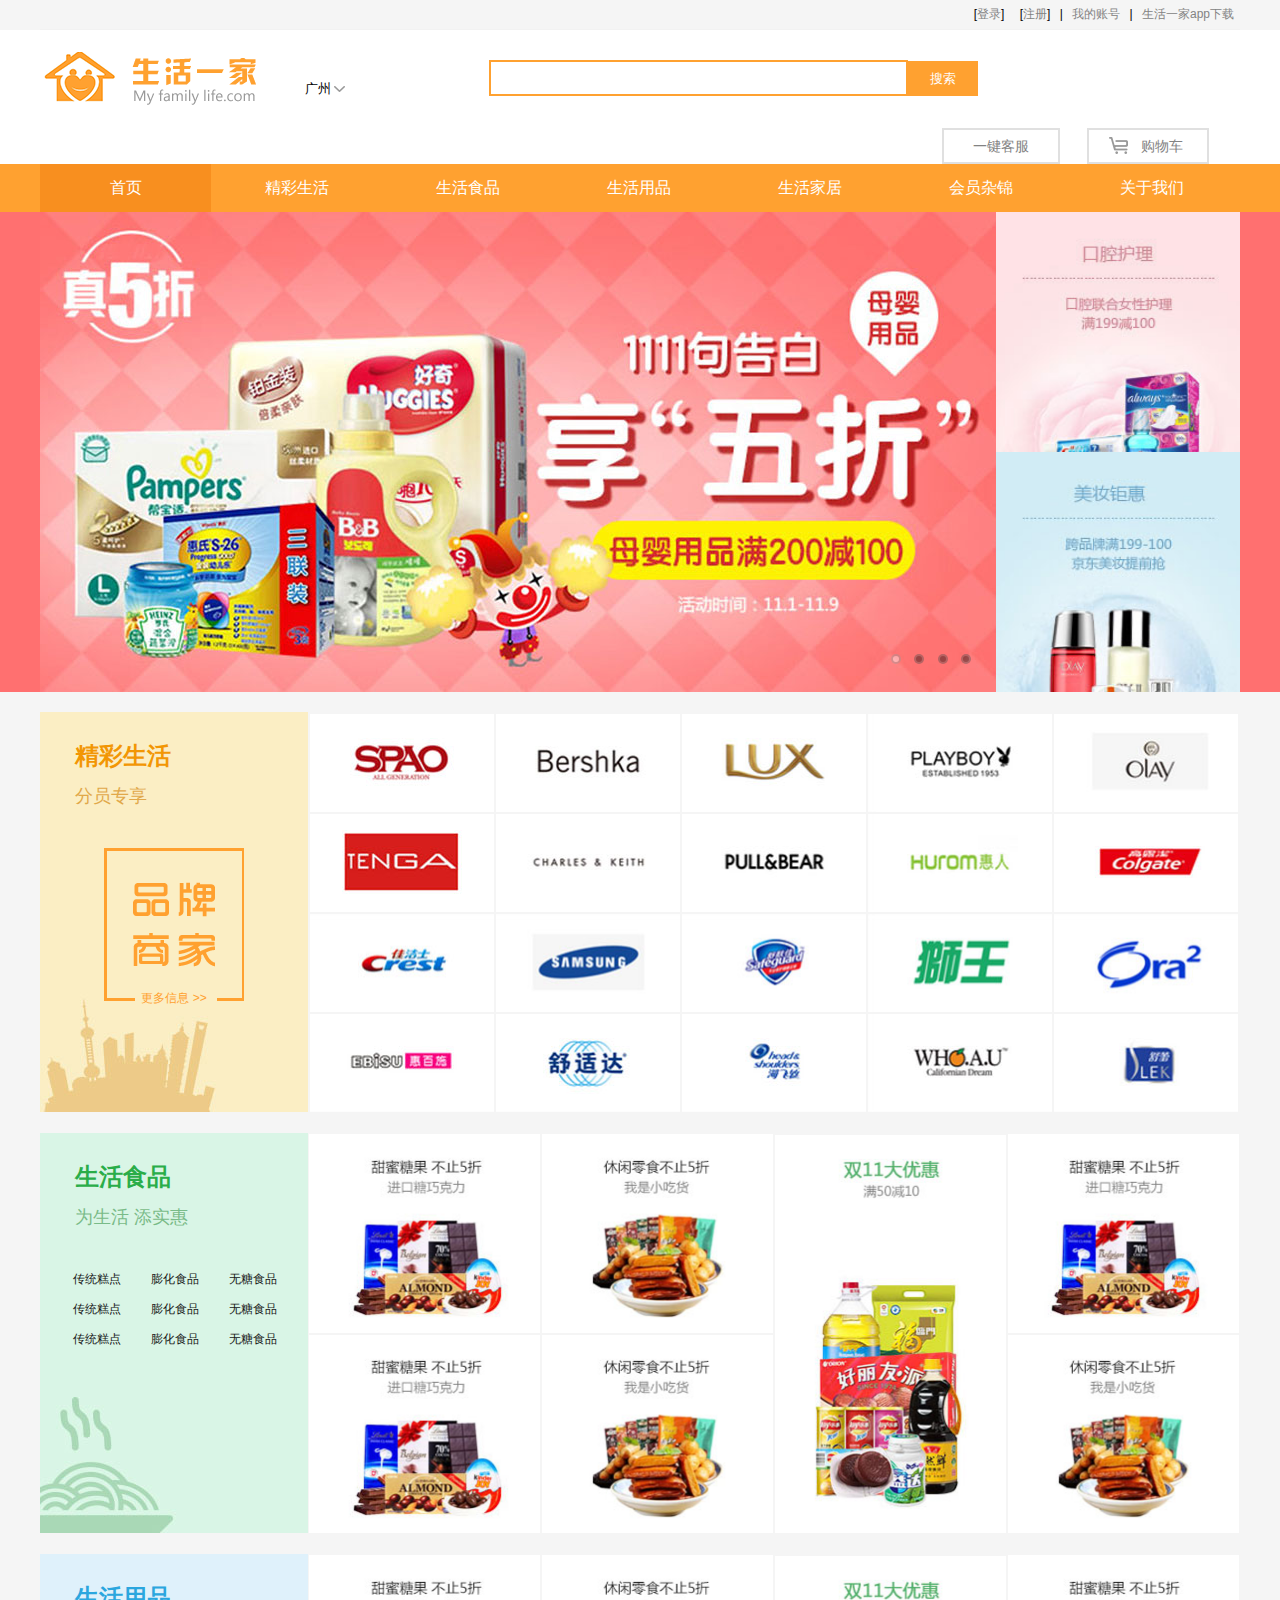
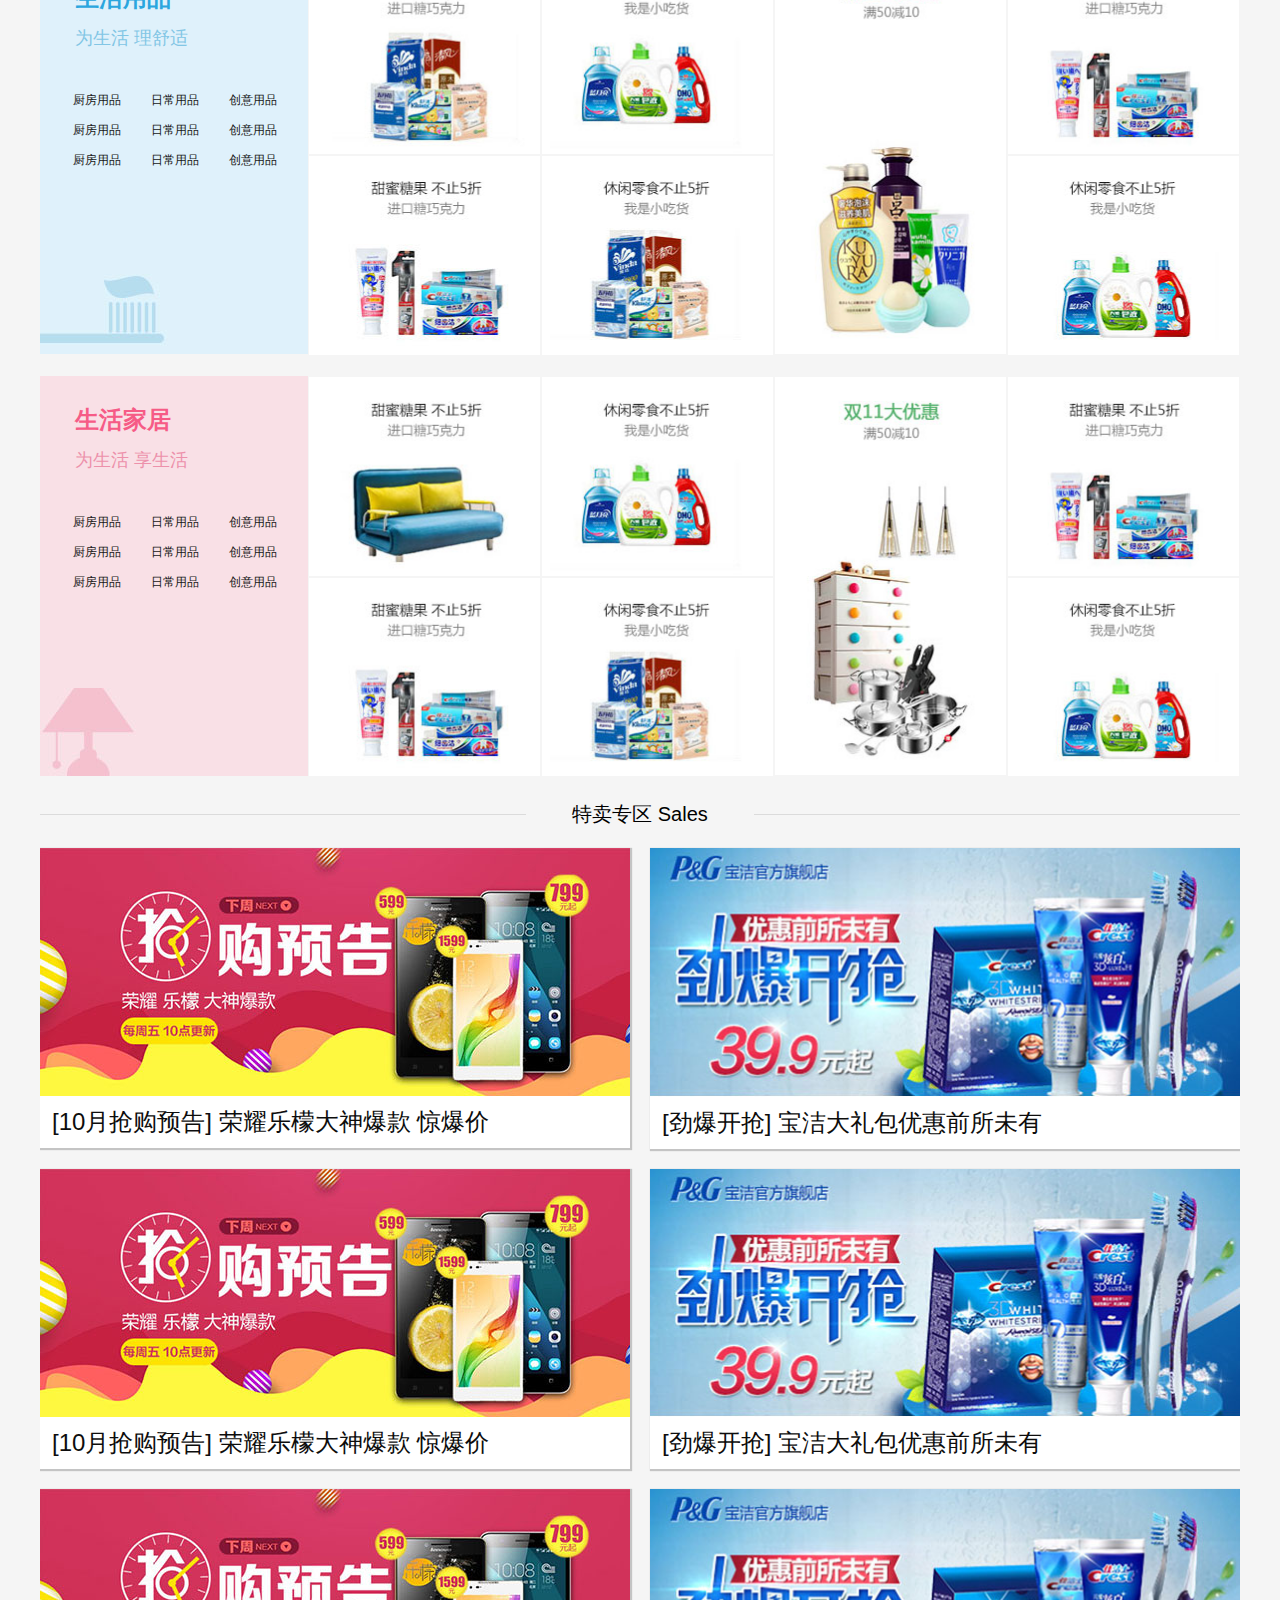
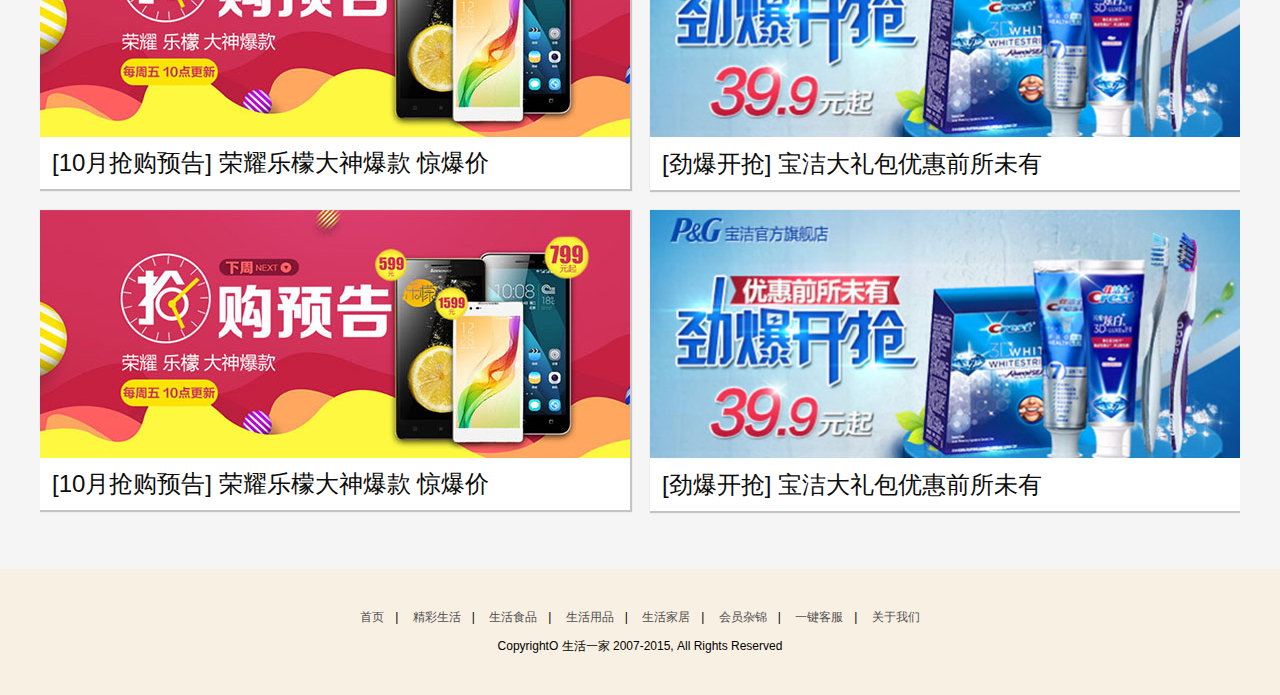
<file: index/index.html>
<!DOCTYPE html>
<html>
	<head>
		<meta charset="utf-8" />
		<title></title>
		<link rel="stylesheet" type="text/css" href="../css/familyHeader.css"/>
		<link rel="stylesheet" type="text/css" href="../css/index/indexCss.css"/>
		<script type="text/javascript" src="../js/lunbo.js" ></script>
		<script type="text/javascript" src="../js/indexjs.js" ></script>
	</head>
	<body>
		<div id="familyAndContain">
			<div id="familyHeader">
				<div id="loginNav">
					<span>[<a href="login.html">登录</a>]</span>
					<span>[<a href="register.html">注册</a>]</span>
					<span class="shuGang">|</span>
					<span><a href="###">我的账号</a></span>
					<span class="shuGang">|</span>
					<span><a href="###">生活一家app下载</a></span>
				</div>
				<div class="seacherKuang">
					<div class="seacherInner">
						<a href="###" class="familyLogo">

						</a>
						<select id="addressSelect" name="addressSelect">
							<option value="广州">广州</option>
						</select>
						<input type="text" name="searchText" id="searchText" value="" /><input type="submit" name="searchBt" id="searchBt" value="搜索" />
						<div class="kefuShoppingCar">
							<a href="###" id="kefu">一键客服</a><a href="###" id="shoppingCar">购物车</a>
						</div>
					</div>

				</div>
				<div class="headerNav">
					<div class="headerNavInner">
						<ul>
							<li><a class="active_nav" href="index.html">首页</a></li>
							<li><a href="../beautifulLife.html">精彩生活</a></li>
							<li><a href="../lifeFood.html">生活食品</a></li>
							<li><a href="###">生活用品</a></li>
							<li><a href="###">生活家居</a></li>
							<li><a href="###">会员杂锦</a></li>
							<li><a href="../aboutOur.html">关于我们</a></li>
						</ul>
					</div>
				</div>
			</div>

			<div id="familyLunbo">
				<div class="familyLunboInner">
					<div id="lunbo_outer" class="lunboPicture">
						<div id="lunbo_inner">
							<img src="../img/lifepicture (2).jpg"/>
							<img src="../img/lifepicture (2).jpg"/>
							<img src="../img/lifepicture (2).jpg"/>
							<img src="../img/lifepicture (2).jpg"/>
							<img src="../img/lifepicture (2).jpg"/>
						</div>
						<div id="lunbobtn" class="lunboBtn">
							<a class="lunboBtns lunboBtnaddclass" href="###"></a>
							<a class="lunboBtns" href="javascript:void(0)"></a>
							<a class="lunboBtns" href="javascript:void(0)"></a>
							<a class="lunboBtns" href="javascript:void(0)"></a>
						</div>
						<div id="preAndNext">
							<a id="pre_btn" href="javascript:void(0)">&lt;</a>
							<a id="next_btn" href="javascript:void(0)">&gt;</a>
						</div>
					</div>
					<div class="lunboRight">
						<ul>
							<li><a href="###"><img src="../img/lifepicture (3).jpg"/></a></li>
							<li><a href="###"><img src="../img/lifepicture (4).jpg"/></a></li>
						</ul>
					</div>
				</div>
			</div>
			<div id="familyBody">
				<div class="familyBodyInner">
					<ul>
						<li class="jiCaiShengHuo">
							<h3>精彩生活</h3>
							<p>分员专享</p>
							<span class="pingPai">
								<a href="###">更多信息 >></a>
							</span>
						</li>
						<li class="bodyliFirst">
							<a href="###"><img src="../img/lifepicture (8).jpg" alt="" /></a>
							<a href="###"><img src="../img/lifepicture (9).jpg" alt="" /></a>
							<a href="###"><img src="../img/lifepicture (10).jpg" alt="" /></a>
							<a href="###"><img src="../img/lifepicture (11).jpg" alt="" /></a>
							<a href="###"><img src="../img/lifepicture (12).jpg" alt="" /></a>
							<a href="###"><img src="../img/lifepicture (13).jpg" alt="" /></a>
							<a href="###"><img src="../img/lifepicture (14).jpg" alt="" /></a>
							<a href="###"><img src="../img/lifepicture (15).jpg" alt="" /></a>
							<a href="###"><img src="../img/lifepicture (16).jpg" alt="" /></a>
							<a href="###"><img src="../img/lifepicture (17).jpg" alt="" /></a>
							<a href="###"><img src="../img/lifepicture (18).jpg" alt="" /></a>
							<a href="###"><img src="../img/lifepicture (19).jpg" alt="" /></a>
							<a href="###"><img src="../img/lifepicture (20).jpg" alt="" /></a>
							<a href="###"><img src="../img/lifepicture (21).jpg" alt="" /></a>
							<a href="###"><img src="../img/lifepicture (22).jpg" alt="" /></a>
							<a href="###"><img src="../img/lifepicture (23).jpg" alt="" /></a>
							<a href="###"><img src="../img/lifepicture (24).jpg" alt="" /></a>
							<a href="###"><img src="../img/lifepicture (25).jpg" alt="" /></a>
							<a href="###"><img src="../img/lifepicture (26).jpg" alt="" /></a>
							<a href="###"><img src="../img/lifepicture (27).jpg" alt="" /></a>
						</li>
					</ul>
					<ul>
						<li  class="ShengHuoShiPing">
							<h3>生活食品</h3>
							<p>为生活 添实惠</p>
							<ul>
								<li><a href="###">传统糕点</a></li>
								<li><a href="###">膨化食品</a></li>
								<li><a href="###">无糖食品</a></li>
								<li><a href="###">传统糕点</a></li>
								<li><a href="###">膨化食品</a></li>
								<li><a href="###">无糖食品</a></li>
								<li><a href="###">传统糕点</a></li>
								<li><a href="###">膨化食品</a></li>
								<li><a href="###">无糖食品</a></li>
							</ul>
						</li>
						<table border="0" cellspacing="0" cellpadding="1">
							<tr>
								<td><a href="###"><img src="../img/lifepicture (28).jpg" alt="" /></a></td>
								<td><a href="###"><img src="../img/lifepicture (29).jpg" alt="" /></a></td>
								<td rowspan="2"><a href="###"><img src="../img/lifepicture(1).jpg" alt="" /></a></td>
								<td><a href="###"><img src="../img/lifepicture (31).jpg" alt="" /></a></td>
							</tr>
							<tr>
								<td><a href="###"><img src="../img/lifepicture (32).jpg" alt="" /></a></td>
								<td><a href="###"><img src="../img/lifepicture (33).jpg" alt="" /></a></td>

								<td><a href="###"><img src="../img/lifepicture (35).jpg" alt="" /></a></td>
							</tr>
						</table>
					</ul>
					<ul>
						<li  class="ShengHuoYongPing">
							<h3>生活用品</h3>
							<p>为生活 理舒适</p>
							<ul>
								<li><a href="###">厨房用品</a></li>
								<li><a href="###">日常用品</a></li>
								<li><a href="###">创意用品</a></li>
								<li><a href="###">厨房用品</a></li>
								<li><a href="###">日常用品</a></li>
								<li><a href="###">创意用品</a></li>
								<li><a href="###">厨房用品</a></li>
								<li><a href="###">日常用品</a></li>
								<li><a href="###">创意用品</a></li>
							</ul>
						</li>
						<table border="0" cellspacing="0" cellpadding="1">
							<tr>
								<td><a href="###"><img src="../img/lifepicture (36).jpg" alt="" /></a></td>
								<td><a href="###"><img src="../img/lifepicture (37).jpg" alt="" /></a></td>
								<td rowspan="2"><a href="###"><img src="../img/lifepicture(2).jpg" alt="" /></a></td>
								<td><a href="###"><img src="../img/lifepicture (39).jpg" alt="" /></a></td>
							</tr>
							<tr>
								<td><a href="###"><img src="../img/lifepicture (40).jpg" alt="" /></a></td>
								<td><a href="###"><img src="../img/lifepicture (41).jpg" alt="" /></a></td>

								<td><a href="###"><img src="../img/lifepicture (43).jpg" alt="" /></a></td>
							</tr>
						</table>
					</ul>
					<ul>
						<li  class="ShengHuoJiaJu">
							<h3>生活家居</h3>
							<p>为生活 享生活</p>
							<ul>
								<li><a href="###">厨房用品</a></li>
								<li><a href="###">日常用品</a></li>
								<li><a href="###">创意用品</a></li>
								<li><a href="###">厨房用品</a></li>
								<li><a href="###">日常用品</a></li>
								<li><a href="###">创意用品</a></li>
								<li><a href="###">厨房用品</a></li>
								<li><a href="###">日常用品</a></li>
								<li><a href="###">创意用品</a></li>
							</ul>
						</li>
						<table border="0" cellspacing="0" cellpadding="1">
							<tr>
								<td><a href="###"><img src="../img/lifepicture (44).jpg" alt="" /></a></td>
								<td><a href="###"><img src="../img/lifepicture (45).jpg" alt="" /></a></td>
								<td rowspan="2"><a href="###"><img src="../img/lifepicture(3).jpg" alt="" /></a></td>
								<td><a href="###"><img src="../img/lifepicture (47).jpg" alt="" /></a></td>
							</tr>
							<tr>
								<td><a href="###"><img src="../img/lifepicture (48).jpg" alt="" /></a></td>
								<td><a href="###"><img src="../img/lifepicture (49).jpg" alt="" /></a></td>

								<td><a href="###"><img src="../img/lifepicture (51).jpg" alt="" /></a></td>
							</tr>
						</table>
					</ul>
					<p class="teMaititle">特卖专区 Sales</p>
					<ul class="teMaiSals">
						<li><img src="../img/gouyugao.jpg" alt="">
								<h2><a href="###">[10月抢购预告] 荣耀乐檬大神爆款 惊爆价</a></h2>
							</img></li>
						<li><img src="../img/jingbaokaiqiang.jpg" alt="">
								<h2><a href="###">[劲爆开抢] 宝洁大礼包优惠前所未有</a></h2>
							</img></li>
						<li><img src="../img/gouyugao.jpg" alt="">
								<h2><a href="###">[10月抢购预告] 荣耀乐檬大神爆款 惊爆价</a></h2>
							</img></li>
						<li><img src="../img/jingbaokaiqiang.jpg" alt="">
								<h2><a href="###">[劲爆开抢] 宝洁大礼包优惠前所未有</a></h2>
							</img></li>
						<li><img src="../img/gouyugao.jpg" alt="">
								<h2><a href="###">[10月抢购预告] 荣耀乐檬大神爆款 惊爆价</a></h2>
							</img></li>
						<li><img src="../img/jingbaokaiqiang.jpg" alt="">
								<h2><a href="###">[劲爆开抢] 宝洁大礼包优惠前所未有</a></h2>
							</img></li>
						<li><img src="../img/gouyugao.jpg" alt="">
								<h2><a href="###">[10月抢购预告] 荣耀乐檬大神爆款 惊爆价</a></h2>
							</img></li>
						<li><img src="../img/jingbaokaiqiang.jpg" alt="">
								<h2><a href="###">[劲爆开抢] 宝洁大礼包优惠前所未有</a></h2>
							</img></li>
					</ul>
				</div>
			</div>

			<div id="familyFooter">
				<a href="index.html">首页</a><span>|</span>
				<a href="../beautifulLife.html">精彩生活</a><span>|</span>
				<a href="../lifeFood.html">生活食品</a><span>|</span>
				<a href="###">生活用品</a><span>|</span>
				<a href="###">生活家居</a><span>|</span>
				<a href="###">会员杂锦</a><span>|</span>
				<a href="###">一键客服</a><span>|</span>
				<a href="../aboutOur.html">关于我们</a>
				<p>CopyrightO 生活一家 2007-2015, All Rights Reserved</p>
			</div>
		</div>
	</body>
</html>
</file>
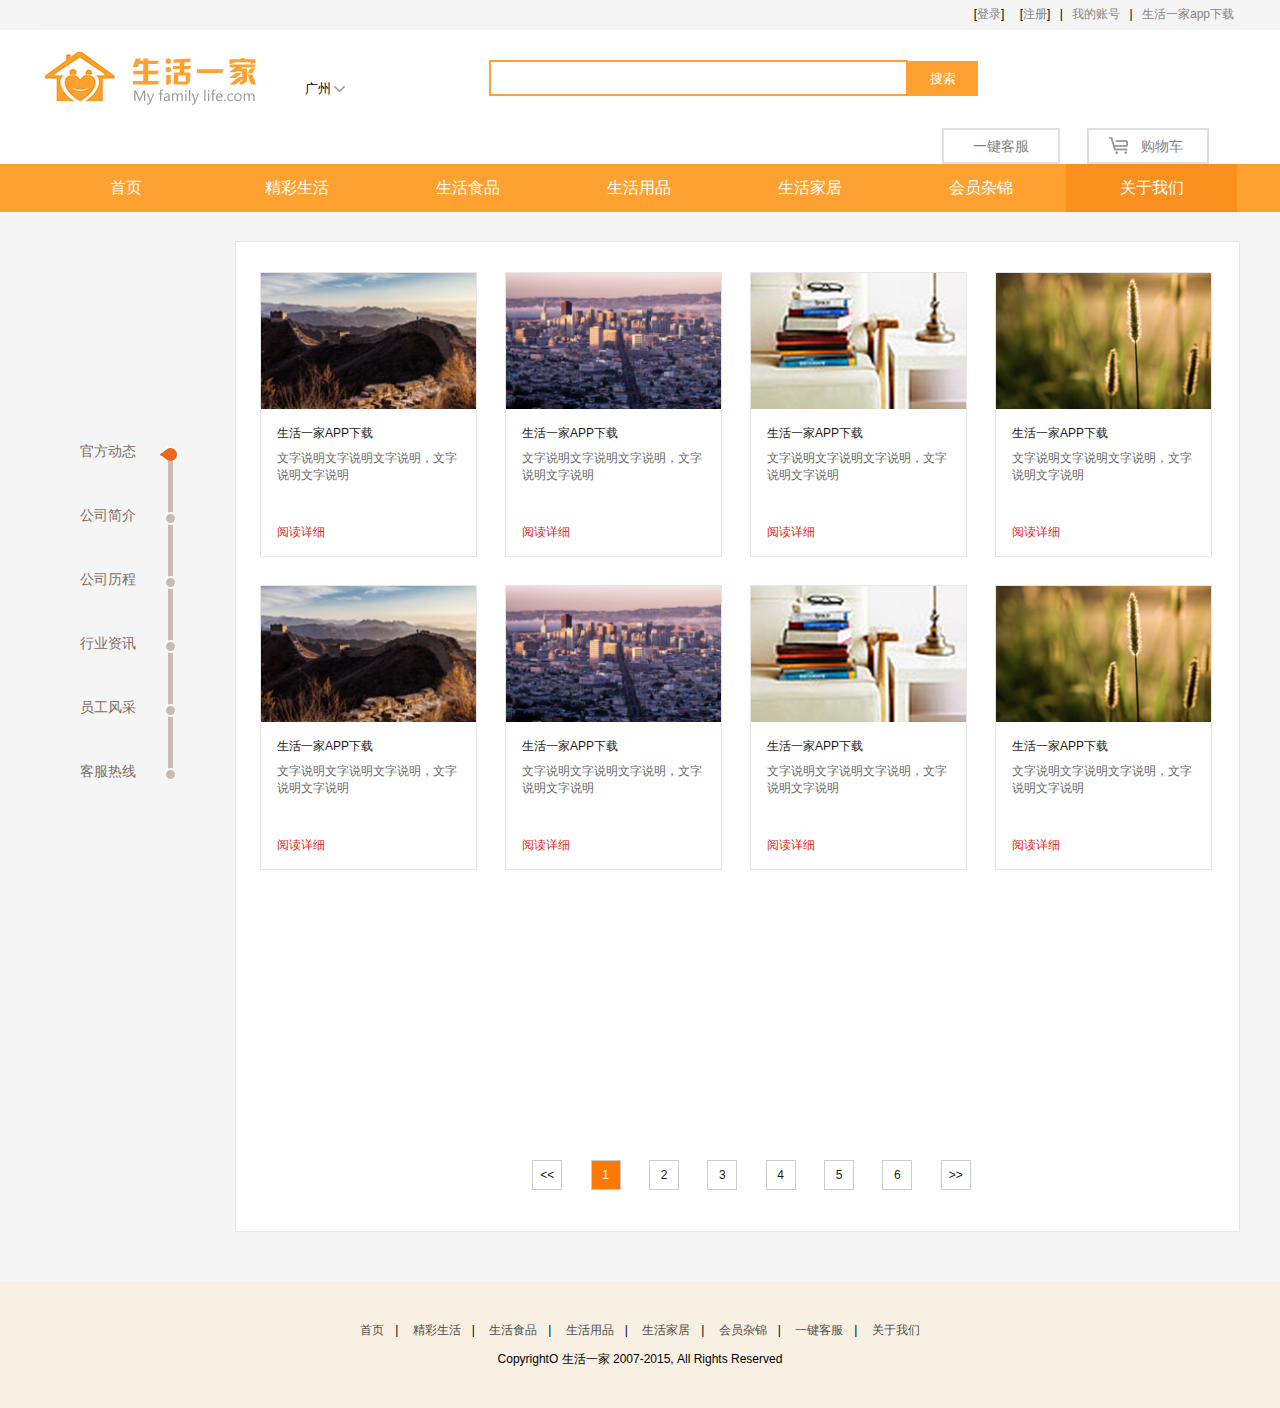
<file: aboutOur.html>
<!DOCTYPE html>
<html>
	<head>
		<meta charset="UTF-8">
		<title></title>
		<link rel="stylesheet" type="text/css" href="css/familyHeader.css"/>
		<link rel="stylesheet" type="text/css" href="css/aboutOut.css"/>
	</head>
	<body>
		<div id="familyAndContain">
			<div id="familyHeader">
				<div id="loginNav">
					<span>[<a href="###">登录</a>]</span>
					<span>[<a href="###">注册</a>]</span>
					<span class="shuGang">|</span>
					<span><a href="###">我的账号</a></span>
					<span class="shuGang">|</span>
					<span><a href="###">生活一家app下载</a></span>
				</div>
				<div class="seacherKuang">
					<div class="seacherInner">
						<a href="###" class="familyLogo">

						</a>
						<select id="addressSelect" name="addressSelect">
							<option value="广州">广州</option>
						</select>
						<input type="text" name="searchText" id="searchText" value="" /><input type="submit" name="searchBt" id="searchBt" value="搜索" />
						<div class="kefuShoppingCar">
							<a href="###" id="kefu">一键客服</a><a href="###" id="shoppingCar">购物车</a>
						</div>
					</div>

				</div>
				<div class="headerNav">
					<div class="headerNavInner">
						<ul>
							<li><a href="index/index.html">首页</a></li>
							<li><a href="beautifulLife.html">精彩生活</a></li>
							<li><a href="lifeFood.html">生活食品</a></li>
							<li><a href="###">生活用品</a></li>
							<li><a href="###">生活家居</a></li>
							<li><a href="###">会员杂锦</a></li>
							<li><a class="active_nav" href="aboutOur.html">关于我们</a></li>
						</ul>
					</div>
				</div>
			</div>
			<div id="aboutBody">
				<div id="aboutBody-inner">
					<ul class="Body-innerLeft">
						<li><a href="###">官方动态</a></li>
						<li><a href="###">公司简介</a></li>
						<li><a href="###">公司历程</a></li>
						<li><a href="###">行业资讯</a></li>
						<li><a href="###">员工风采</a></li>
						<li><a href="###">客服热线</a></li>
						<li class="zhouxian">
								<span class="active"></span>
								<span></span>
								<span></span>
								<span></span>
								<span></span>
								<span></span>
						</li>
					</ul>
					<div class="Body-innerRight">
						<ul>
							<li>
								<img src="img/aboutimg_03.jpg" alt="" />
								<h2><a href="###">生活一家APP下载</a></h2>
								<p>文字说明文字说明文字说明，文字说明文字说明</p>
								<a href="###" class="yueduxiangxi">阅读详细</a>
							</li>
							<li>
								<img src="img/aboutimg_05.png" alt="" />
								<h2><a href="###">生活一家APP下载</a></h2>
								<p>文字说明文字说明文字说明，文字说明文字说明</p>
								<a href="###" class="yueduxiangxi">阅读详细</a>
							</li>
							<li>
								<img src="img/aboutimg_07.png" alt="" />
								<h2><a href="###">生活一家APP下载</a></h2>
								<p>文字说明文字说明文字说明，文字说明文字说明</p>
								<a href="###" class="yueduxiangxi">阅读详细</a>
							</li>
							<li>
								<img src="img/aboutimg_09.png" alt="" />
								<h2><a href="###">生活一家APP下载</a></h2>
								<p>文字说明文字说明文字说明，文字说明文字说明</p>
								<a href="###" class="yueduxiangxi">阅读详细</a>
							</li>
							<li>
								<img src="img/aboutimg_03.jpg" alt="" />
								<h2><a href="###">生活一家APP下载</a></h2>
								<p>文字说明文字说明文字说明，文字说明文字说明</p>
								<a href="###" class="yueduxiangxi">阅读详细</a>
							</li>
							<li>
								<img src="img/aboutimg_05.png" alt="" />
								<h2><a href="###">生活一家APP下载</a></h2>
								<p>文字说明文字说明文字说明，文字说明文字说明</p>
								<a href="###" class="yueduxiangxi">阅读详细</a>
							</li>
							<li>
								<img src="img/aboutimg_07.png" alt="" />
								<h2><a href="###">生活一家APP下载</a></h2>
								<p>文字说明文字说明文字说明，文字说明文字说明</p>
								<a href="###" class="yueduxiangxi">阅读详细</a>
							</li>
							<li>
								<img src="img/aboutimg_09.png" alt="" />
								<h2><a href="###">生活一家APP下载</a></h2>
								<p>文字说明文字说明文字说明，文字说明文字说明</p>
								<a href="###" class="yueduxiangxi">阅读详细</a>
							</li>
						</ul>
						<div id="select-list">
							<a id="pre" href="###">&lt;&lt;</a>
							<a href="###" class="active-a">1</a>
							<a href="###">2</a>
							<a href="###">3</a>
							<a href="###">4</a>
							<a href="###">5</a>
							<a href="###">6</a>
							<a id="next" href="###">&gt;&gt;</a>
						</div>
					</div>
					<div class="companyPrpfile">
						<h2>COMPANY PRPFILE</h2>
						<h3>公司简介</h3>
						<a href="###"><img  src="img/companybg.jpg"/></a>
						<div id="prpfile">
							<p>广州生活一家有限公司是一家立足广州，面向全国吃货的O2O餐饮平台之一。公司成立于群雄崛起的2015年。</p>
							<p >品牌自成立以来，坚持以 “馨” 作为发展核心，致力于用 “馨” 服务客户，用 “馨” 关怀员工，用 “馨” 贡献社会的三“馨”文化。推行“营养均衡 放心生活”的食品健康理念，努力营造“明之选食客·享美味人生”的文化氛围，以 “持续超越顾客不断增长的期望” 为企业使命，为 “致力于打造消费者喜爱的中式餐饮品牌导航者" 企业愿景而拼搏！</p>
							<a class="companybg" href="###"><img  src="img/companybg2.jpg"/></a>
							<p class="active-p">经过管理经验总结和技术沉淀，形成了餐厅操作流程和各个岗位的标准化、流程化，现正在优化经营管理模式，提升构建企业文化，积极塑造品牌形象，以连锁加盟的方式在全国拓展，为快餐连锁加盟店提供科学的营建指导、完善的开店支持、标准的后续营运服务。</p>
						</div>

					</div>
					<div class="companyPrpfile companylicheng">
						<h2>COMPANY HISTORY</h2>
						<h3>公司历程</h3>
						<li class="zhouxian licheng">
								<span class="active-span"></span>
								<span></span>
								<span></span>
								<span></span>
						</li>
						<ul>
							<li>
								<img src="img/companybg2.jpg" alt="" />
								<h2>2007</h2>
								<p>成立生活一家公司</p>
							</li>
							<li class="active-li">
								<img src="img/companybg2.jpg" alt="" />
								<h2>2008</h2>
								<p>成立生活一家公司</p>
							</li>
							<li >
								<img src="img/companybg2.jpg" alt="" />
								<h2>2009</h2>
								<p>成立生活一家公司</p>
							</li>
							<li  class="active-li">
								<img src="img/companybg2.jpg" alt="" />
								<h2>2010</h2>
								<p>成立生活一家公司</p>
							</li>
						</ul>
					</div>
					<div class="companyPrpfile hangyeZixun">
						<h2>COMPANY HISTORY</h2>
						<h3>公司历程</h3>
						<ul>
							<li>
								<img src="img/danshenzaixin.jpg" alt="" />
								<h3>陌陌社交手机软件开发从约到不约 <span>(new)</span><a href="">2015-08-13 17:27</a></h3>
								<p>社交手机软件开发专家称，工信部统计数据显示，2014年我
								 国移动互联网用户已超过...</p>
							</li>
							<li>
								<img src="img/danshenzaixin.jpg" alt="" />
								<h3>陌陌社交手机软件开发从约到不约 <span>(new)</span><a href="">2015-08-13 17:27</a></h3>
								<p>社交手机软件开发专家称，工信部统计数据显示，2014年我
								 国移动互联网用户已超过...</p>
							</li>
							<li>
								<img src="img/danshenzaixin.jpg" alt="" />
								<h3>陌陌社交手机软件开发从约到不约 <span>(new)</span><a href="">2015-08-13 17:27</a></h3>
								<p>社交手机软件开发专家称，工信部统计数据显示，2014年我
								 国移动互联网用户已超过...</p>
							</li>
							<li>
								<img src="img/danshenzaixin.jpg" alt="" />
								<h3>陌陌社交手机软件开发从约到不约 <span>(new)</span><a href="">2015-08-13 17:27</a></h3>
								<p>社交手机软件开发专家称，工信部统计数据显示，2014年我
								 国移动互联网用户已超过...</p>
							</li>
						</ul>
						<div id="hangyeZixun-list">
							<a id="pre" href="###">&lt;&lt;</a>
							<a href="###" class="active-a">1</a>
							<a href="###">2</a>
							<a href="###">3</a>
							<a href="###">4</a>
							<a href="###">5</a>
							<a href="###">6</a>
							<a id="next" href="###">&gt;&gt;</a>
						</div>
					</div>
					<div class="companyPrpfile">
						<h2>STAFFS' HOME</h2>
						<h3>员工风采</h3>
						<div class="ourTeam">
							<div class="ourteam-right">
								<h4>我们的团队</h4>
								<span>朝着共同的目标前进</span>
								<hr />
								<p>用激情与梦想的文化影响着每一个人，
									竭尽全力去激发每一个员工的积极性和创造性，
									最大限度地发挥个人的聪明才智，
									在企业价值得以体现的同时，
									最大限度地实现个人价值。
								</p>
							</div>
							<img  src="img/ourteam.jpg"/>
						</div>
						<div class="ourTeam lianhuanhui">
							<img class="chunwan" src="img/chunwan.jpg"/>
							<div class="ourteam-right">

								<h4>我们的团队</h4>
								<span>朝着共同的目标前进</span>
								<hr />
								<p>用激情与梦想的文化影响着每一个人，
									竭尽全力去激发每一个员工的积极性和创造性，
									最大限度地发挥个人的聪明才智，
									在企业价值得以体现的同时，
									最大限度地实现个人价值。
								</p>
							</div>
						</div>
					</div>
					<div class="companyPrpfile customer">
								<h2>CUSTOMEN SERVICE</h2>
								<h3>客服热线</h3>
								<img src="img/erji.jpg"/>
								<h5>全四统一客服热线</h5>
								<p>周一到周五9:00-6:00为上班时间</p>
								<span>4008-213-213</span>

					</div>
					<div class="zixunNeiye">
						<div id="zixunInner-left">
							<h3>陌陌社交手机软件开发从约到不约</h3>
							<span>文章来源：www.shyj.com   作者：生活一家 <a href="###">2015-08-13 17:27</a></span>
			    			<p>社交手机软件开发专家称，工信部统计数据显示，2014年我国移动互联网用户已超过了8.75亿，为社交软件开发提供了庞大的用户市场，使得社交类软件开发者绞尽脑汁用不同卖点来吸引用户。在很长的时间里“约炮”成了许多陌生人社交App的标签，陌陌也是其中的一员，但是随着其最新版APP发布，也正式宣告了约炮神器的死亡。</p>
							<img src="img/social-media.jpg"/>
							<p>在新版的社交手机软件中，其首页新增了留言板的功能，用户可以选择填写6个维度的身份标签：职业、家乡、学校、生活地点、工作地点、兴趣信息，选择后系统会自动与地理位置相匹配，使得用户能够快速找到志同道合的朋友。此颠覆性的改革就是传递一个主旨：拒绝刷脸约炮，帮你找到对味的人。</p>
							<p>当下，社交手机软件开发影响着人们的生活，在各种型产品中微聚、见见、摩擦、来往、快聊等让人应接不暇，微聚采用活动目的前置化+地理位置+用户时间管理，搭建多维度社交体系，以活动社交APP形象呈现。但是同样的营销手段却为友加带来被责令下架的命运。所以陌生人社交领域的产品一直在更迭中，选择做垂直细分的小而美产品也许是不错的出路。</p>
							<div id="preAndNext">
								<a href="###">上一篇： 淘房帮手机App开发案例</a><br />
							    <a href="###">下一篇： 绿洲国际手机App开发案例</a>
							</div>

						</div>
			    		<div id="zixunInner-right">
			    			<p>相关阅读</p>
			    			<ul>
			    				<li>
			    					<a href="###"><img src="img/danshenhappy.jpg" alt="" /></a>
			    					<div>
			    						<h2><a href="">陌陌社交手机软件开发从约到不约</a></h2>
			    						<a href="###">当下社交软件开发影响着...</a>
			    					</div>
			    				</li>
			    				<li>
			    					<a href="###"><img src="img/danshenhappy.jpg" alt="" /></a>
			    					<div>
			    						<h2><a href="">陌陌社交手机软件开发从约到不约</a></h2>
			    						<a href="###">当下社交软件开发影响着...</a>
			    					</div>
			    				</li>
			    				<li>
			    					<a href="###"><img src="img/danshenhappy.jpg" alt="" /></a>
			    					<div>
			    						<h2><a href="">陌陌社交手机软件开发从约到不约</a></h2>
			    						<a href="###">当下社交软件开发影响着...</a>
			    					</div>
			    				</li>
			    				<li>
			    					<a href="###"><img src="img/danshenhappy.jpg" alt="" /></a>
			    					<div>
			    						<h2><a href="">陌陌社交手机软件开发从约到不约</a></h2>
			    						<a href="###">当下社交软件开发影响着...</a>
			    					</div>
			    				</li>
			    				<li>
			    					<a href="###"><img src="img/danshenhappy.jpg" alt="" /></a>
			    					<div>
			    						<h2><a href="">陌陌社交手机软件开发从约到不约</a></h2>
			    						<a href="###">当下社交软件开发影响着...</a>
			    					</div>
			    				</li>
			    				<li>

			    					<a href="###"><img src="img/danshenhappy.jpg" alt="" /></a>
			    					<div>
			    						<h2><a href="">陌陌社交手机软件开发从约到不约</a></h2>
			    						<a href="###">当下社交软件开发影响着...</a>
			    					</div>
			    				</li>
			    			</ul>
			    		</div>
					</div>

				</div>

			</div>

			<div id="familyFooter">
				<a href="index/index.html">首页</a><span>|</span>
				<a href="beautifulLife.html">精彩生活</a><span>|</span>
				<a href="lifeFood.html">生活食品</a><span>|</span>
				<a href="###">生活用品</a><span>|</span>
				<a href="###">生活家居</a><span>|</span>
				<a href="###">会员杂锦</a><span>|</span>
				<a href="###">一键客服</a><span>|</span>
				<a href="aboutOur.html">关于我们</a>
				<p>CopyrightO 生活一家 2007-2015, All Rights Reserved</p>
			</div>
		</div>
	</body>
</html>
</file>
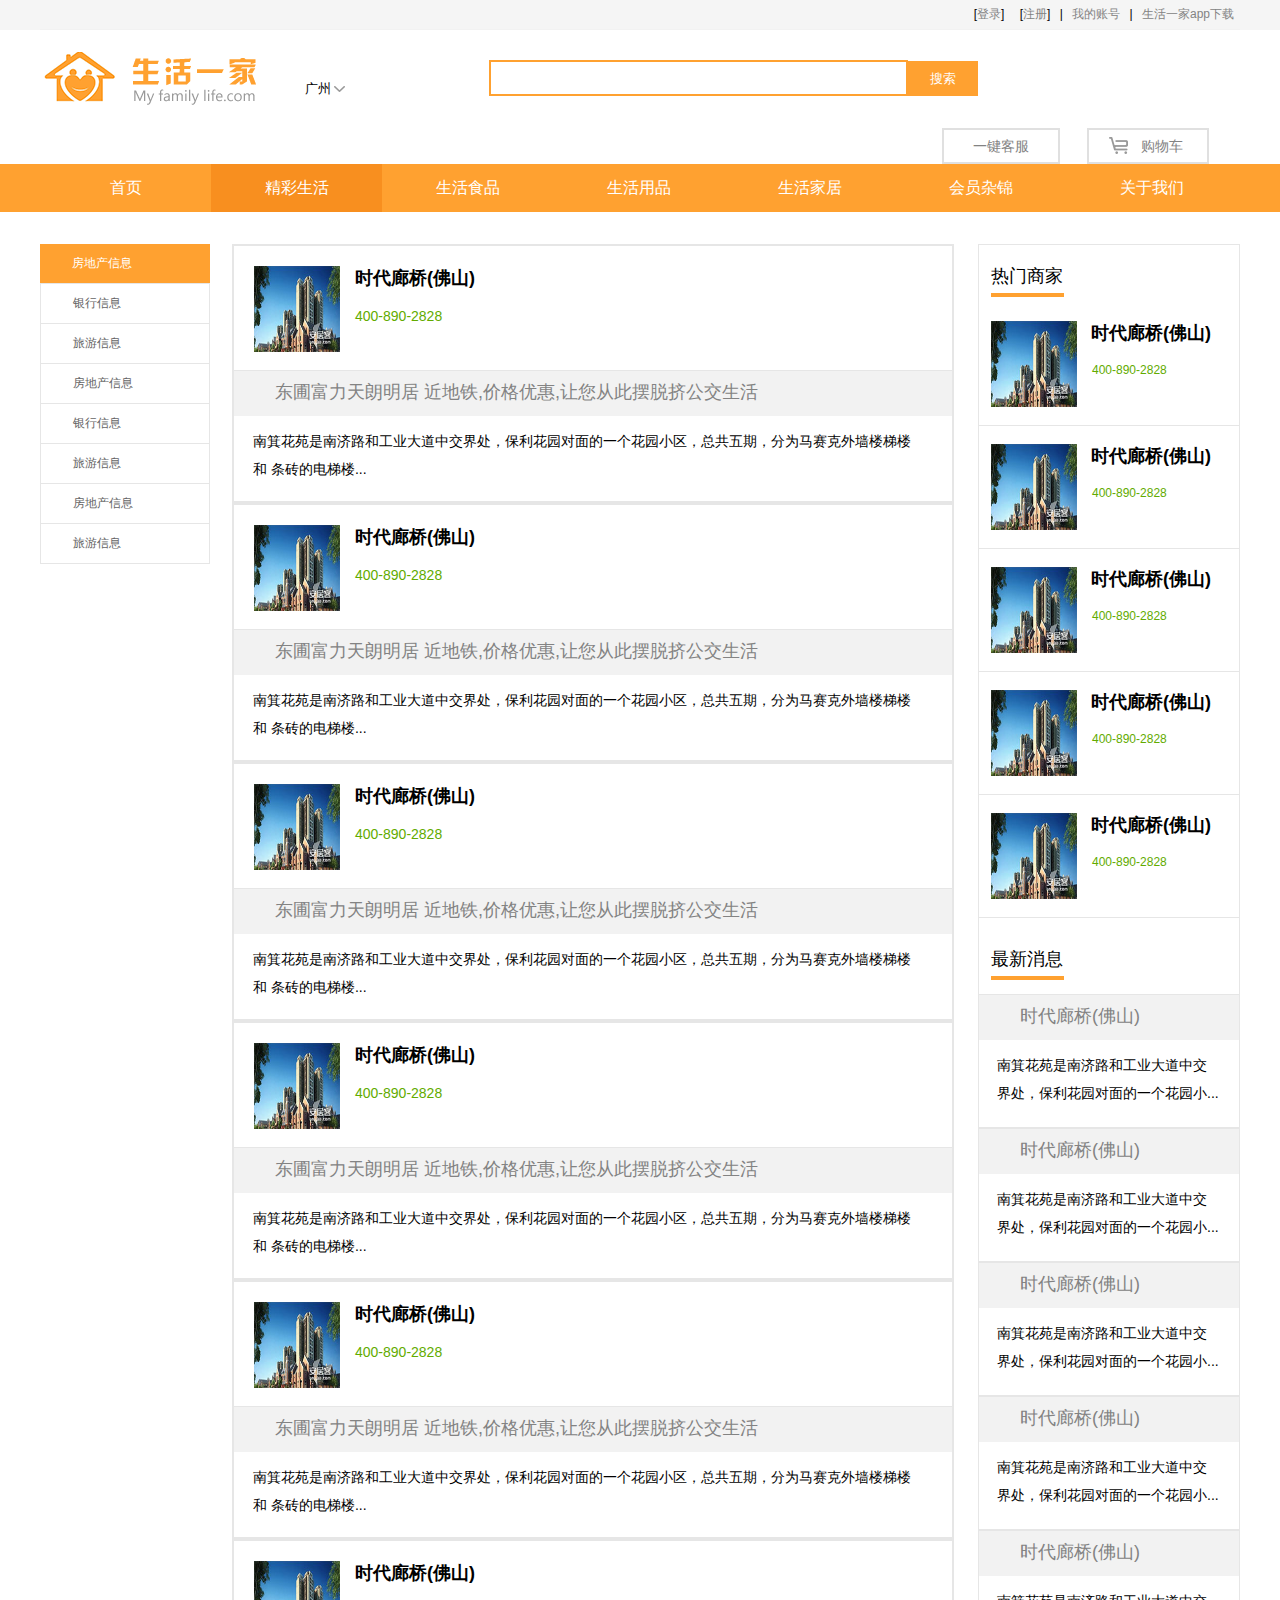
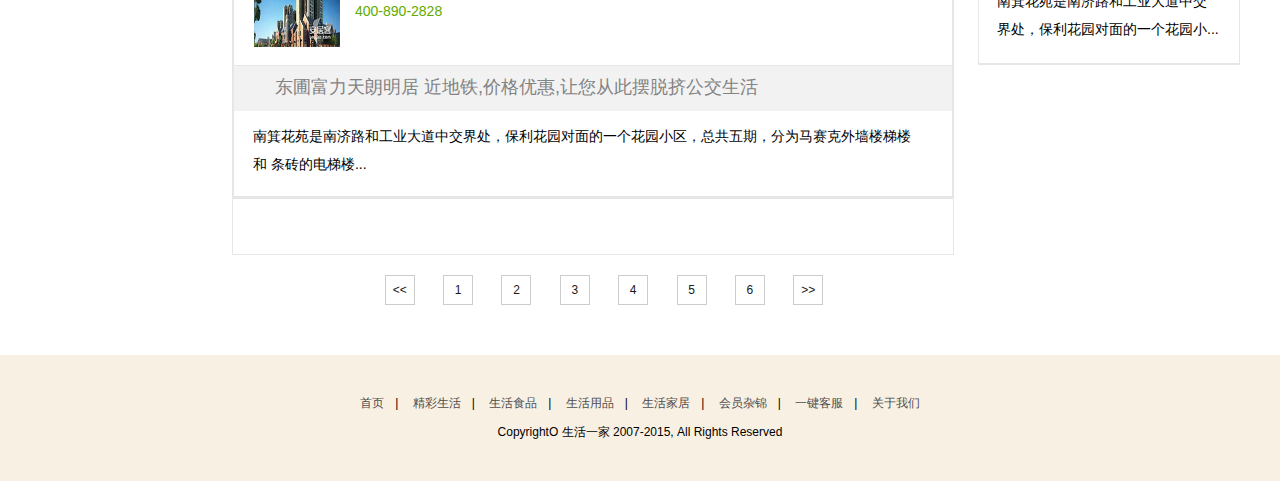
<file: beautifulLife.html>
<!DOCTYPE html>
<html>
	<head>
		<meta charset="UTF-8">
		<title></title>
		<link rel="stylesheet" type="text/css" href="css/familyHeader.css"/>
		<link rel="stylesheet" type="text/css" href="css/beatifulLife.css"/>
	</head>
	<body>
		<div id="familyAndContain">
			<div id="familyHeader">
				<div id="loginNav">
					<span>[<a href="###">登录</a>]</span>
					<span>[<a href="###">注册</a>]</span>
					<span class="shuGang">|</span>
					<span><a href="###">我的账号</a></span>
					<span class="shuGang">|</span>
					<span><a href="###">生活一家app下载</a></span>
				</div>
				<div class="seacherKuang">
					<div class="seacherInner">
						<a href="###" class="familyLogo">

						</a>
						<select id="addressSelect" name="addressSelect">
							<option value="广州">广州</option>
						</select>
						<input type="text" name="searchText" id="searchText" value="" /><input type="submit" name="searchBt" id="searchBt" value="搜索" />
						<div class="kefuShoppingCar">
							<a href="###" id="kefu">一键客服</a><a href="###" id="shoppingCar">购物车</a>
						</div>
					</div>

				</div>
				<div class="headerNav">
					<div class="headerNavInner">
						<ul>
							<li><a  href="index/index.html">首页</a></li>
							<li><a class="active_nav" href="beautifulLife.html">精彩生活</a></li>
							<li><a href="lifeFood.html">生活食品</a></li>
							<li><a href="###">生活用品</a></li>
							<li><a href="###">生活家居</a></li>
							<li><a href="###">会员杂锦</a></li>
							<li><a href="aboutOur.html">关于我们</a></li>
						</ul>
					</div>
				</div>
			</div>
			<div id="beatifulBody">
				<ul id="bt_left">
					<li class="speilli"><a href="###">房地产信息</a></li>
					<li><a href="###">银行信息</a></li>
					<li><a href="###">旅游信息</a></li>
					<li><a href="###">房地产信息</a></li>
					<li><a href="###">银行信息</a></li>
					<li><a href="###">旅游信息</a></li>
					<li><a href="###">房地产信息</a></li>
					<li><a href="###">旅游信息</a></li>
				</ul>
				<ul id="bt_right">
					<h4>热门商家</h4>
					<li>
						<a href="beautifulLife_inner.html"><img src="img/house.jpg" alt="" /></a>
						<h2><a href="beautifulLife_inner.html">时代廊桥(佛山)</a></h2>
						<i>400-890-2828</i>
					</li>
					<li>
						<a href="beautifulLife_inner.html"><img src="img/house.jpg" alt="" /></a>
						<h2><a href="beautifulLife_inner.html">时代廊桥(佛山)</a></h2>
						<i>400-890-2828</i>
					</li>
					<li>
						<a href="beautifulLife_inner.html"><img src="img/house.jpg" alt="" /></a>
						<h2><a href="beautifulLife_inner.html">时代廊桥(佛山)</a></h2>
						<i>400-890-2828</i>
					</li>
					<li>
						<a href="beautifulLife_inner.html"><img src="img/house.jpg" alt="" /></a>
						<h2><a href="beautifulLife_inner.html">时代廊桥(佛山)</a></h2>
						<i>400-890-2828</i>
					</li>
					<li>
						<a href="beautifulLife_inner.html"><img src="img/house.jpg" alt="" /></a>
						<h2><a href="beautifulLife_inner.html">时代廊桥(佛山)</a></h2>
						<i>400-890-2828</i>
					</li>
					<h4 class="speilce_h">最新消息</h4>
					<li class="bt_right_li">
						<h3><a href="beautifulLife_inner.html">时代廊桥(佛山)</a></h3>
						<p>南箕花苑是南济路和工业大道中交界处，保利花园对面的一个花园小...</p>
					</li>
					<li class="bt_right_li">
						<h3><a href="beautifulLife_inner.html">时代廊桥(佛山)</a></h3>
						<p>南箕花苑是南济路和工业大道中交界处，保利花园对面的一个花园小...</p>
					</li>
					<li class="bt_right_li">
						<h3><a href="beautifulLife_inner.html">时代廊桥(佛山)</a></h3>
						<p>南箕花苑是南济路和工业大道中交界处，保利花园对面的一个花园小...</p>
					</li>
					<li class="bt_right_li">
						<h3><a href="beautifulLife_inner.html">时代廊桥(佛山)</a></h3>
						<p>南箕花苑是南济路和工业大道中交界处，保利花园对面的一个花园小...</p>
					</li>
					<li class="bt_right_li">
						<h3><a href="beautifulLife_inner.html">时代廊桥(佛山)</a></h3>
						<p>南箕花苑是南济路和工业大道中交界处，保利花园对面的一个花园小...</p>
					</li>
				</ul>
				<ul id="bt_middle">
					<li>
						<a href="beautifulLife_inner.html"><img src="img/house.jpg" alt="" /></a>
						<span>
							<h2><a href="beautifulLife_inner.html">时代廊桥(佛山)</a></h2>
							<i>400-890-2828</i></span>
						<h3><a href="beautifulLife_inner.html">东圃富力天朗明居 近地铁,价格优惠,让您从此摆脱挤公交生活</a></h3>
						<p>南箕花苑是南济路和工业大道中交界处，保利花园对面的一个花园小区，总共五期，分为马赛克外墙楼梯楼和 条砖的电梯楼...</p>
					</li>
					<li>
						<a href="beautifulLife_inner.html"><img src="img/house.jpg" alt="" /></a>
						<span>
							<h2><a href="beautifulLife_inner.html">时代廊桥(佛山)</a></h2>
							<i>400-890-2828</i></span>
						<h3><a href="beautifulLife_inner.html">东圃富力天朗明居 近地铁,价格优惠,让您从此摆脱挤公交生活</a></h3>
						<p>南箕花苑是南济路和工业大道中交界处，保利花园对面的一个花园小区，总共五期，分为马赛克外墙楼梯楼和 条砖的电梯楼...</p>
					</li>
					<li>
						<a href="beautifulLife_inner.html"><img src="img/house.jpg" alt="" /></a>
						<span>
							<h2><a href="beautifulLife_inner.html">时代廊桥(佛山)</a></h2>
							<i>400-890-2828</i></span>
						<h3><a href="beautifulLife_inner.html">东圃富力天朗明居 近地铁,价格优惠,让您从此摆脱挤公交生活</a></h3>
						<p>南箕花苑是南济路和工业大道中交界处，保利花园对面的一个花园小区，总共五期，分为马赛克外墙楼梯楼和 条砖的电梯楼...</p>
					</li>
					<li>
						<a href="beautifulLife_inner.html"><img src="img/house.jpg" alt="" /></a>
						<span>
							<h2><a href="beautifulLife_inner.html">时代廊桥(佛山)</a></h2>
							<i>400-890-2828</i></span>
						<h3><a href="beautifulLife_inner.html">东圃富力天朗明居 近地铁,价格优惠,让您从此摆脱挤公交生活</a></h3>
						<p>南箕花苑是南济路和工业大道中交界处，保利花园对面的一个花园小区，总共五期，分为马赛克外墙楼梯楼和 条砖的电梯楼...</p>
					</li>
					<li>
						<a href="beautifulLife_inner.html"><img src="img/house.jpg" alt="" /></a>
						<span>
							<h2><a href="beautifulLife_inner.html">时代廊桥(佛山)</a></h2>
							<i>400-890-2828</i></span>
						<h3><a href="beautifulLife_inner.html">东圃富力天朗明居 近地铁,价格优惠,让您从此摆脱挤公交生活</a></h3>
						<p>南箕花苑是南济路和工业大道中交界处，保利花园对面的一个花园小区，总共五期，分为马赛克外墙楼梯楼和 条砖的电梯楼...</p>
					</li>
					<li>
						<a href="beautifulLife_inner.html"><img src="img/house.jpg" alt="" /></a>
						<span>
							<h2><a href="beautifulLife_inner.html">时代廊桥(佛山)</a></h2>
							<i>400-890-2828</i></span>
						<h3><a href="beautifulLife_inner.html">东圃富力天朗明居 近地铁,价格优惠,让您从此摆脱挤公交生活</a></h3>
						<p>南箕花苑是南济路和工业大道中交界处，保利花园对面的一个花园小区，总共五期，分为马赛克外墙楼梯楼和 条砖的电梯楼...</p>
					</li>
				</ul>
				<div id="select-list">
					<a id="pre" href="###">&lt;&lt;</a>
					<a href="###" class="active-a">1</a>
					<a href="###">2</a>
					<a href="###">3</a>
					<a href="###">4</a>
					<a href="###">5</a>
					<a href="###">6</a>
					<a id="next" href="###">&gt;&gt;</a>
				</div>
			</div>
			<div id="familyFooter">
				<a href="index/index.html">首页</a><span>|</span>
				<a href="beautifulLife.html">精彩生活</a><span>|</span>
				<a href="lifeFood.html">生活食品</a><span>|</span>
				<a href="###">生活用品</a><span>|</span>
				<a href="###">生活家居</a><span>|</span>
				<a href="###">会员杂锦</a><span>|</span>
				<a href="###">一键客服</a><span>|</span>
				<a href="aboutOur.html">关于我们</a>
				<p>CopyrightO 生活一家 2007-2015, All Rights Reserved</p>
			</div>
		</div>
	</body>
</html>
</file>
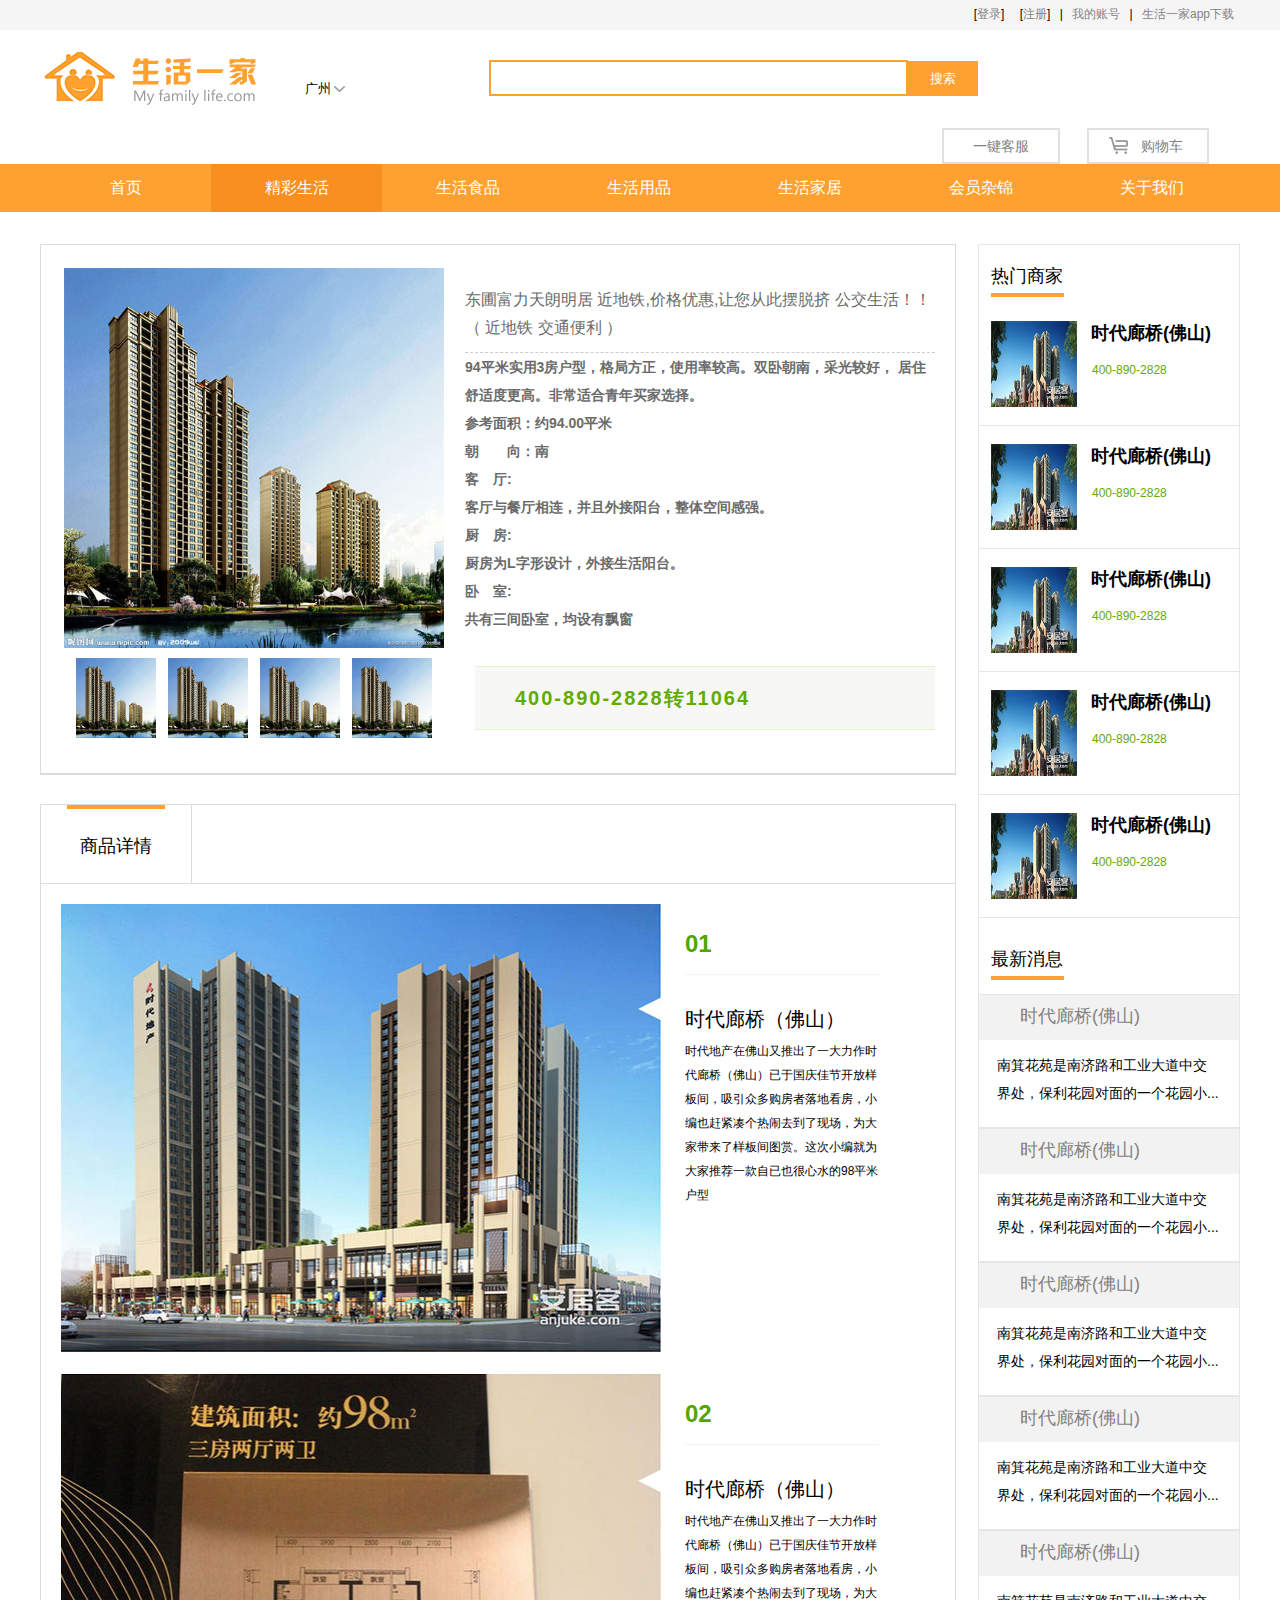
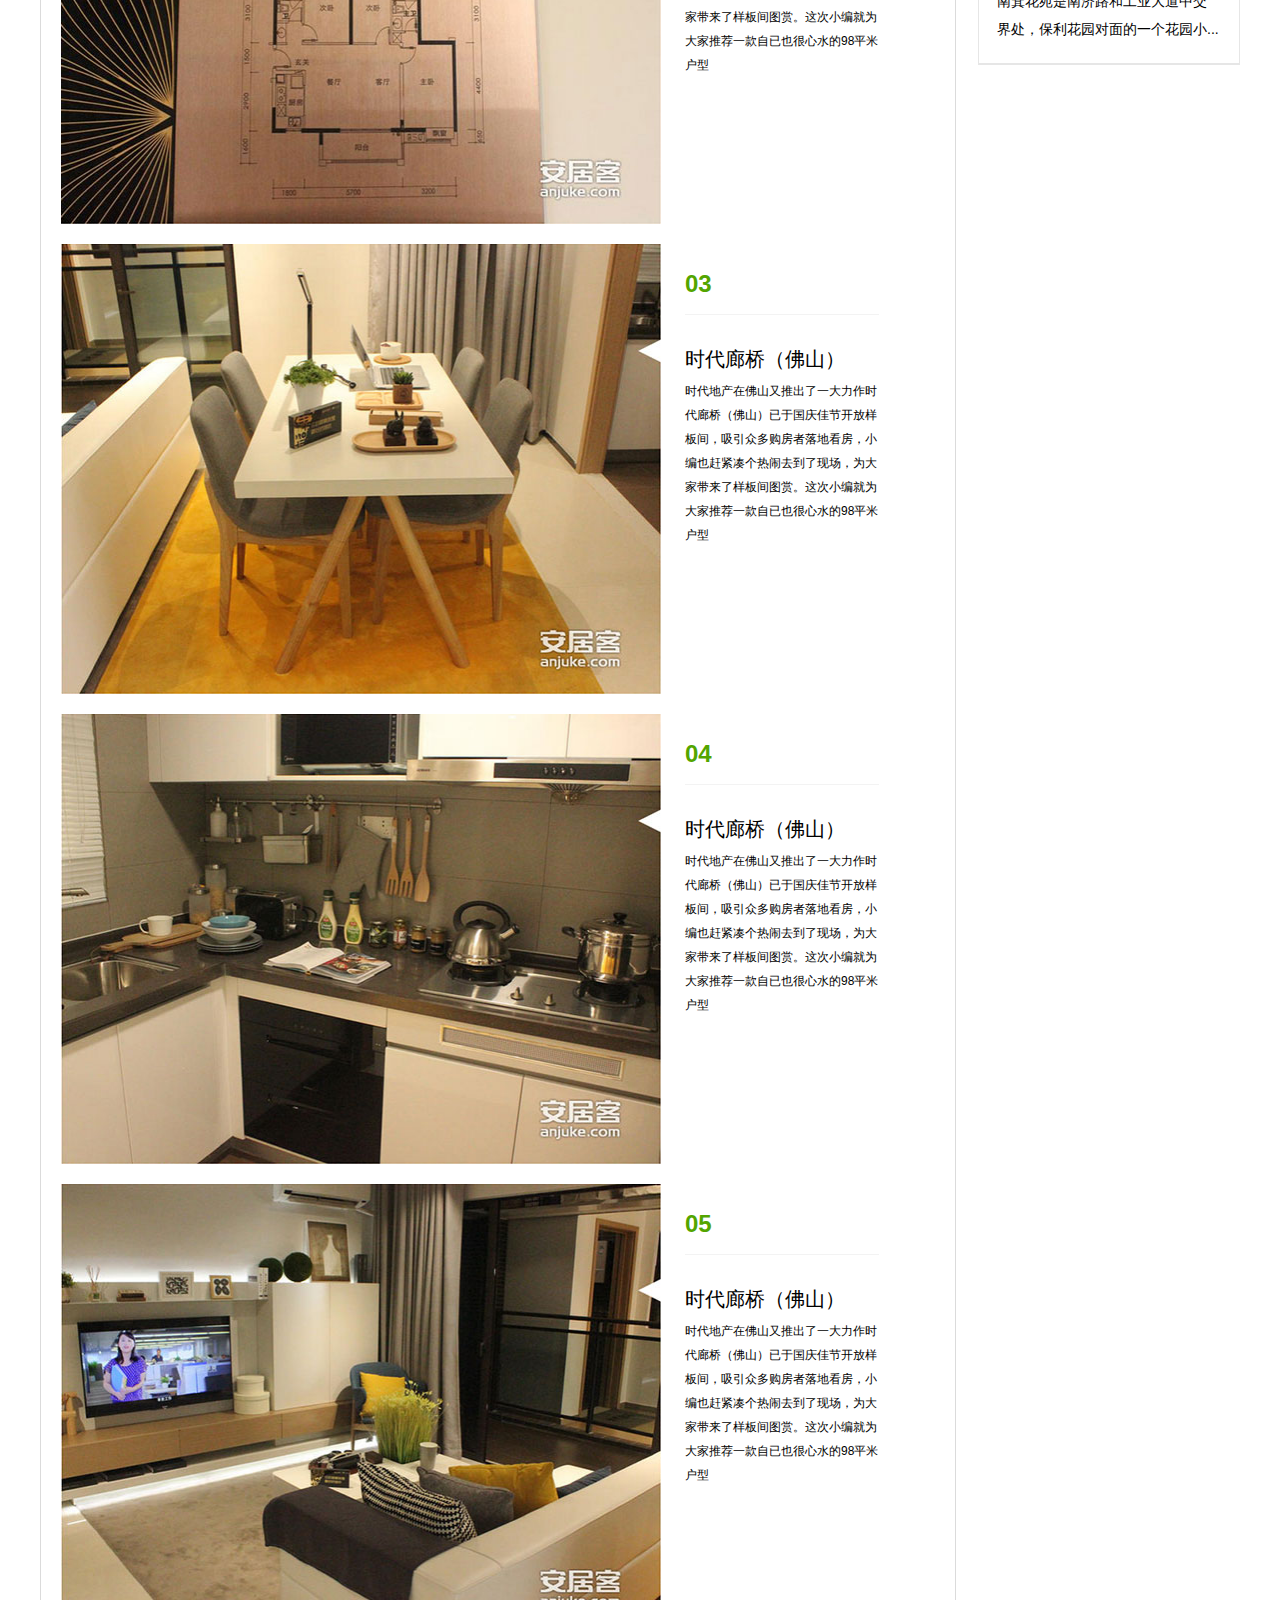
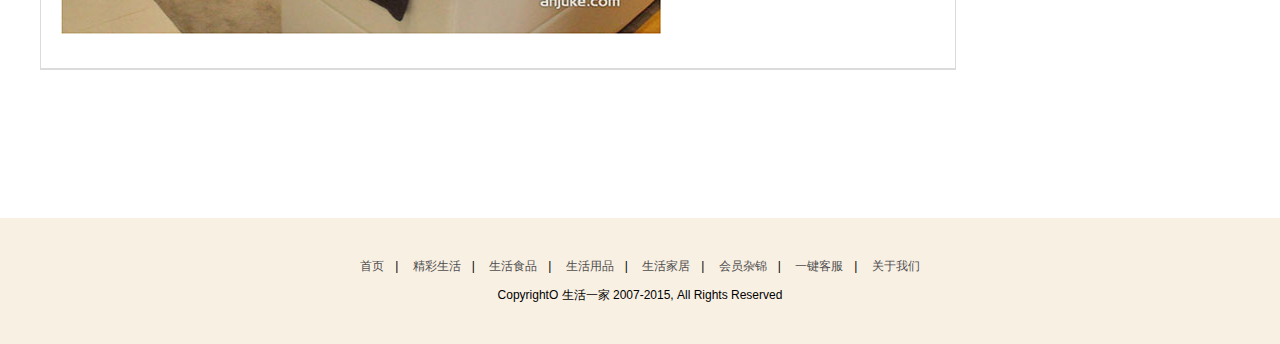
<file: beautifulLife_inner.html>
<!DOCTYPE html>
<html>
	<head>
		<meta charset="UTF-8">
		<title></title>
		<link rel="stylesheet" type="text/css" href="css/familyHeader.css"/>
		<link rel="stylesheet" type="text/css" href="css/beatifulLife.css"/>
	</head>
	<body>
		<div id="familyAndContain">
			<div id="familyHeader">
				<div id="loginNav">
					<span>[<a href="###">登录</a>]</span>
					<span>[<a href="###">注册</a>]</span>
					<span class="shuGang">|</span>
					<span><a href="###">我的账号</a></span>
					<span class="shuGang">|</span>
					<span><a href="###">生活一家app下载</a></span>
				</div>
				<div class="seacherKuang">
					<div class="seacherInner">
						<a href="###" class="familyLogo">

						</a>
						<select id="addressSelect" name="addressSelect">
							<option value="广州">广州</option>
						</select>
						<input type="text" name="searchText" id="searchText" value="" /><input type="submit" name="searchBt" id="searchBt" value="搜索" />
						<div class="kefuShoppingCar">
							<a href="###" id="kefu">一键客服</a><a href="###" id="shoppingCar">购物车</a>
						</div>
					</div>

				</div>
				<div class="headerNav">
					<div class="headerNavInner">
						<ul>
							<li><a href="index/index.html">首页</a></li>
							<li><a class="active_nav" href="beautifulLife.html">精彩生活</a></li>
							<li><a href="lifeFood.html">生活食品</a></li>
							<li><a href="###">生活用品</a></li>
							<li><a href="###">生活家居</a></li>
							<li><a href="###">会员杂锦</a></li>
							<li><a href="aboutOur.html">关于我们</a></li>
						</ul>
					</div>
				</div>
			</div>
			<div id="beatifulBody">
				<ul id="bt_right">
					<h4>热门商家</h4>
					<li>
						<a href="###"><img src="img/house.jpg" alt="" /></a>
						<h2><a href="###">时代廊桥(佛山)</a></h2>
						<i>400-890-2828</i>
					</li>
					<li>
						<a href="###"><img src="img/house.jpg" alt="" /></a>
						<h2><a href="###">时代廊桥(佛山)</a></h2>
						<i>400-890-2828</i>
					</li>
					<li>
						<a href="###"><img src="img/house.jpg" alt="" /></a>
						<h2><a href="###">时代廊桥(佛山)</a></h2>
						<i>400-890-2828</i>
					</li>
					<li>
						<a href="###"><img src="img/house.jpg" alt="" /></a>
						<h2><a href="###">时代廊桥(佛山)</a></h2>
						<i>400-890-2828</i>
					</li>
					<li>
						<a href="###"><img src="img/house.jpg" alt="" /></a>
						<h2><a href="###">时代廊桥(佛山)</a></h2>
						<i>400-890-2828</i>
					</li>
					<h4 class="speilce_h">最新消息</h4>
					<li class="bt_right_li">
						<h3><a href="###">时代廊桥(佛山)</a></h3>
						<p>南箕花苑是南济路和工业大道中交界处，保利花园对面的一个花园小...</p>
					</li>
					<li class="bt_right_li">
						<h3><a href="###">时代廊桥(佛山)</a></h3>
						<p>南箕花苑是南济路和工业大道中交界处，保利花园对面的一个花园小...</p>
					</li>
					<li class="bt_right_li">
						<h3><a href="###">时代廊桥(佛山)</a></h3>
						<p>南箕花苑是南济路和工业大道中交界处，保利花园对面的一个花园小...</p>
					</li>
					<li class="bt_right_li">
						<h3><a href="###">时代廊桥(佛山)</a></h3>
						<p>南箕花苑是南济路和工业大道中交界处，保利花园对面的一个花园小...</p>
					</li>
					<li class="bt_right_li">
						<h3><a href="###">时代廊桥(佛山)</a></h3>
						<p>南箕花苑是南济路和工业大道中交界处，保利花园对面的一个花园小...</p>
					</li>
				</ul>
				<div id="beatiful_inner">
					<ul>
						<li class="pictureAndInformation">
							<div id="picture_watch">
								<a class="bigPicture" href="###"><img  src="img/minhouse.jpg" alt="" /></a>
								<a href="###"><img src="img/minhouse.jpg" alt="" /></a>
								<a href="###"><img src="img/minhouse.jpg" alt="" /></a>
								<a href="###"><img src="img/minhouse.jpg" alt="" /></a>
								<a href="###"><img src="img/minhouse.jpg" alt="" /></a>
							</div>
							<div id="information">
								<h6>东圃富力天朗明居 近地铁,价格优惠,让您从此摆脱挤
公交生活！！（ 近地铁 交通便利 ）</h6>
								<p>94平米实用3房户型，格局方正，使用率较高。双卧朝南，采光较好， 居住舒适度更高。非常适合青年买家选择。 </p>
								<span>参考面积：约94.00平米</span>

								<br />
								<span>朝　　向：南</span>
								<br />
								<span>客 厅:</span>
								<p>客厅与餐厅相连，并且外接阳台，整体空间感强。</p>

								<span>厨 房:</span>
								<p>厨房为L字形设计，外接生活阳台。</p>

								<span>卧 室:</span>
								<p>共有三间卧室，均设有飘窗</p>

							</div>
							<a class="telphone" href="###">400-890-2828转11064</a>
						</li>
						<li>
							<span class="spInformation">
								<a href="###">
									<h2>商品详情</h2>
								</a>
							</span>
							<span class="xiangxi">
								<a href="javascript:void(0)"><img src="img/bthouse (1).jpg" alt="" /></a>
								<span>
									<h2>01</h2>
									<h4>时代廊桥（佛山）</h4>
									<p>时代地产在佛山又推出了一大力作时代廊桥（佛山）已于国庆佳节开放样板间，吸引众多购房者落地看房，小编也赶紧凑个热闹去到了现场，为大家带来了样板间图赏。这次小编就为大家推荐一款自已也很心水的98平米户型</p>
								</span>
							</span>
							<span class="xiangxi">
								<a href="javascript:void(0)"><img src="img/bthouse (2).jpg" alt="" /></a>
								<span>
									<h2>02</h2>
									<h4>时代廊桥（佛山）</h4>
									<p>时代地产在佛山又推出了一大力作时代廊桥（佛山）已于国庆佳节开放样板间，吸引众多购房者落地看房，小编也赶紧凑个热闹去到了现场，为大家带来了样板间图赏。这次小编就为大家推荐一款自已也很心水的98平米户型</p>
								</span>
							</span>
							<span class="xiangxi">
								<a href="javascript:void(0)"><img src="img/bthouse (3).jpg" alt="" /></a>
								<span>
									<h2>03</h2>
									<h4>时代廊桥（佛山）</h4>
									<p>时代地产在佛山又推出了一大力作时代廊桥（佛山）已于国庆佳节开放样板间，吸引众多购房者落地看房，小编也赶紧凑个热闹去到了现场，为大家带来了样板间图赏。这次小编就为大家推荐一款自已也很心水的98平米户型</p>
								</span>
							</span>
							<span class="xiangxi">
								<a href="javascript:void(0)"><img src="img/bthouse (4).jpg" alt="" /></a>
								<span>
									<h2>04</h2>
									<h4>时代廊桥（佛山）</h4>
									<p>时代地产在佛山又推出了一大力作时代廊桥（佛山）已于国庆佳节开放样板间，吸引众多购房者落地看房，小编也赶紧凑个热闹去到了现场，为大家带来了样板间图赏。这次小编就为大家推荐一款自已也很心水的98平米户型</p>
								</span>
							</span>
							<span class="xiangxi">
								<a href="javascript:void(0)"><img src="img/bthouse (5).jpg" alt="" /></a>
								<span>
									<h2>05</h2>
									<h4>时代廊桥（佛山）</h4>
									<p>时代地产在佛山又推出了一大力作时代廊桥（佛山）已于国庆佳节开放样板间，吸引众多购房者落地看房，小编也赶紧凑个热闹去到了现场，为大家带来了样板间图赏。这次小编就为大家推荐一款自已也很心水的98平米户型</p>
								</span>
							</span>
						</li>
					</ul>
				</div>
			</div>
			<div id="familyFooter">
				<a href="index/index.html">首页</a><span>|</span>
				<a href="beautifulLife.html">精彩生活</a><span>|</span>
				<a href="lifeFood.html">生活食品</a><span>|</span>
				<a href="###">生活用品</a><span>|</span>
				<a href="###">生活家居</a><span>|</span>
				<a href="###">会员杂锦</a><span>|</span>
				<a href="###">一键客服</a><span>|</span>
				<a href="aboutOur.html">关于我们</a>
				<p>CopyrightO 生活一家 2007-2015, All Rights Reserved</p>
			</div>
		</div>
	</body>
</html>
</file>
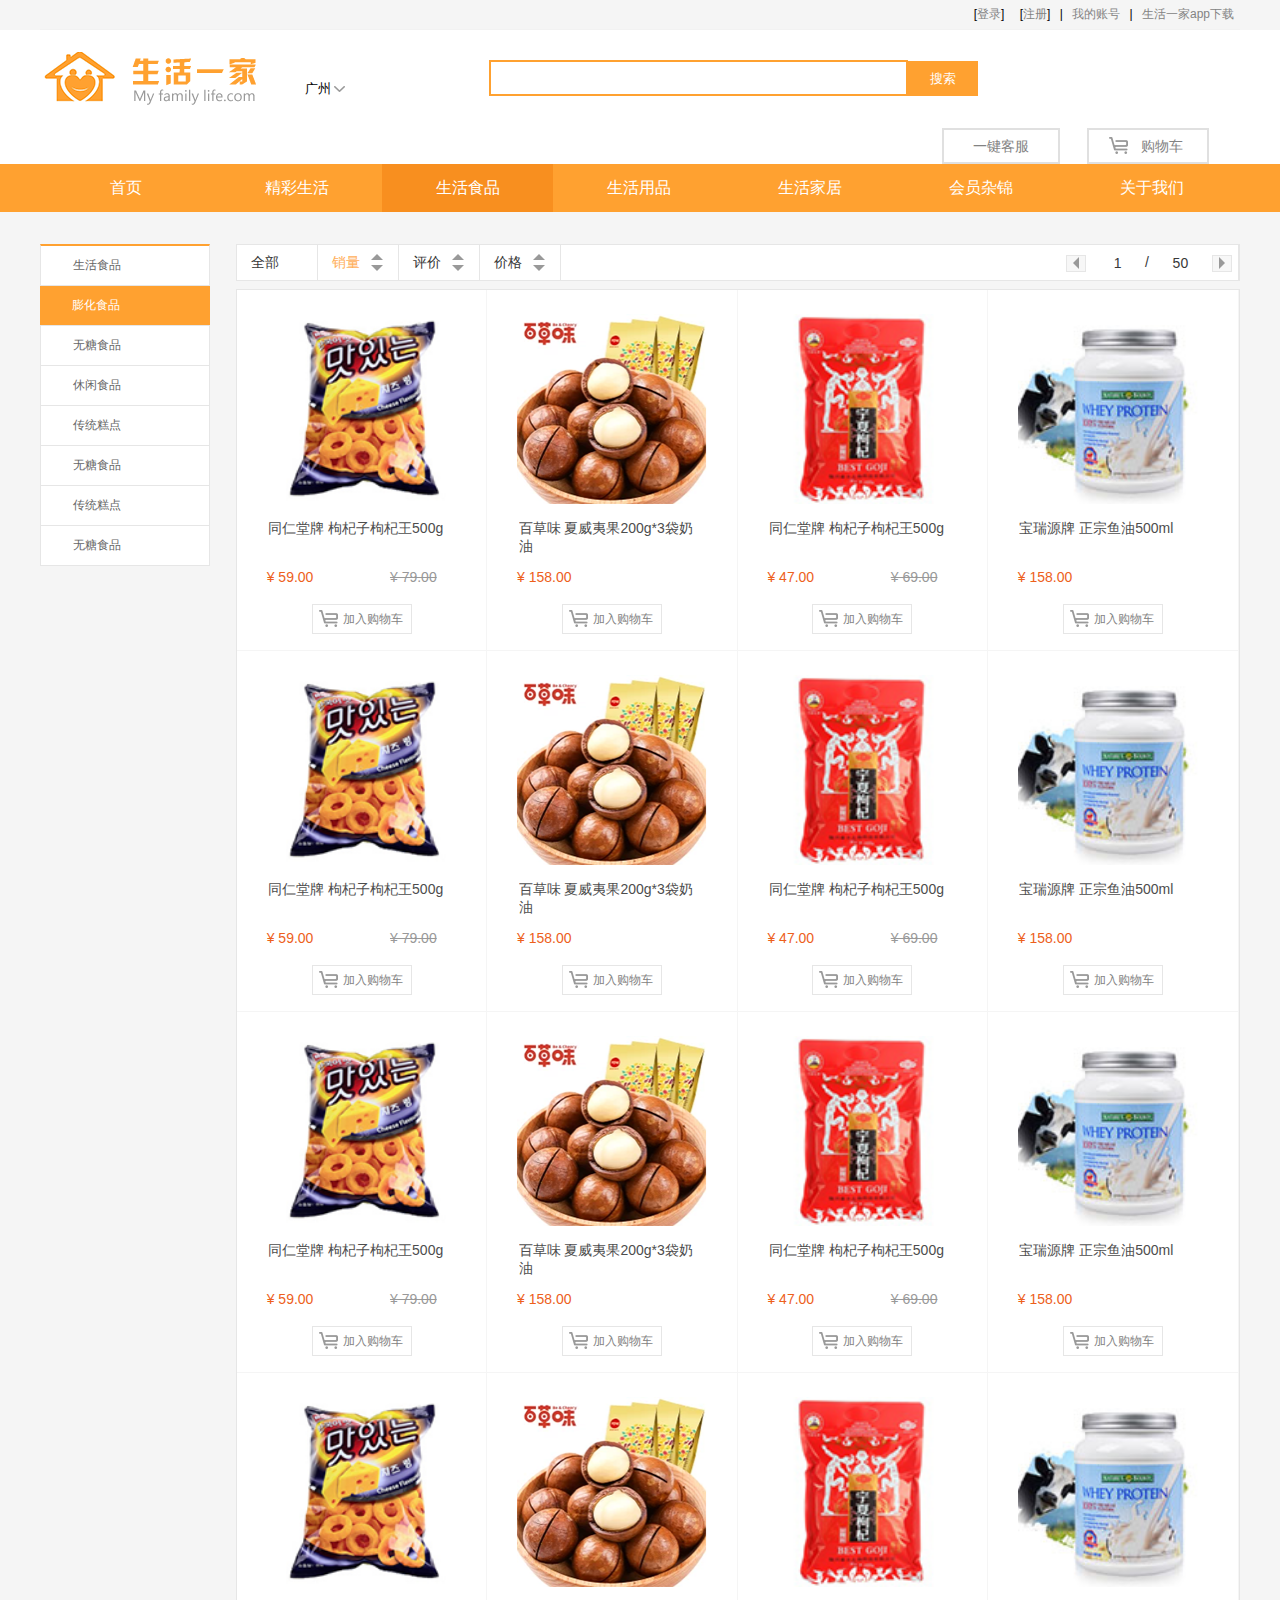
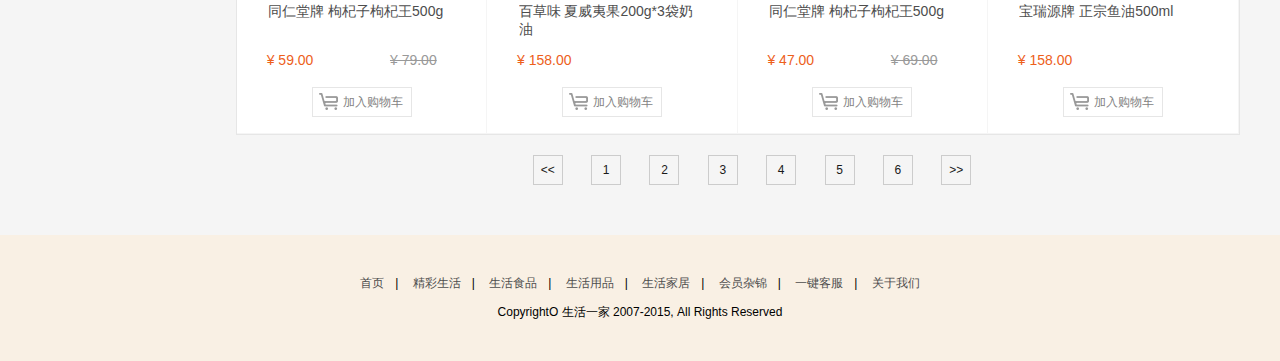
<file: lifeFood.html>
<!DOCTYPE html>
<html>
	<head>
		<meta charset="UTF-8">
		<title></title>
		<link rel="stylesheet" type="text/css" href="css/familyHeader.css"/>
		<link rel="stylesheet" type="text/css" href="css/lifeFood.css"/>
	</head>
	<body>
		<div id="familyAndContain">
			<div id="familyHeader">
				<div id="loginNav">
					<span>[<a href="###">登录</a>]</span>
					<span>[<a href="###">注册</a>]</span>
					<span class="shuGang">|</span>
					<span><a href="###">我的账号</a></span>
					<span class="shuGang">|</span>
					<span><a href="###">生活一家app下载</a></span>
				</div>
				<div class="seacherKuang">
					<div class="seacherInner">
						<a href="###" class="familyLogo">

						</a>
						<select id="addressSelect" name="addressSelect">
							<option value="广州">广州</option>
						</select>
						<input type="text" name="searchText" id="searchText" value="" /><input type="submit" name="searchBt" id="searchBt" value="搜索" />
						<div class="kefuShoppingCar">
							<a href="###" id="kefu">一键客服</a><a href="###" id="shoppingCar">购物车</a>
						</div>
					</div>

				</div>
				<div class="headerNav">
					<div class="headerNavInner">
						<ul>
							<li><a href="index/index.html">首页</a></li>
							<li><a href="beautifulLife.html">精彩生活</a></li>
							<li><a class="active_nav" href="lifeFood.html">生活食品</a></li>
							<li><a href="###">生活用品</a></li>
							<li><a href="###">生活家居</a></li>
							<li><a href="###">会员杂锦</a></li>
							<li><a href="aboutOur.html">关于我们</a></li>
						</ul>
					</div>
				</div>
			</div>
			<div id="beatifulBody">
				<ul id="bt_left">
					<li class="active_food"><a href="###">生活食品</a></li>
					<li class="speilli"><a href="###">膨化食品</a></li>
					<li><a href="###">无糖食品</a></li>
					<li><a href="###">休闲食品</a></li>
					<li><a href="###">传统糕点</a></li>
					<li><a href="###">无糖食品</a></li>
					<li><a href="###">传统糕点</a></li>
					<li><a href="###">无糖食品</a></li>
				</ul>
				<div id="life_contain">
					<div class="food_selecter">
						<span>全部</span>
						<span class="active_span">销量<a href="javascript:void(0)" class="food_top"></a><a href="javascript:void(0)" class="food_bottom"></a></span>
						<span>评价<a href="javascript:void(0)" class="food_top"></a><a href="javascript:void(0)" class="food_bottom"></a></span>
						<span>价格<a href="javascript:void(0)" class="food_top"></a><a href="javascript:void(0)" class="food_bottom"></a></span>
						<span class="food_next_pre">
							<a class="food_pre" href="javascript:void(0)"></a>
							<span>1</span>/
							<span>50</span>
							<a class="food_next" href="javascript:void(0)"></a>
						</span>
					</div>
					<ul id="foodContain">
						<li>
							<a href="###"><img src="img/120_120-(3)_06.png" alt="" /></a>
							<h2>同仁堂牌  枸杞子枸杞王500g</h2>
							<p>¥ 59.00<span>¥ 79.00</span></p>
							<a href="###" class="addShoppingCar">加入购物车</a>
						</li>
						<li>
							<a href="###"><img src="img/120_120-(3)_02.png" alt="" /></a>
							<h2>百草味 夏威夷果200g*3袋奶油 </h2>
							<p>¥ 158.00<span></span></p>
							<a href="###" class="addShoppingCar">加入购物车</a>
						</li>
						<li>
							<a href="###"><img src="img/120_120-(3)_09.png" alt="" /></a>
							<h2>同仁堂牌  枸杞子枸杞王500g</h2>
							<p>¥ 47.00<span>¥ 69.00</span></p>
							<a href="###" class="addShoppingCar">加入购物车</a>
						</li>
						<li class="active_margin">
							<a href="###"><img src="img/120_120-(3)_05.jpg" alt="" /></a>
							<h2>宝瑞源牌  正宗鱼油500ml</h2>
							<p>¥ 158.00<span></span></p>
							<a href="###" class="addShoppingCar">加入购物车</a>
						</li>
						<li>
							<a href="###"><img src="img/120_120-(3)_06.png" alt="" /></a>
							<h2>同仁堂牌  枸杞子枸杞王500g</h2>
							<p>¥ 59.00<span>¥ 79.00</span></p>
							<a href="###" class="addShoppingCar">加入购物车</a>
						</li>
						<li>
							<a href="###"><img src="img/120_120-(3)_02.png" alt="" /></a>
							<h2>百草味 夏威夷果200g*3袋奶油 </h2>
							<p>¥ 158.00<span></span></p>
							<a href="###" class="addShoppingCar">加入购物车</a>
						</li>
						<li>
							<a href="###"><img src="img/120_120-(3)_09.png" alt="" /></a>
							<h2>同仁堂牌  枸杞子枸杞王500g</h2>
							<p>¥ 47.00<span>¥ 69.00</span></p>
							<a href="###" class="addShoppingCar">加入购物车</a>
						</li>
						<li class="active_margin">
							<a href="###"><img src="img/120_120-(3)_05.jpg" alt="" /></a>
							<h2>宝瑞源牌  正宗鱼油500ml</h2>
							<p>¥ 158.00<span></span></p>
							<a href="###" class="addShoppingCar">加入购物车</a>
						</li>
						<li>
							<a href="###"><img src="img/120_120-(3)_06.png" alt="" /></a>
							<h2>同仁堂牌  枸杞子枸杞王500g</h2>
							<p>¥ 59.00<span>¥ 79.00</span></p>
							<a href="###" class="addShoppingCar">加入购物车</a>
						</li>
						<li>
							<a href="###"><img src="img/120_120-(3)_02.png" alt="" /></a>
							<h2>百草味 夏威夷果200g*3袋奶油 </h2>
							<p>¥ 158.00<span></span></p>
							<a href="###" class="addShoppingCar">加入购物车</a>
						</li>
						<li>
							<a href="###"><img src="img/120_120-(3)_09.png" alt="" /></a>
							<h2>同仁堂牌  枸杞子枸杞王500g</h2>
							<p>¥ 47.00<span>¥ 69.00</span></p>
							<a href="###" class="addShoppingCar">加入购物车</a>
						</li>
						<li class="active_margin">
							<a href="###"><img src="img/120_120-(3)_05.jpg" alt="" /></a>
							<h2>宝瑞源牌  正宗鱼油500ml</h2>
							<p>¥ 158.00<span></span></p>
							<a href="###" class="addShoppingCar">加入购物车</a>
						</li>
						<li>
							<a href="###"><img src="img/120_120-(3)_06.png" alt="" /></a>
							<h2>同仁堂牌  枸杞子枸杞王500g</h2>
							<p>¥ 59.00<span>¥ 79.00</span></p>
							<a href="###" class="addShoppingCar">加入购物车</a>
						</li>
						<li>
							<a href="###"><img src="img/120_120-(3)_02.png" alt="" /></a>
							<h2>百草味 夏威夷果200g*3袋奶油 </h2>
							<p>¥ 158.00<span></span></p>
							<a href="###" class="addShoppingCar">加入购物车</a>
						</li>
						<li>
							<a href="###"><img src="img/120_120-(3)_09.png" alt="" /></a>
							<h2>同仁堂牌  枸杞子枸杞王500g</h2>
							<p>¥ 47.00<span>¥ 69.00</span></p>
							<a href="###" class="addShoppingCar">加入购物车</a>
						</li>
						<li class="active_margin">
							<a href="###"><img src="img/120_120-(3)_05.jpg" alt="" /></a>
							<h2>宝瑞源牌  正宗鱼油500ml</h2>
							<p>¥ 158.00<span></span></p>
							<a href="###" class="addShoppingCar">加入购物车</a>
						</li>

					</ul>
					<div id="select-list">
						<a id="pre" href="###">&lt;&lt;</a>
						<a href="###" class="active-a">1</a>
						<a href="###">2</a>
						<a href="###">3</a>
						<a href="###">4</a>
						<a href="###">5</a>
						<a href="###">6</a>
						<a id="next" href="###">&gt;&gt;</a>

					</div>
				</div>

			</div>
			<div id="familyFooter">
				<a href="index/index.html">首页</a><span>|</span>
				<a href="beautifulLife.html">精彩生活</a><span>|</span>
				<a href="lifeFood.html">生活食品</a><span>|</span>
				<a href="###">生活用品</a><span>|</span>
				<a href="###">生活家居</a><span>|</span>
				<a href="###">会员杂锦</a><span>|</span>
				<a href="###">一键客服</a><span>|</span>
				<a href="aboutOur.html">关于我们</a>
				<p>CopyrightO 生活一家 2007-2015, All Rights Reserved</p>
			</div>
		</div>
	</body>
</html>
</file>
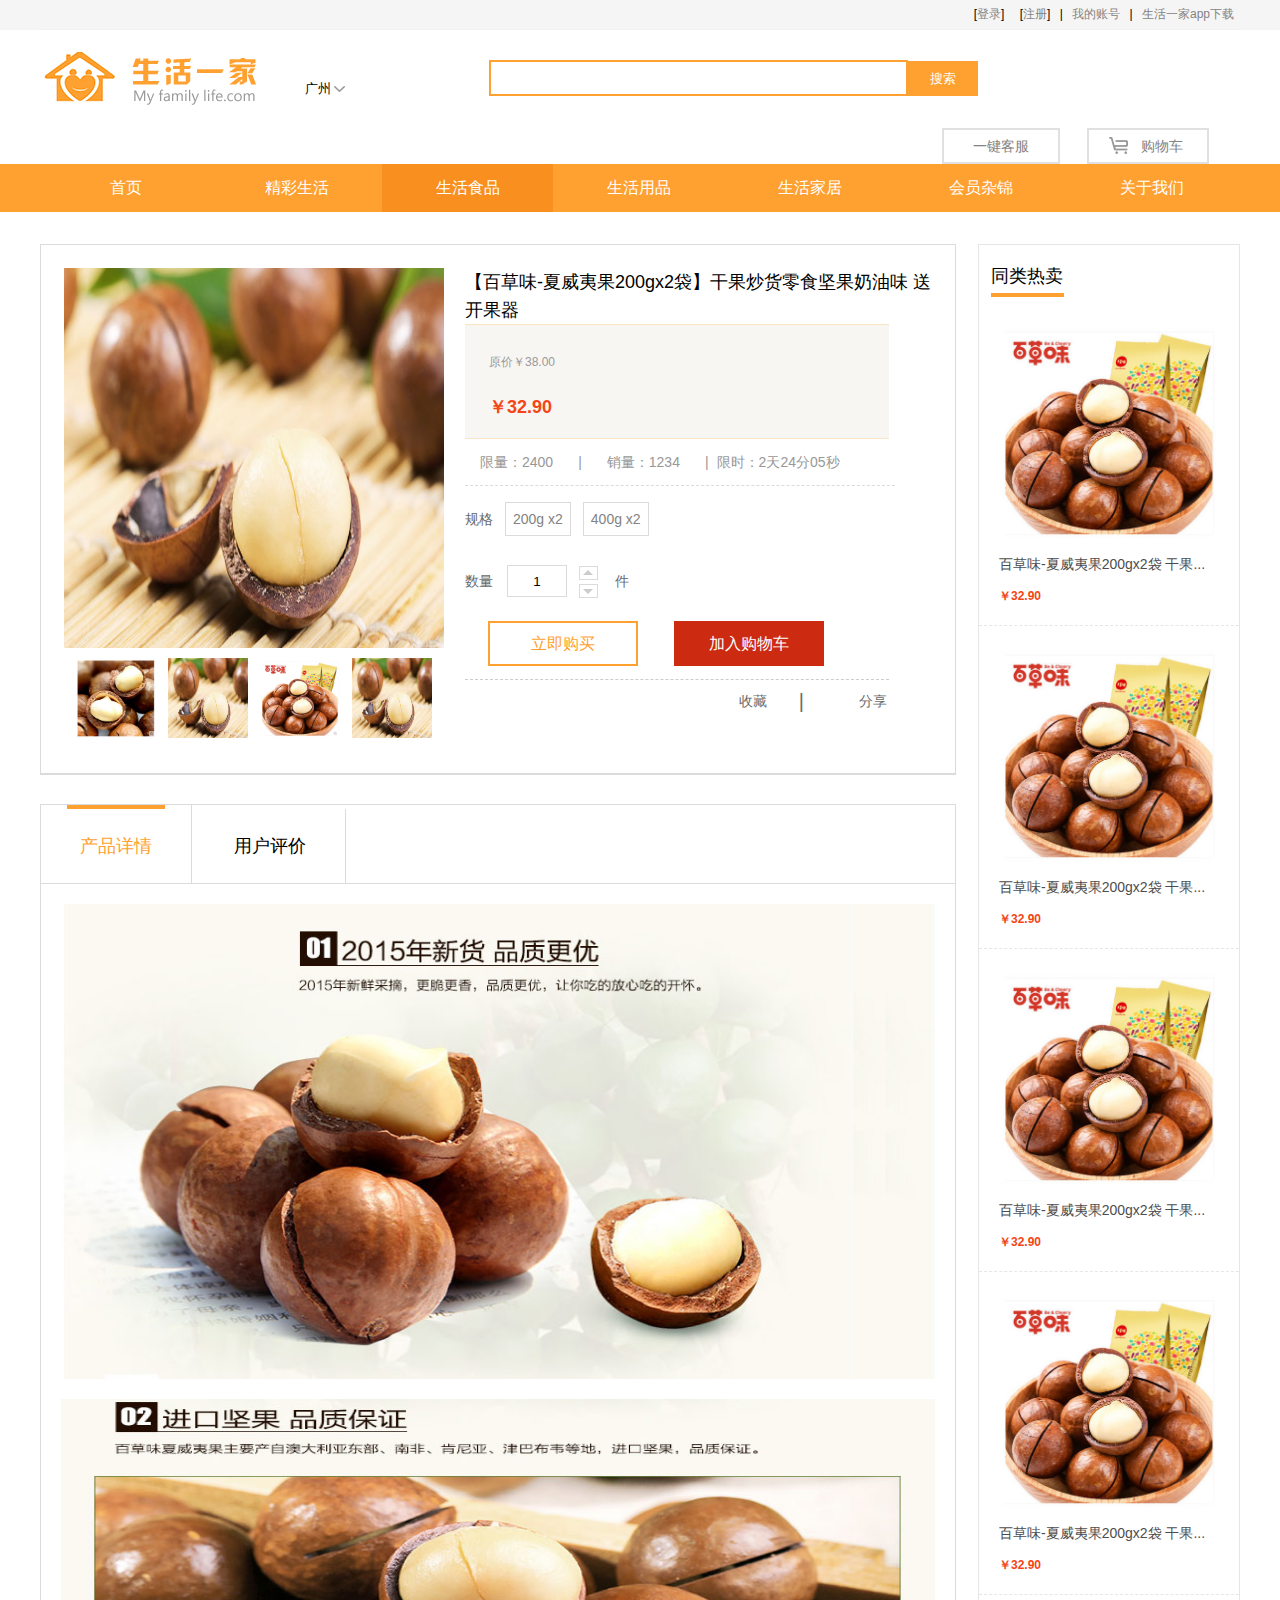
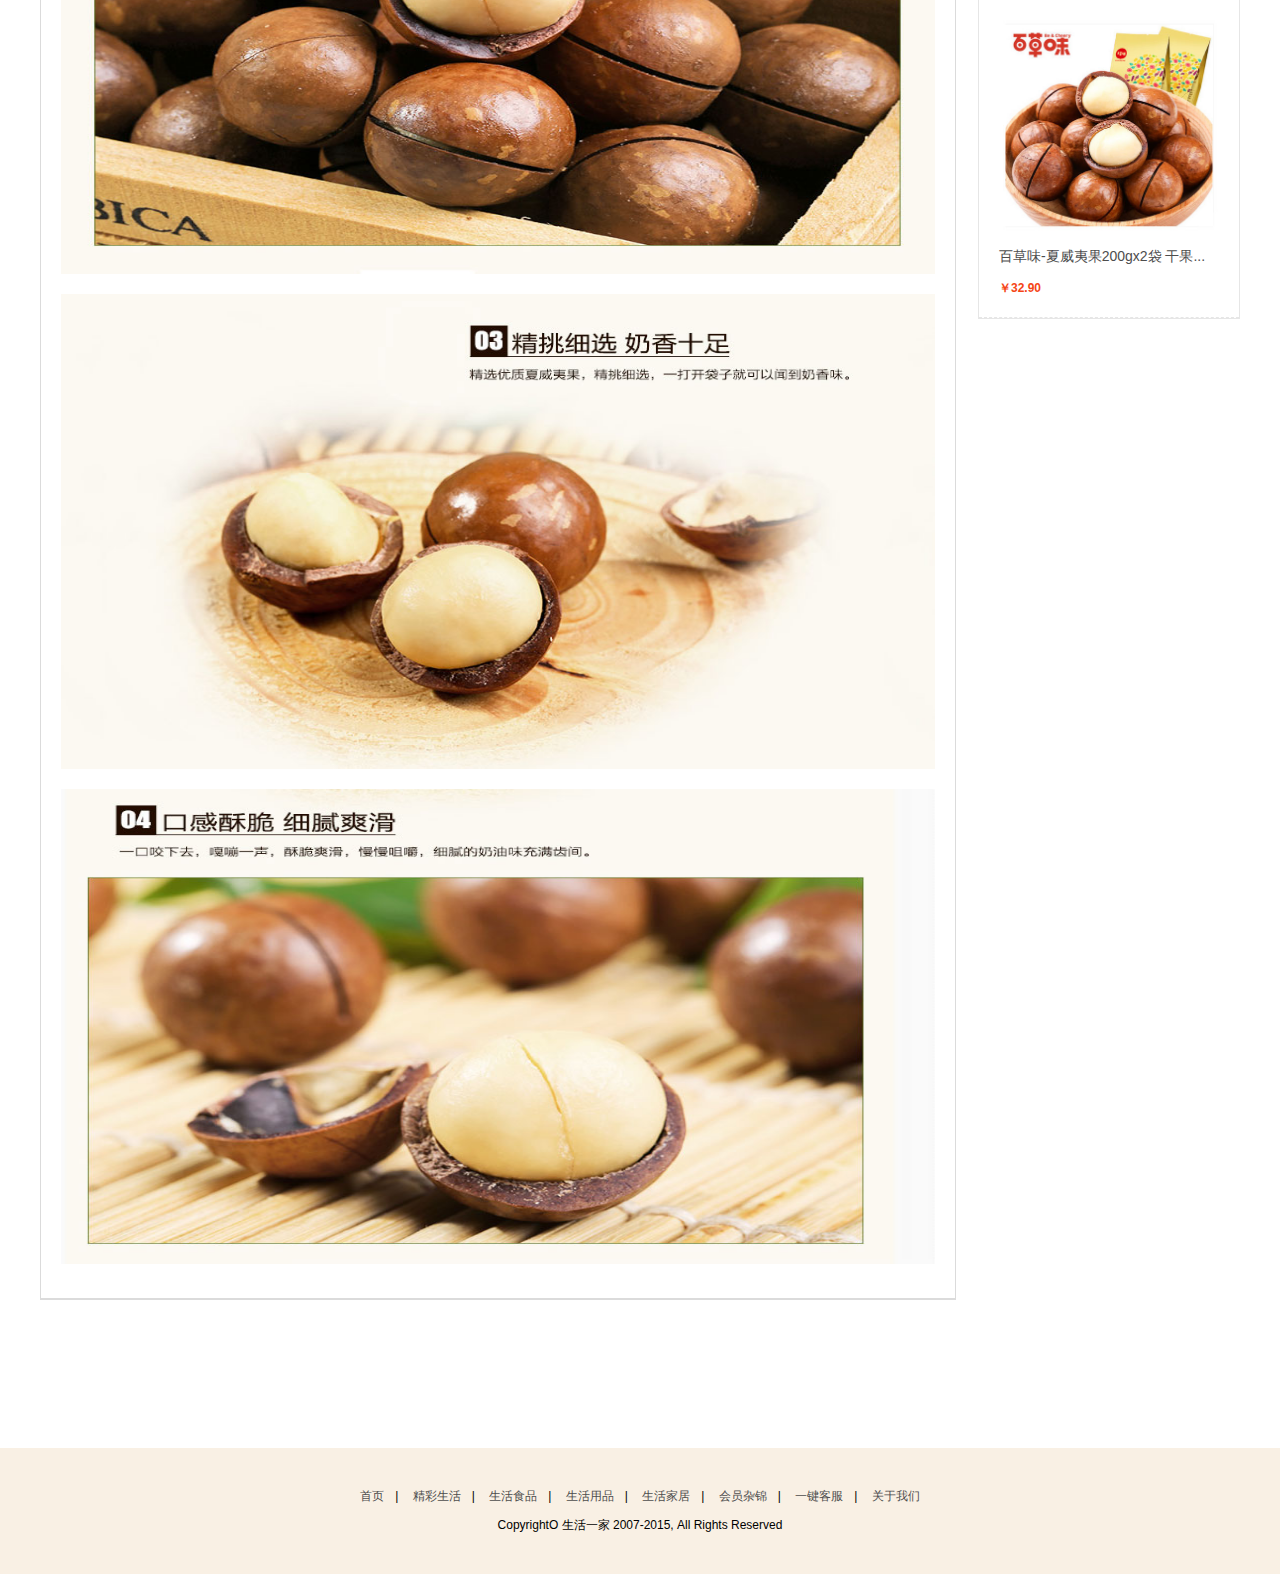
<file: shipingxiangqing.html>
<!DOCTYPE html>
<html>
	<head>
		<meta charset="UTF-8">
		<title></title>
		<link rel="stylesheet" type="text/css" href="css/familyHeader.css"/>
		<link rel="stylesheet" type="text/css" href="css/foodxianqing.css"/>
	</head>
	<body>
		<div id="familyAndContain">
			<div id="familyHeader">
				<div id="loginNav">
					<span>[<a href="###">登录</a>]</span>
					<span>[<a href="###">注册</a>]</span>
					<span class="shuGang">|</span>
					<span><a href="###">我的账号</a></span>
					<span class="shuGang">|</span>
					<span><a href="###">生活一家app下载</a></span>
				</div>
				<div class="seacherKuang">
					<div class="seacherInner">
						<a href="###" class="familyLogo">

						</a>
						<select id="addressSelect" name="addressSelect">
							<option value="广州">广州</option>
						</select>
						<input type="text" name="searchText" id="searchText" value="" /><input type="submit" name="searchBt" id="searchBt" value="搜索" />
						<div class="kefuShoppingCar">
							<a href="###" id="kefu">一键客服</a><a href="###" id="shoppingCar">购物车</a>
						</div>
					</div>

				</div>
				<div class="headerNav">
					<div class="headerNavInner">
						<ul>
							<li><a href="index/index.html">首页</a></li>
							<li><a href="beautifulLife.html">精彩生活</a></li>
							<li><a class="active_nav" href="lifeFood.html">生活食品</a></li>
							<li><a href="###">生活用品</a></li>
							<li><a href="###">生活家居</a></li>
							<li><a href="###">会员杂锦</a></li>
							<li><a href="aboutOur.html">关于我们</a></li>
						</ul>
					</div>
				</div>
			</div>
			<div id="beatifulBody">
				<ul id="bt_right">
					<h4>同类热卖</h4>
					<li>
						<a href="###"><img src="img/weiyiguo.jpg" alt="" /></a>
						<h2>百草味-夏威夷果200gx2袋 干果...</h2>
						<span class="price">￥32.90</span>
					</li>
					<li>
						<a href="###"><img src="img/weiyiguo.jpg" alt="" /></a>
						<h2>百草味-夏威夷果200gx2袋 干果...</h2>
						<span class="price">￥32.90</span>
					</li>
					<li>
						<a href="###"><img src="img/weiyiguo.jpg" alt="" /></a>
						<h2>百草味-夏威夷果200gx2袋 干果...</h2>
						<span class="price">￥32.90</span>
					</li>
					<li>
						<a href="###"><img src="img/weiyiguo.jpg" alt="" /></a>
						<h2>百草味-夏威夷果200gx2袋 干果...</h2>
						<span class="price">￥32.90</span>
					</li>
					<li>
						<a href="###"><img src="img/weiyiguo.jpg" alt="" /></a>
						<h2>百草味-夏威夷果200gx2袋 干果...</h2>
						<span class="price">￥32.90</span>
					</li>
				</ul>
				<div id="beatiful_inner">
					<ul>
						<li class="childLi pictureAndInformation">
							<div id="picture_watch">
								<a class="bigPicture" href="###"><img  src="img/shiping (5).jpg" alt="" /></a>
								<a href="###"><img src="img/shiping (7).jpg" alt="" /></a>
								<a href="###"><img src="img/shiping (5).jpg" alt="" /></a>
								<a href="###"><img src="img/shiping (8).jpg" alt="" /></a>
								<a href="###"><img src="img/shiping (5).jpg" alt="" /></a>
							</div>
							<div id="information">
								<ul>
									<li><h2>【百草味-夏威夷果200gx2袋】干果炒货零食坚果奶油味 送开果器</h2></li>
									<li class="priceFrame">
										<i>原价<span>￥38.00</span><i>
										<span class="price">
											￥32.90
										</span>
									</li>
									<li class="xianliang">限量：<span>2400</span><span class="speli_span">|</span>销量：<span>1234</span><span class="speli_span2">|</span>限时：2天24分05秒</li>
									<li class="guige">规格<a href="javascript:void(0)">200g x2</a><a href="javascript:void(0)">400g x2</a></li>
									<li class="shuliang">
										数量 <span><input type="text" name="shuliang" id="shuliang" value="1" /><a id="add_cont" href="javascript:void(0)"></a><a id="reduce_cont" href="javascript:void(0)"></a></span>件
									</li>
									<li class="buying"><a href="javascript:void(0)">立即购买</a><a  class="mashangmai" href="javascript:void(0)">加入购物车</a></li>
									<li class="sharefriend"><span href="javascript:void(0)">分享</span><span class="spelice_span">|</span><span class="shouchang" href="javascript:void(0)">收藏</span></li>
								</ul>
							</div>

						</li>
						<li class="childLi">
							<span class="spInformation">
								<a href="###">
									<h2 class="active_h2">产品详情</h2>
								</a>
								<a href="###">
									<h2>用户评价</h2>
								</a>
							</span>
							<span class="xiangxi">
								<a href="javascript:void(0)"><img src="img/shiping (1).jpg" alt="" /></a>
								
							</span>
							<span class="xiangxi">
								<a href="javascript:void(0)"><img src="img/shiping (3).jpg" alt="" /></a>
								
							</span>
							<span class="xiangxi">
								<a href="javascript:void(0)"><img src="img/shiping (2).jpg" alt="" /></a>
								
							</span>
							<span class="xiangxi">
								<a href="javascript:void(0)"><img src="img/shiping (4).jpg" alt="" /></a>
								
							</span>
						</li>
					</ul>
				</div>
			</div>
			<div id="familyFooter">
				<a href="index/index.html">首页</a><span>|</span>
				<a href="beautifulLife.html">精彩生活</a><span>|</span>
				<a href="lifeFood.html">生活食品</a><span>|</span>
				<a href="###">生活用品</a><span>|</span>
				<a href="###">生活家居</a><span>|</span>
				<a href="###">会员杂锦</a><span>|</span>
				<a href="###">一键客服</a><span>|</span>
				<a href="aboutOur.html">关于我们</a>
				<p>CopyrightO 生活一家 2007-2015, All Rights Reserved</p>
			</div>
		</div>
	</body>
</html>
</file>
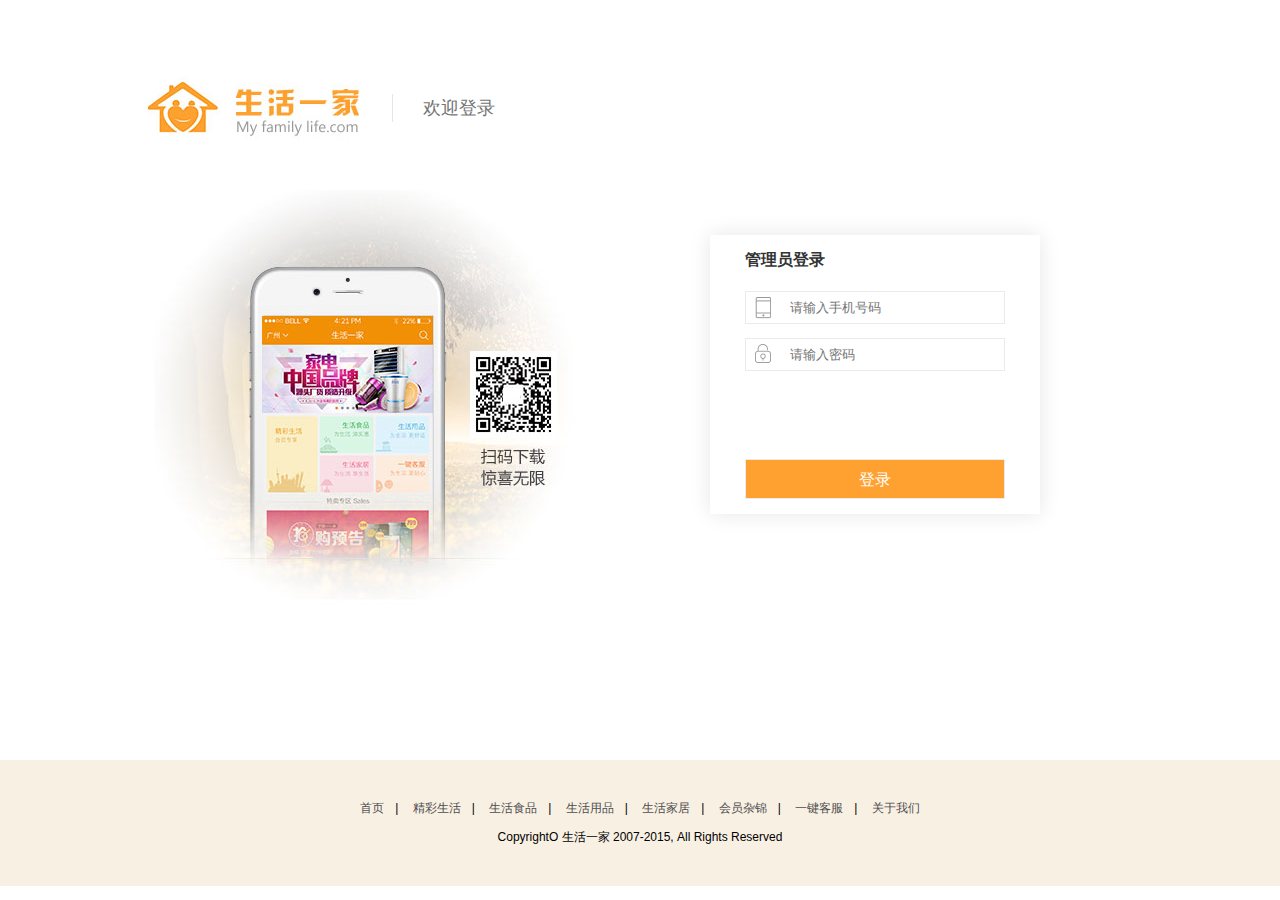
<file: index/admin_login.html>
<!DOCTYPE html>
<html>
	<head>
		<meta charset="UTF-8">
		<title></title>
		<link rel="stylesheet" type="text/css" href="../css/index/login.css"/>
	</head>
	<body>
		<div class="body_contain">
			
			<header>
				<a href="index.php">
					<img src="../img/login_logo.jpg" alt="" />
				</a>
				<span>欢迎登录</span>
			</header>
			<article>
				<a href="#" class="img_contain"><img src="../img/login_phone.jpg"/></a>
				<form action="../php/index/login.php" method="post" id="login_form">
					<h1>管理员登录</h1>
					<label><input type="text" name="mobile_phone" id="mobile_phone" value="" placeholder="请输入手机号码" /></label>
					<label><input type="password" name="pwd" id="pwd" value="" placeholder='请输入密码'/></label>
					<input type="submit" value="登录" class="confirm_submit" id="confirm_bt"/>
				</form>
			</article>
		</div>
		<footer id="familyFooter">
				<a href="index.html">首页</a><span>|</span>
				<a href="../beautifulLife.html">精彩生活</a><span>|</span>
				<a href="../lifeFood.html">生活食品</a><span>|</span>
				<a href="###">生活用品</a><span>|</span>
				<a href="###">生活家居</a><span>|</span>
				<a href="###">会员杂锦</a><span>|</span>
				<a href="###">一键客服</a><span>|</span>
				<a href="../aboutOur.html">关于我们</a>
				<p>CopyrightO 生活一家 2007-2015, All Rights Reserved</p>
		</footer>
		<script type="text/javascript" src="../js/jquery-2.2.2.min.js" ></script>
		<script type="text/javascript">
			$("#login_form").on('click','#confirm_bt',function(e){
				e.preventDefault();
	            $.ajax({
	                url:'../php/index/admin_login.php',//请求地址
	                type:'POST',//请求类型
	                dataType:'json',//预期请求数据类型
	                data:$("#login_form").serialize(), //查询字符
	                success:function(res){
	                    //成功的回调
	                    console.log(res)
	                    if(res.code){
	                    	alert(res.msg);
	                    	location.href="../person_center/admin_person_info.php";
	                    }else{
	                    	alert(res.msg)
	                    }
	                },
	                error:function(err){
	                    console.log(err)
	                }
	            })
	        })
		</script>
	</body>
</html>
</file>
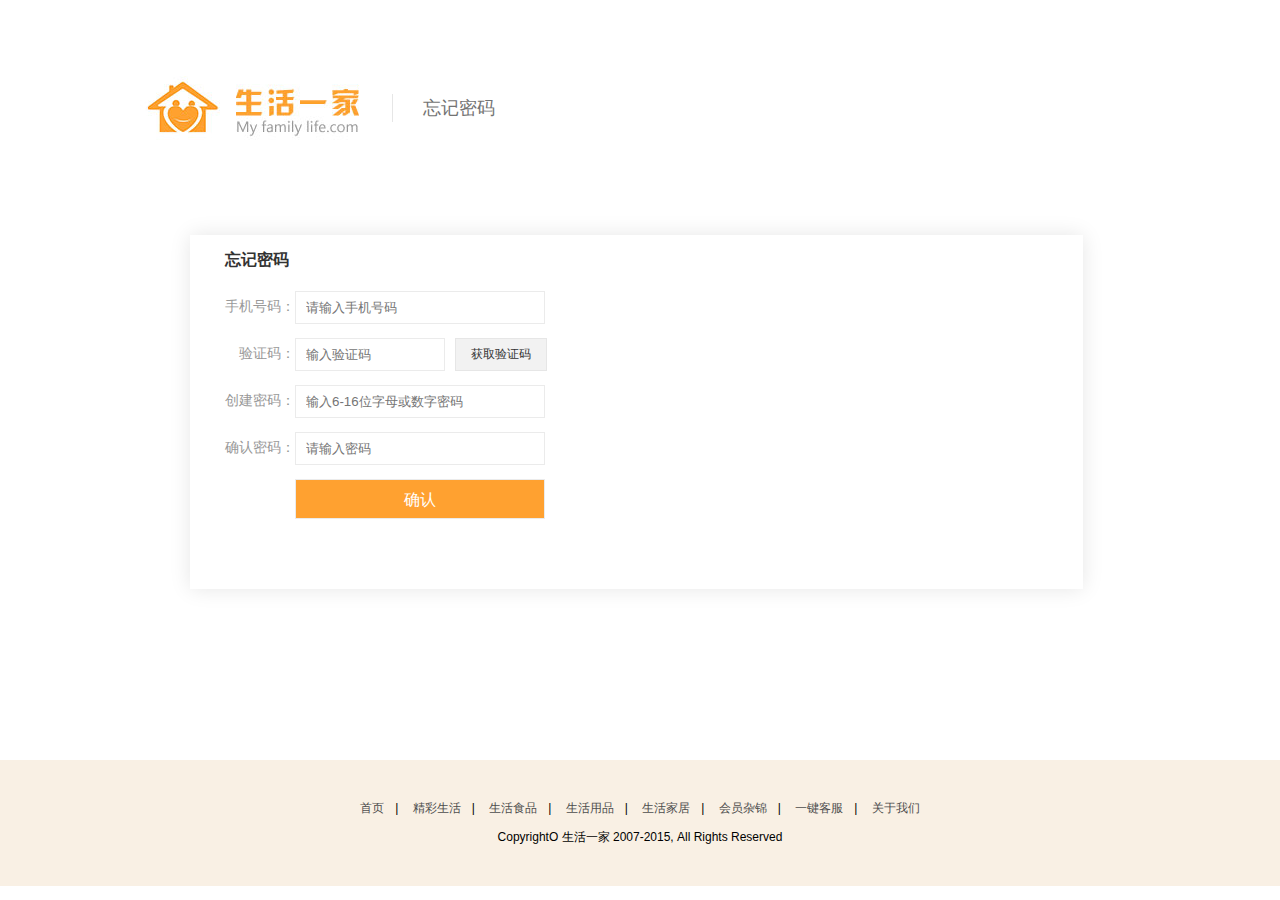
<file: index/find_pwd.html>
<!DOCTYPE html>
<html>
	<head>
		<meta charset="UTF-8">
		<title></title>
		<link rel="stylesheet" type="text/css" href="../css/index/register.css"/>
	</head>
	<body>
		<div class="body_contain">
			
			<header>
				<a href="index.php">
					<img src="../img/login_logo.jpg" alt="" />
				</a>
				<span>忘记密码</span>
			</header>
			<article>
				<form action="../php/index/find_pwd.php" method="post" id="find_pwd">
					<h1>忘记密码</h1>
					<label>手机号码：<input type="text" name="mobile_phone" id="mobile_phone" value="" placeholder="请输入手机号码" /></label>
					<label>&emsp;验证码：<input type="password" name="sms" id="sms" value="" placeholder='输入验证码'/><a href="" id="get_sms">获取验证码</a></label>
					<label>创建密码：<input type="password" name="pwd" id="pwd" value="" placeholder='输入6-16位字母或数字密码'/></label>
					<label>确认密码：<input type="password" name="confirm_pwd" id="confirm_pwd" value="" placeholder='请输入密码'/></label>
					<input type="submit" value="确认" class="confirm_submit" id="confirm_bt"/>
				</form>
			</article>
		</div>
		<footer id="familyFooter">
				<a href="index.html">首页</a><span>|</span>
				<a href="../beautifulLife.html">精彩生活</a><span>|</span>
				<a href="../lifeFood.html">生活食品</a><span>|</span>
				<a href="###">生活用品</a><span>|</span>
				<a href="###">生活家居</a><span>|</span>
				<a href="###">会员杂锦</a><span>|</span>
				<a href="###">一键客服</a><span>|</span>
				<a href="../aboutOur.html">关于我们</a>
				<p>CopyrightO 生活一家 2007-2015, All Rights Reserved</p>
		</footer>
		<script type="text/javascript" src="../js/jquery-2.2.2.min.js" ></script>
		<script type="text/javascript">
			$("#find_pwd").on('click','#confirm_bt',function(e){
				e.preventDefault();
	            $.ajax({
	                url:'../php/index/find_pwd.php',//请求地址
	                type:'POST',//请求类型
	                dataType:'json',//预期请求数据类型
	                data:$("#find_pwd").serialize(), //查询字符
	                success:function(res){
	                    //成功的回调
	                    console.log(res);
	                    if(res.code==1){
	                    	alert(res.msg);
	                    	location.href='login.html';
	                    }else if(res.code==4){
	                    	alert(res.msg);
	                    	$("#sms").focus();
	                    }else if(res.code==3){
	                    	alert(res.msg);
	                    	$("#mobile_phone").focus();
	                    }else{
	                    	alert(res.msg);
	                    }
	                },
	                error:function(err){
	                    console.log(err)
	                }
	            })
	        })
		</script>
	</body>
</html>
</file>
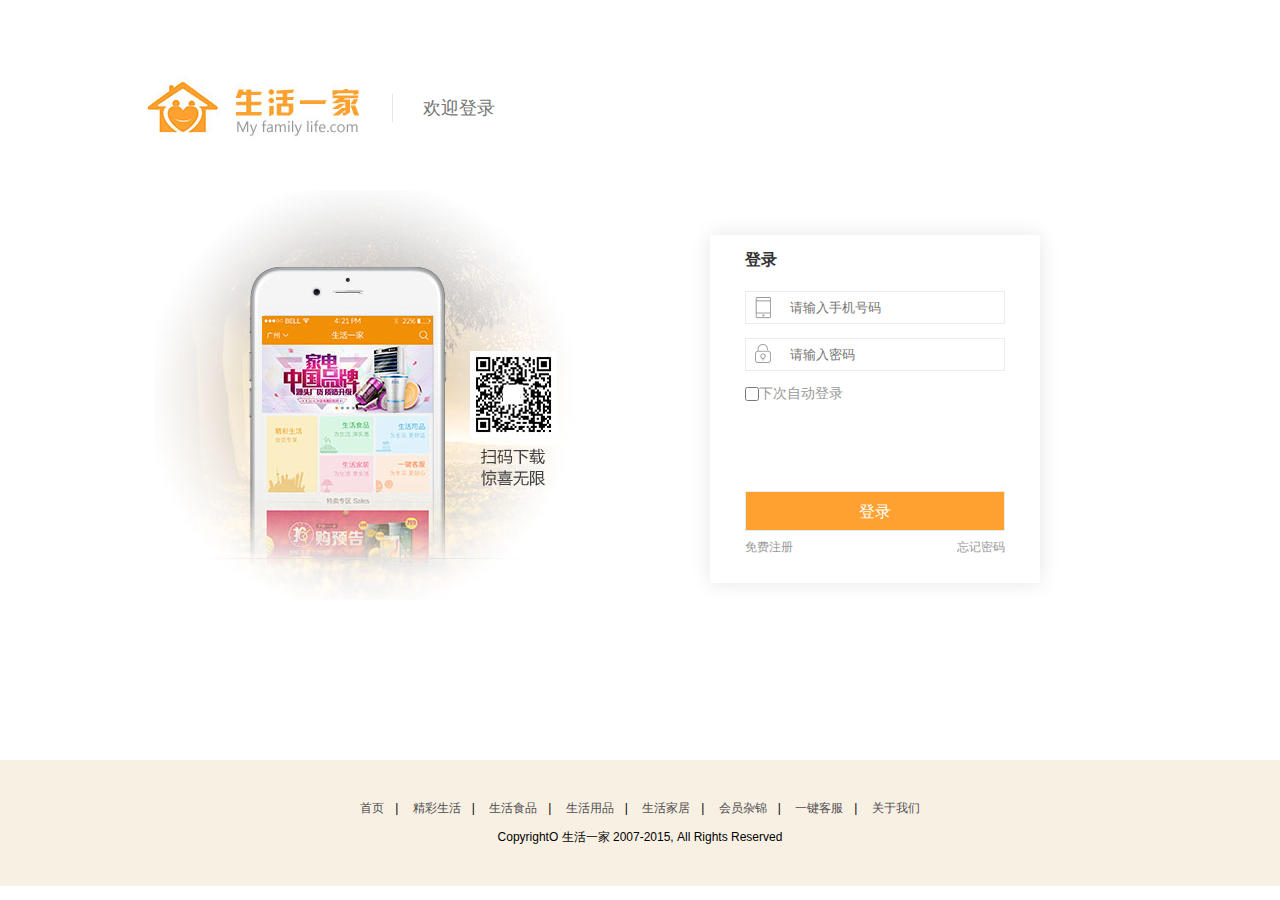
<file: index/login.html>
<!DOCTYPE html>
<html>
	<head>
		<meta charset="UTF-8">
		<title></title>
		<link rel="stylesheet" type="text/css" href="../css/index/login.css"/>
	</head>
	<body>
		<div class="body_contain">
			
			<header>
				<a href="index.php">
					<img src="../img/login_logo.jpg" alt="" />
				</a>
				<span>欢迎登录</span>
			</header>
			<article>
				<a href="#" class="img_contain"><img src="../img/login_phone.jpg"/></a>
				<form action="../php/index/login.php" method="post" id="login_form">
					<h1>登录</h1>
					<label><input type="text" name="mobile_phone" id="mobile_phone" value="" placeholder="请输入手机号码" /></label>
					<label><input type="password" name="pwd" id="pwd" value="" placeholder='请输入密码'/></label>
					<label ><input type="checkbox" name="" id="auto_login" value="" />下次自动登录</label>
					<input type="submit" value="登录" class="confirm_submit" id="confirm_bt"/>
					<p><a href="register.php" class="register">免费注册</a><a href="find_pwd.html" class="find_pwd">忘记密码</a></p>
				</form>
			</article>
		</div>
		<footer id="familyFooter">
				<a href="index.html">首页</a><span>|</span>
				<a href="../beautifulLife.html">精彩生活</a><span>|</span>
				<a href="../lifeFood.html">生活食品</a><span>|</span>
				<a href="###">生活用品</a><span>|</span>
				<a href="###">生活家居</a><span>|</span>
				<a href="###">会员杂锦</a><span>|</span>
				<a href="###">一键客服</a><span>|</span>
				<a href="../aboutOur.html">关于我们</a>
				<p>CopyrightO 生活一家 2007-2015, All Rights Reserved</p>
		</footer>
		<script type="text/javascript" src="../js/jquery-2.2.2.min.js" ></script>
		<script type="text/javascript">
			$("#login_form").on('click','#confirm_bt',function(e){
				e.preventDefault();
	            $.ajax({
	                url:'../php/index/login.php',//请求地址
	                type:'POST',//请求类型
	                dataType:'json',//预期请求数据类型
	                data:$("#login_form").serialize(), //查询字符
	                success:function(res){
	                    //成功的回调
	                    console.log(res)
	                    if(res.code){
	                    	alert(res.msg);
	                    	location.href="index.php";
	                    }else{
	                    	alert(res.msg)
	                    }
	                },
	                error:function(err){
	                    console.log(err)
	                }
	            })
	        })
		</script>
	</body>
</html>
</file>
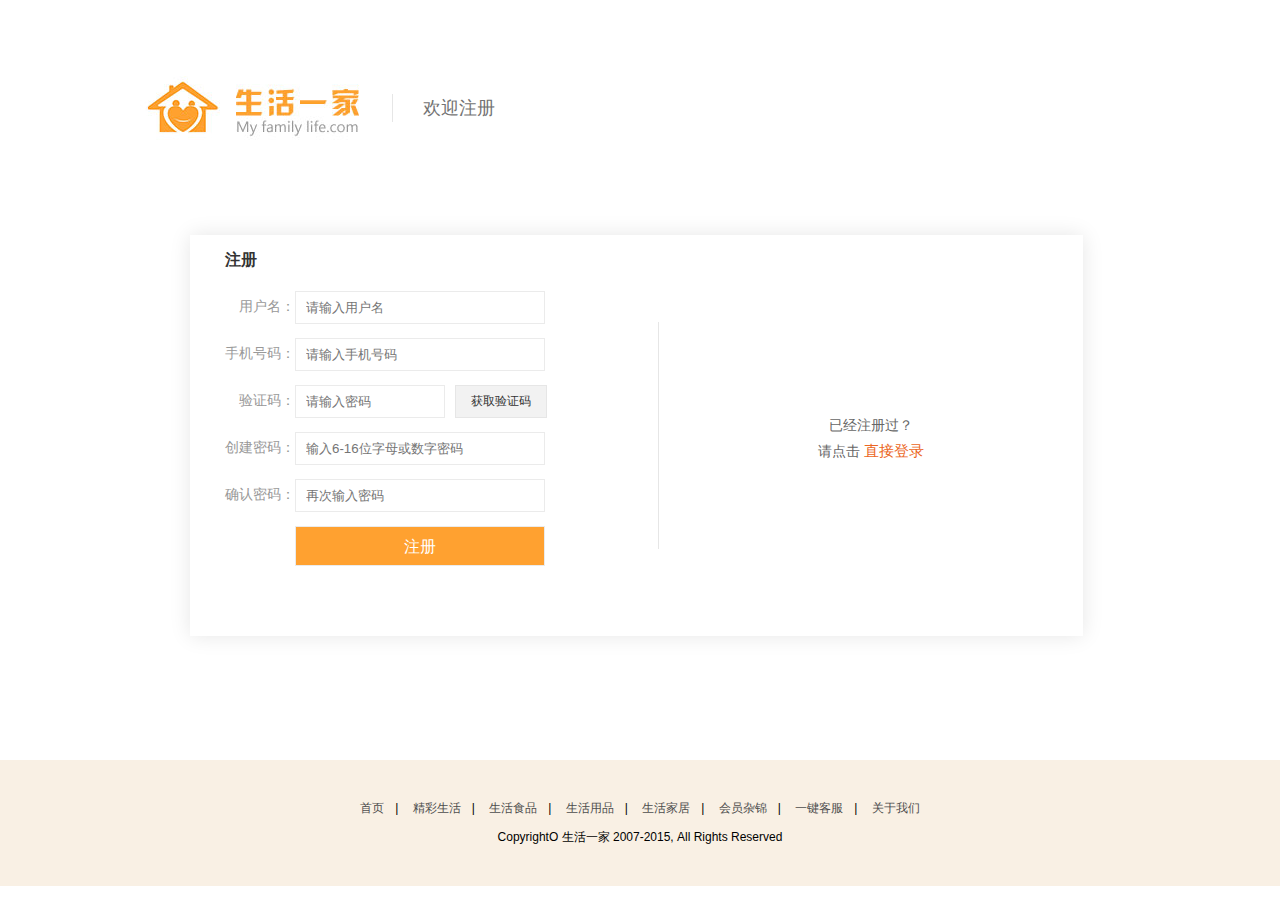
<file: index/register.html>
<!DOCTYPE html>
<html>
	<head>
		<meta charset="UTF-8">
		<title></title>
		<link rel="stylesheet" type="text/css" href="../css/index/register.css"/>
	</head>
	<body>
		<div class="body_contain">
			
			<header>
				<a href="index.php">
					<img src="../img/login_logo.jpg" alt="" />
				</a>
				<span>欢迎注册</span>
			</header>
			<article>
				<form action="../php/index/register.php" method="post" id="register_form">
					<h1>注册</h1>
					<label>&emsp;用户名：<input type="text" name="username" id="username" value="" placeholder="请输入用户名" /></label>
					<label>手机号码：<input type="text" name="mobile_phone" id="mobile_phone" value="" placeholder="请输入手机号码" /></label>
					<label>&emsp;验证码：<input type="password" name="sms" id="sms" value="" placeholder='请输入密码'/><a href="" id="get_sms">获取验证码</a></label>
					<label>创建密码：<input type="password" name="pwd" id="pwd" value="" placeholder='输入6-16位字母或数字密码'/></label>

					<label>确认密码：<input type="password" name="confirm_pwd" id="confirm_pwd" value="" placeholder='再次输入密码'/></label>
					<input type="submit" value="注册" id="register" class="confirm_submit"/>
					<div class="to_login">
						<p>已经注册过？</p>
						<p>请点击 <a href="login.html">直接登录</a></p>
					</div>
				</form>
			</article>
		</div>
		<footer id="familyFooter">
				<a href="index.html">首页</a><span>|</span>
				<a href="../beautifulLife.html">精彩生活</a><span>|</span>
				<a href="../lifeFood.html">生活食品</a><span>|</span>
				<a href="###">生活用品</a><span>|</span>
				<a href="###">生活家居</a><span>|</span>
				<a href="###">会员杂锦</a><span>|</span>
				<a href="###">一键客服</a><span>|</span>
				<a href="../aboutOur.html">关于我们</a>
				<p>CopyrightO 生活一家 2007-2015, All Rights Reserved</p>
		</footer>
		<script type="text/javascript" src="../js/jquery-2.2.2.min.js" ></script>
		<script type="text/javascript">
			$("#register").on('click',function(e){
				e.preventDefault();
	            $.ajax({
	                url:'../php/index/register.php',//请求地址
	                type:'POST',//请求类型
	                dataType:'json',//预期请求数据类型
	                data:$("#register_form").serialize(), //查询字符
	                success:function(res){
	                    //成功的回调
	                    console.log(res);
	                    if(res.code==1){
	                    	alert(res.msg);
	                    	location.href='index.html';
	                    }else if(res.code==4){
	                    	alert(res.msg);
	                    	$("#sms").focus();
	                    }else if(res.code==3){
	                    	alert(res.msg);
	                    	$("#mobile_phone").focus();
	                    }else{
	                    	alert(res.msg);
	                    }
	                },
	                error:function(err){
	                    console.log(err)
	                }
	            })
	        })
		</script>
	</body>
</html>
</file>
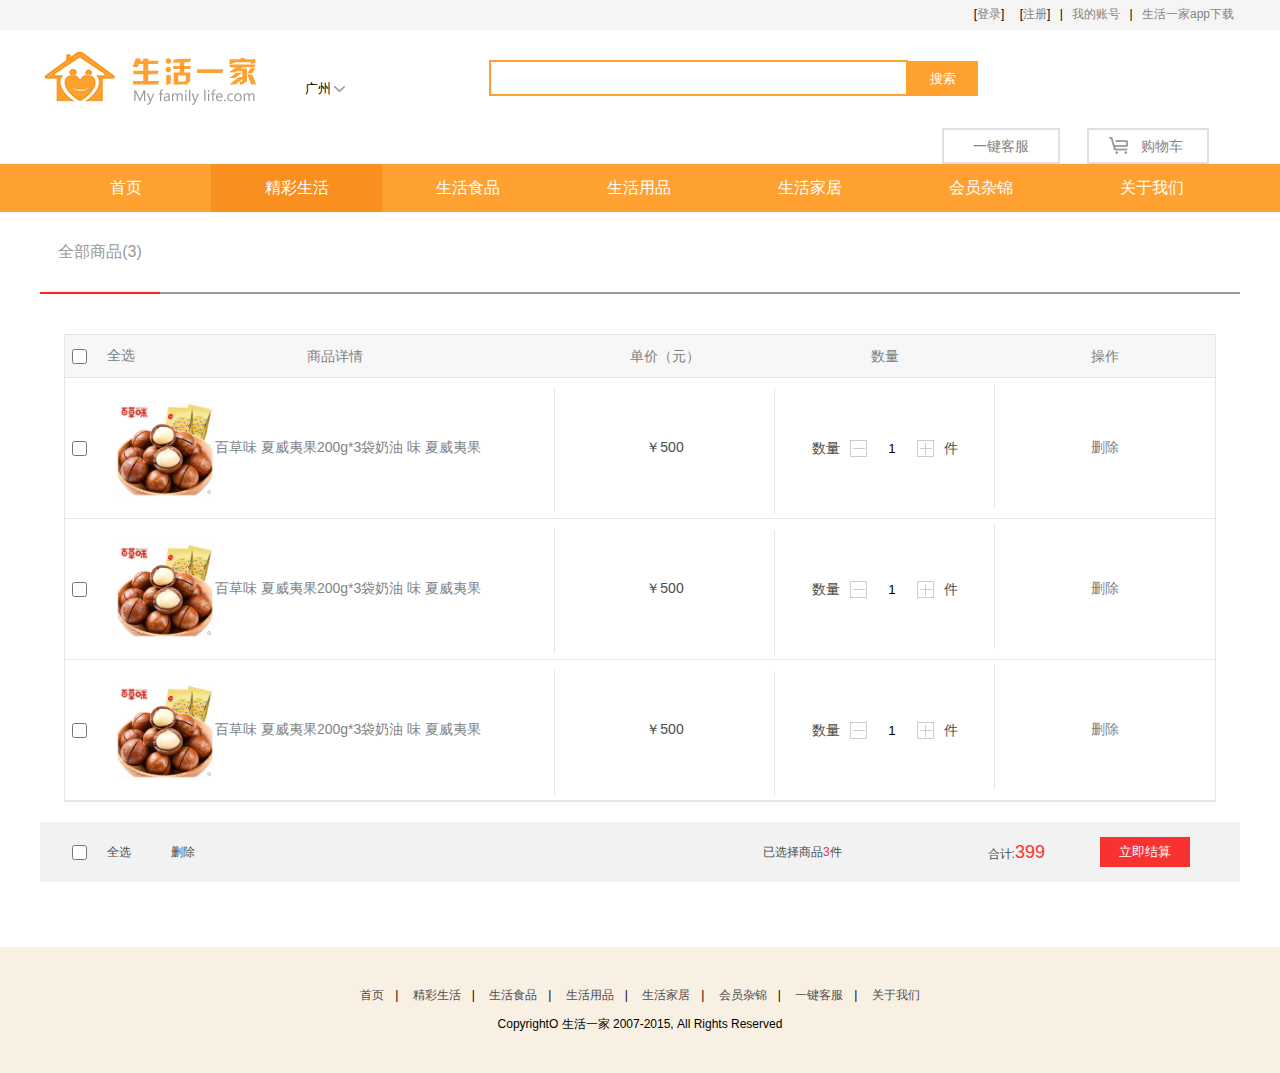
<file: life_food/shopping_car.html>
<!DOCTYPE html>
<html>
	<head>
		<meta charset="utf-8" />
		<title></title>
		<link rel="stylesheet" type="text/css" href="../css/familyHeader.css"/>
		<link rel="stylesheet" type="text/css" href="../css/lifefood/shopping_car.css"/>
	</head>
	<body>
		<div id="familyAndContain">
			<header id="familyHeader">
				<div id="loginNav">
					<span>[<a href="###">登录</a>]</span>
					<span>[<a href="###">注册</a>]</span>
					<span class="shuGang">|</span>
					<span><a href="###">我的账号</a></span>
					<span class="shuGang">|</span>
					<span><a href="###">生活一家app下载</a></span>
				</div>
				<div class="seacherKuang">
					<div class="seacherInner">
						<a href="###" class="familyLogo">

						</a>
						<select id="addressSelect" name="addressSelect">
							<option value="广州">广州</option>
						</select>
						<input type="text" name="searchText" id="searchText" value="" /><input type="submit" name="searchBt" id="searchBt" value="搜索" />
						<div class="kefuShoppingCar">
							<a href="###" id="kefu">一键客服</a><a href="###" id="shoppingCar">购物车</a>
						</div>
					</div>

				</div>
				<div class="headerNav">
					<div class="headerNavInner">
						<ul>
							<li><a href="../index/index.html">首页</a></li>
							<li><a class="active_nav" href="../beautifulLife.html">精彩生活</a></li>
							<li><a href="../lifeFood.html">生活食品</a></li>
							<li><a href="###">生活用品</a></li>
							<li><a href="###">生活家居</a></li>
							<li><a href="###">会员杂锦</a></li>
							<li><a href="../aboutOur.html">关于我们</a></li>
						</ul>
					</div>
				</div>
			</header>
			<article>
				<form action="" method="post">
					<h2><p>全部商品(<span>3</span>)</p></h2>
					<div class="property box">
						<div class="item item2 "><label><span class="check_span"></span><input type="checkbox" name="" id="" value="" />全选</label><span>商品详情</span></div>
						<div class="item">单价（元）</div>
						<div class="item">数量</div>
						<div class="item">操作</div>
					</div>
					<ul class="commodity_list ">
						<li class="box">
							<label><span class="check_span"></span><input type="checkbox" name="" id="" value="" /></label>
							<div class="cmd_info item">
								<a href="#" class="box">
									<div><img src="../img/shiping (8).jpg" alt="" /></div>
									<div class="item cd_title"><span>百草味 夏威夷果200g*3袋奶油 味  夏威夷果</span></div>
								</a></div>
							<div class='item before'>￥<span class="price">500</span></div>
							<div class="item before num_ct">数量<i class="reduce"></i><input type="text" name="num" id="num" class="num" value="1" /><i class="add"></i>件</div>
							<div class="item"><a href="#" class="cancel">删除</a></div>
						</li>
						<li class="box">
							<label><span class="check_span"></span><input type="checkbox" name="" id="" value="" /></label>
							<div class="cmd_info item">
								<a href="#" class="box">
									<div><img src="../img/shiping (8).jpg" alt="" /></div>
									<div class="item cd_title"><span>百草味 夏威夷果200g*3袋奶油 味  夏威夷果</span></div>
								</a></div>
							<div class='item before'>￥<span class="price">500</span></div>
							<div class="item before num_ct">数量<i class="reduce"></i><input type="text" name="num" id="num" class="num" value="1" /><i class="add"></i>件</div>
							<div class="item"><a href="#" class="cancel">删除</a></div>
						</li>
						<li class="box">
							<label><span class="check_span"></span><input type="checkbox" name="" id="" value="" /></label>
							<div class="cmd_info item">
								<a href="#" class="box">
									<div><img src="../img/shiping (8).jpg" alt="" /></div>
									<div class="item cd_title"><span>百草味 夏威夷果200g*3袋奶油 味  夏威夷果</span></div>
								</a></div>
							<div class='item before'>￥<span class="price">500</span></div>
							<div class="item before num_ct">数量<i class="reduce"></i><input type="text" name="num" id="num" class="num" value="1" /><i class="add"></i>件</div>
							<div class="item"><a href="#" class="cancel">删除</a></div>
						</li>
					</ul>
					<div id="pay_money">
						<label><span class="check_span"></span><input type="checkbox" name="" id="" value="" />全选<a href="#" class="cancel">删除</a></label>
						
						<input type="submit" name="" id="to_pay" value="立即结算" />
						<span class="heji">合计:<i>399</i></span>
						<span class="has_select">已选择商品<i>3</i>件</span>
					</div>
				</form>
			</article>
			<footer id="familyFooter">
				<a href="index.html">首页</a><span>|</span>
				<a href="../beautifulLife.html">精彩生活</a><span>|</span>
				<a href="../lifeFood.html">生活食品</a><span>|</span>
				<a href="###">生活用品</a><span>|</span>
				<a href="###">生活家居</a><span>|</span>
				<a href="###">会员杂锦</a><span>|</span>
				<a href="###">一键客服</a><span>|</span>
				<a href="../aboutOur.html">关于我们</a>
				<p>CopyrightO 生活一家 2007-2015, All Rights Reserved</p>
			</footer>
		</div>
	</body>
</html>
</file>
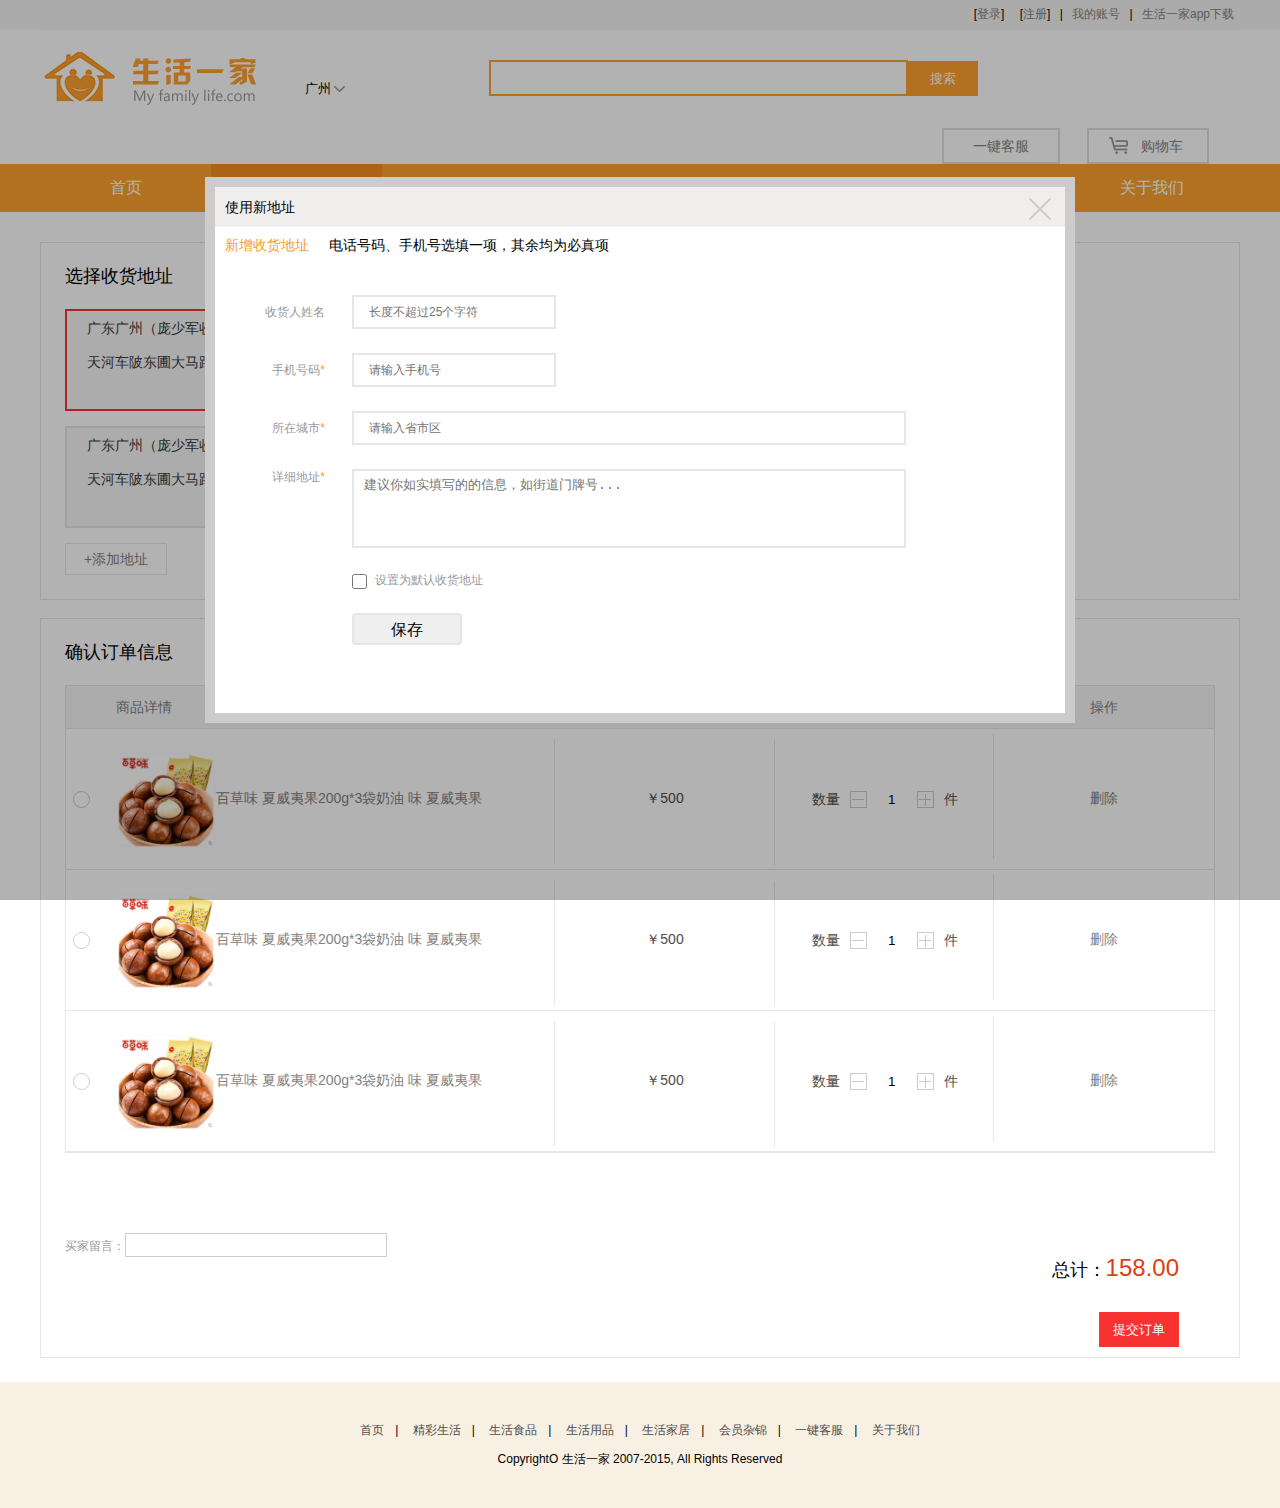
<file: life_food/to_buy.html>
<!DOCTYPE html>
<html>
	<head>
		<meta charset="utf-8" />
		<title></title>
		<link rel="stylesheet" type="text/css" href="../css/familyHeader.css"/>
		<link rel="stylesheet" type="text/css" href="../css/lifefood/to_buy.css"/>
	</head>
	<body>
		<div id="familyAndContain">
			<header id="familyHeader">
				<div id="loginNav">
					<span>[<a href="###">登录</a>]</span>
					<span>[<a href="###">注册</a>]</span>
					<span class="shuGang">|</span>
					<span><a href="###">我的账号</a></span>
					<span class="shuGang">|</span>
					<span><a href="###">生活一家app下载</a></span>
				</div>
				<div class="seacherKuang">
					<div class="seacherInner">
						<a href="###" class="familyLogo">

						</a>
						<select id="addressSelect" name="addressSelect">
							<option value="广州">广州</option>
						</select>
						<input type="text" name="searchText" id="searchText" value="" /><input type="submit" name="searchBt" id="searchBt" value="搜索" />
						<div class="kefuShoppingCar">
							<a href="###" id="kefu">一键客服</a><a href="###" id="shoppingCar">购物车</a>
						</div>
					</div>

				</div>
				<div class="headerNav">
					<div class="headerNavInner">
						<ul>
							<li><a href="../index/index.html">首页</a></li>
							<li><a class="active_nav" href="../beautifulLife.html">精彩生活</a></li>
							<li><a href="../lifeFood.html">生活食品</a></li>
							<li><a href="###">生活用品</a></li>
							<li><a href="###">生活家居</a></li>
							<li><a href="###">会员杂锦</a></li>
							<li><a href="../aboutOur.html">关于我们</a></li>
						</ul>
					</div>
				</div>
			</header>
			<article>
				<form action="" method="post">
					<div class="address">
						<h2>选择收货地址</h2>
						<ul class="address_list">
							<li class="selected">
								<p><span>广东广州（庞少军收）</span><span>13689223290</span></p>
								<p>天河车陂东圃大马路8号时代TIT广场A座4楼430</p>
								<div class="change_address"><a href="javascript:;" class="change_bt">修改</a> | <a href="javascript:;" class="cancel_bt">删除</a></div>
							</li>
							<li class="">
								<p><span>广东广州（庞少军收）</span><span>13689223290</span></p>
								<p>天河车陂东圃大马路8号时代TIT广场A座4楼430</p>
								<div class="change_address"><a href="javascript:;" class="change_bt">修改</a> | <a href="javascript:;" class="cancel_bt">删除</a></div>
							</li>
							<li class="">
								<p><span>广东广州（庞少军收）</span><span>13689223290</span></p>
								<p>天河车陂东圃大马路8号时代TIT广场A座4楼430</p>
								<div class="change_address"><a href="javascript:;" class="change_bt">修改</a> | <a href="javascript:;" class="cancel_bt">删除</a></div>
							</li>
						</ul>
						<a href="" class="add_address">+添加地址</a>
					</div>
					<div class="confirm_order_info">
						<h2>确认订单信息</h2>
						<div class="property box">
							<div class="item item2 "><span>商品详情</span></div>
							<div class="item">单价（元）</div>
							<div class="item">数量</div>
							<div class="item">操作</div>
						</div>
						<ul class="commodity_list ">
							<li class="box">
								<label><span class="check_span"></span><input type="checkbox" name="" id="" value="" /></label>
								<div class="cmd_info item">
									<a href="#" class="box">
										<div><img src="../img/shiping (8).jpg" alt="" /></div>
										<div class="item cd_title"><span>百草味 夏威夷果200g*3袋奶油 味  夏威夷果</span></div>
									</a></div>
								<div class='item before'>￥<span class="price">500</span></div>
								<div class="item before num_ct">数量<i class="reduce"></i><input type="text" name="num" id="num" class="num" value="1" /><i class="add"></i>件</div>
								<div class="item"><a href="#" class="cancel">删除</a></div>
							</li>
							<li class="box">
								<label><span class="check_span"></span><input type="checkbox" name="" id="" value="" /></label>
								<div class="cmd_info item">
									<a href="#" class="box">
										<div><img src="../img/shiping (8).jpg" alt="" /></div>
										<div class="item cd_title"><span>百草味 夏威夷果200g*3袋奶油 味  夏威夷果</span></div>
									</a></div>
								<div class='item before'>￥<span class="price">500</span></div>
								<div class="item before num_ct">数量<i class="reduce"></i><input type="text" name="num" id="num" class="num" value="1" /><i class="add"></i>件</div>
								<div class="item"><a href="#" class="cancel">删除</a></div>
							</li>
							<li class="box">
								<label><span class="check_span"></span><input type="checkbox" name="" id="" value="" /></label>
								<div class="cmd_info item">
									<a href="#" class="box">
										<div><img src="../img/shiping (8).jpg" alt="" /></div>
										<div class="item cd_title"><span>百草味 夏威夷果200g*3袋奶油 味  夏威夷果</span></div>
									</a></div>
								<div class='item before'>￥<span class="price">500</span></div>
								<div class="item before num_ct">数量<i class="reduce"></i><input type="text" name="num" id="num" class="num" value="1" /><i class="add"></i>件</div>
								<div class="item"><a href="#" class="cancel">删除</a></div>
							</li>
						</ul>
						<div class="liuyan">
							<label>买家留言：<input type="text" name="" value="" id="" /></label>
							<div class="zongji">
								<p>总计：<i>158.00</i></p>
								<input type="submit" name="" id="" value="提交订单" class="confirm_submit" />
							</div>
						</div>
					</div>
				</form>
			</article>
			<footer id="familyFooter">
				<a href="index.html">首页</a><span>|</span>
				<a href="../beautifulLife.html">精彩生活</a><span>|</span>
				<a href="../lifeFood.html">生活食品</a><span>|</span>
				<a href="###">生活用品</a><span>|</span>
				<a href="###">生活家居</a><span>|</span>
				<a href="###">会员杂锦</a><span>|</span>
				<a href="###">一键客服</a><span>|</span>
				<a href="../aboutOur.html">关于我们</a>
				<p>CopyrightO 生活一家 2007-2015, All Rights Reserved</p>
			</footer>
			<div class="add_address_window">
				<div class="add_address_inner">
					<h3>使用新地址 <a href="" class="close_win"></a></h3>
					<div class="add_info">
						<p><span>新增收货地址</span>电话号码、手机号选填一项，其余均为必真项</p>
						<form action="" method="post">
							<label><span>收货人姓名</span><input type="text" name="" id="reciver_name" value="" placeholder="长度不超过25个字符"/></label>
							<label><span>手机号码<i>*</i></span><input type="text" name="" id="mobile_phone" value="" placeholder="请输入手机号" /></label>
							<label><span>所在城市<i>*</i></span><input type="text" name="" id="city" value="" placeholder="请输入省市区" /></label>
							<label><span>详细地址<i>*</i></span><textarea name="" rows="" cols=""  id="address_detail" placeholder="建议你如实填写的的信息，如街道门牌号..."></textarea>  </label>
							<label><input type="checkbox" name="isdefault" id="isdefault" value="" />设置为默认收货地址</label>
							<input type="submit" value="保存" id="confirm_add_address"/>
						</form>
					</div>
				</div>
			</div>
		</div>
	</body>
</html>
</file>
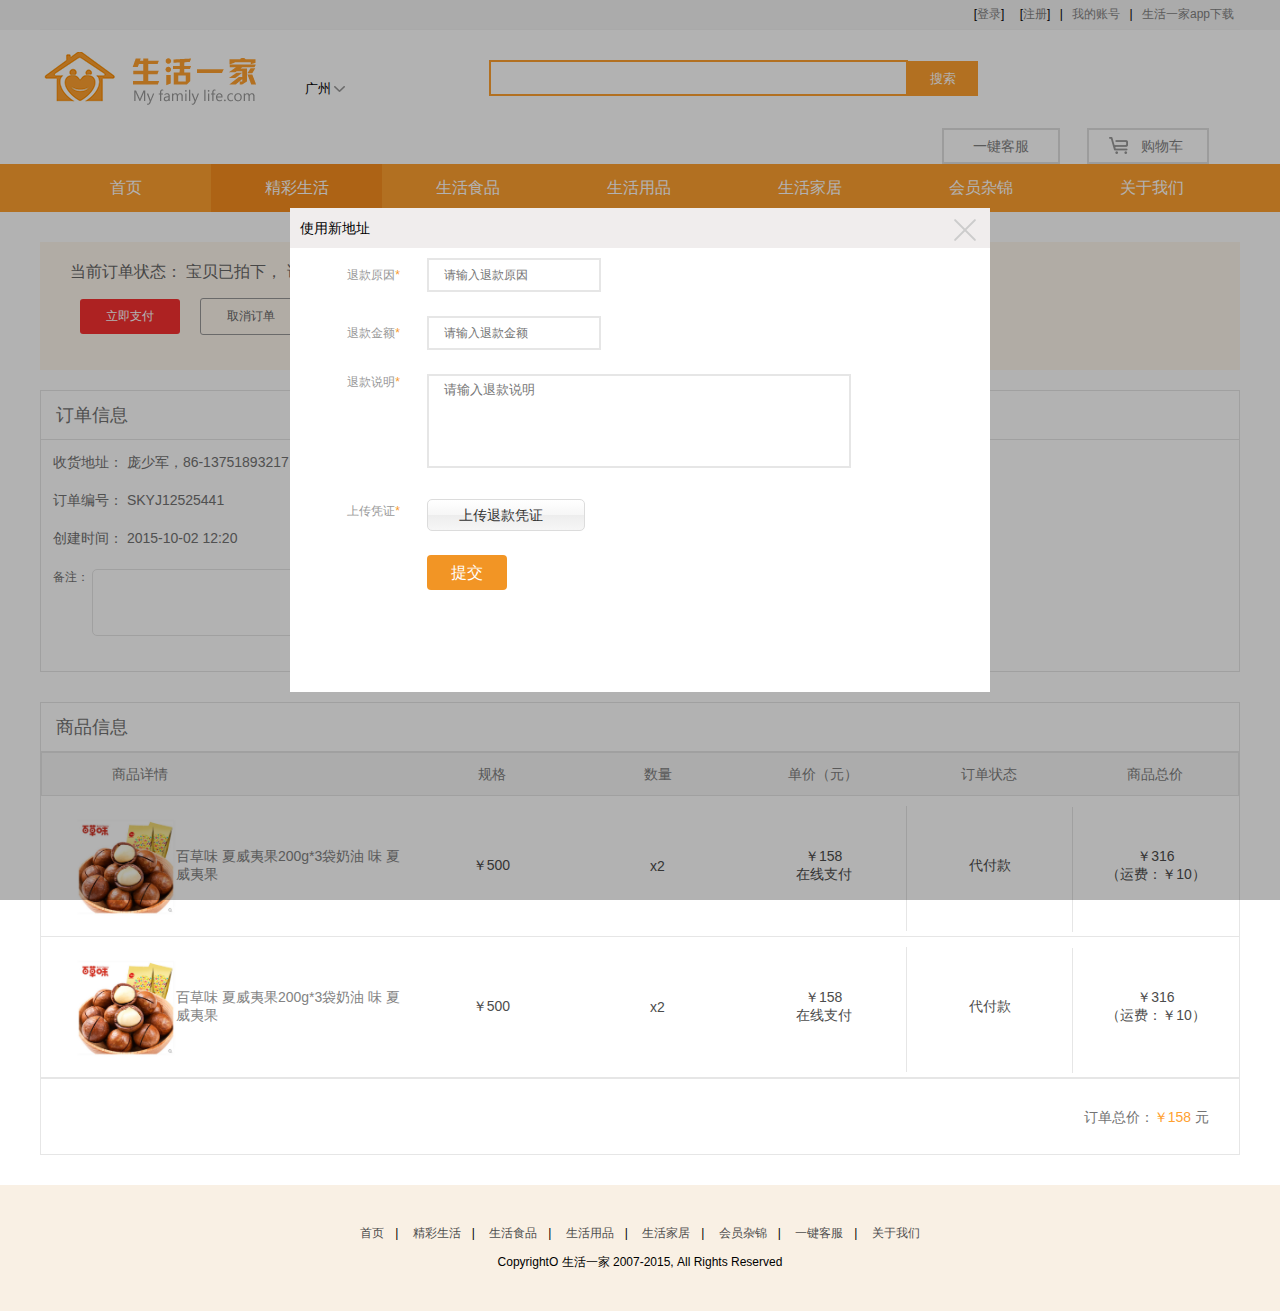
<file: person_center/order_detail.html>
<!DOCTYPE html>
<html>
	<head>
		<meta charset="utf-8" />
		<title></title>
		<link rel="stylesheet" type="text/css" href="../css/familyHeader.css"/>
		<link rel="stylesheet" type="text/css" href="../css/person_center/order_detail.css"/>
	</head>
	<body>
		<div id="familyAndContain">
			<header id="familyHeader">
				<div id="loginNav">
					<span>[<a href="###">登录</a>]</span>
					<span>[<a href="###">注册</a>]</span>
					<span class="shuGang">|</span>
					<span><a href="###">我的账号</a></span>
					<span class="shuGang">|</span>
					<span><a href="###">生活一家app下载</a></span>
				</div>
				<div class="seacherKuang">
					<div class="seacherInner">
						<a href="###" class="familyLogo">

						</a>
						<select id="addressSelect" name="addressSelect">
							<option value="广州">广州</option>
						</select>
						<input type="text" name="searchText" id="searchText" value="" /><input type="submit" name="searchBt" id="searchBt" value="搜索" />
						<div class="kefuShoppingCar">
							<a href="###" id="kefu">一键客服</a><a href="###" id="shoppingCar">购物车</a>
						</div>
					</div>

				</div>
				<div class="headerNav">
					<div class="headerNavInner">
						<ul>
							<li><a href="../index/index.html">首页</a></li>
							<li><a class="active_nav" href="../beautifulLife.html">精彩生活</a></li>
							<li><a href="../lifeFood.html">生活食品</a></li>
							<li><a href="###">生活用品</a></li>
							<li><a href="###">生活家居</a></li>
							<li><a href="###">会员杂锦</a></li>
							<li><a href="../aboutOur.html">关于我们</a></li>
						</ul>
					</div>
				</div>
			</header>
			<article>
				<section class="order_status">
					<p>当前订单状态： 宝贝已拍下， 请在3天 内付款；若未及时付款，系统将自动取消订单 </p>
					<a href="" class="to_pay_money">立即支付</a><a href="" class="cancel_order">取消订单</a>
				</section>
				<section class="order_info">
					<h2>订单信息</h2>
					<div class="order_info_ct">
						<p>收货地址：  庞少军，86-13751893217，广东省 广州市 天河区 车陂街道 广州市天河区东圃大马路8号时代TIT广</p>
						<p>订单编号： SKYJ12525441 </p>
						<p>创建时间： 2015-10-02 12:20</p>
						<div class="beizhu_ct">
							备注：
							<textarea name="" rows="" cols=""></textarea>
						</div>
					</div>
				</section>
				<section class="commodity_info">
					<h2>商品信息</h2>
					<div class="commodity_info_ct">
						<div class="property box">
							<div class="item item2 "><span>商品详情</span></div>
							<div class="item">规格</div>
							<div class="item">数量</div>
							<div class="item">单价（元）</div>
							<div class="item">订单状态</div>
							<div class="item">商品总价</div>
						</div>
						<ul class="commodity_list ">
							<li class="box">
								<div class="cmd_info item">
									<a href="#" class="box">
										<div><img src="../img/shiping (8).jpg" alt=""></div>
										<div class="item cd_title"><span>百草味 夏威夷果200g*3袋奶油 味  夏威夷果</span></div>
									</a></div>
								<div class="item ">￥<span class="price">500</span></div>

								<div class="item">x2</div>
								<div class="item before">￥158<p>在线支付</p></div>
								<div class="item after">代付款</div>
								<div class="item">￥316 <p>（运费：￥<span>10</span>）</p></div>
							</li>
							<li class="box">
								<div class="cmd_info item">
									<a href="#" class="box">
										<div><img src="../img/shiping (8).jpg" alt=""></div>
										<div class="item cd_title"><span>百草味 夏威夷果200g*3袋奶油 味  夏威夷果</span></div>
									</a></div>
								<div class="item ">￥<span class="price">500</span></div>

								<div class="item">x2</div>
								<div class="item before">￥158<p>在线支付</p></div>
								<div class="item after">代付款</div>
								<div class="item">￥316 <p>（运费：￥<span>10</span>）</p></div>
							</li>
						
						</ul>
						<div class="all_money">
							<span class="order_all_count">
								订单总价：<i>￥158</i> 元
							</span>
						</div>
					</div>
				</section>
			</article>
			<div class="add_address_window" >
				<div class="add_address_inner">
					<h3>使用新地址 <a href="" class="close_win"></a></h3>
					<div class="add_info">
						<form action="" method="post">
							<label><span>退款原因<i>*</i></span><input type="text" name="" id="" value="" placeholder="请输入退款原因"></label>
							<label><span>退款金额<i>*</i></span><input type="text" name="" id="" value="" placeholder="请输入退款金额"></label>
							
							<label><span>退款说明<i>*</i></span><textarea name="" rows="" cols="" id="back_cmd_detail" placeholder="请输入退款说明"></textarea>  </label>
							<label><span>上传凭证<i>*</i></span><a class="select_pic_bt" href="javascript:void(0);"><input type="file" name="upfile" id="upfile" value="" enctype="multipart/form-data"/><span>上传退款凭证</span></a></label>
							
							<input type="submit" value="提交" id="confirm_cmd_back">
						</form>
					</div>
				</div>
			</div>
			<footer id="familyFooter">
				<a href="index.html">首页</a><span>|</span>
				<a href="../beautifulLife.html">精彩生活</a><span>|</span>
				<a href="../lifeFood.html">生活食品</a><span>|</span>
				<a href="###">生活用品</a><span>|</span>
				<a href="###">生活家居</a><span>|</span>
				<a href="###">会员杂锦</a><span>|</span>
				<a href="###">一键客服</a><span>|</span>
				<a href="../aboutOur.html">关于我们</a>
				<p>CopyrightO 生活一家 2007-2015, All Rights Reserved</p>
			</footer>
	</body>
</html>
</file>
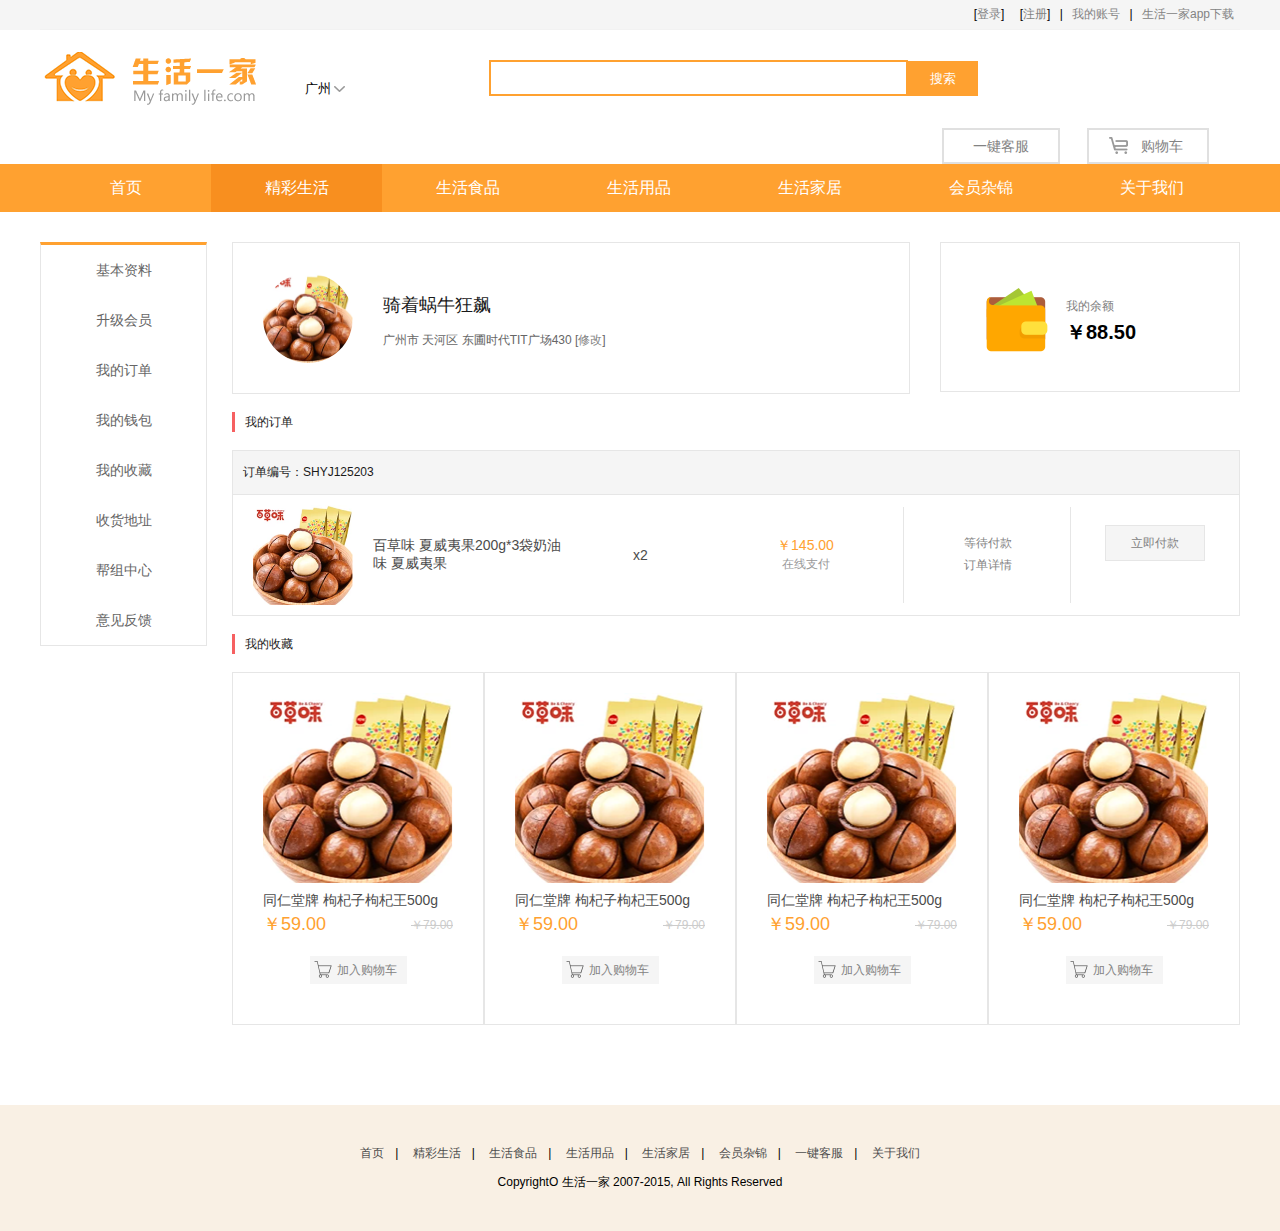
<file: person_center/person_center_index.html>
<!DOCTYPE html>
<html>
	<head>
		<meta charset="utf-8" />
		<title></title>
		<link rel="stylesheet" type="text/css" href="../css/familyHeader.css"/>
		<link rel="stylesheet" type="text/css" href="../css/person_center/person_center_index.css"/>
	</head>
	<body>
		<div id="familyAndContain">
			<header id="familyHeader">
				<div id="loginNav">
					<span>[<a href="###">登录</a>]</span>
					<span>[<a href="###">注册</a>]</span>
					<span class="shuGang">|</span>
					<span><a href="###">我的账号</a></span>
					<span class="shuGang">|</span>
					<span><a href="###">生活一家app下载</a></span>
				</div>
				<div class="seacherKuang">
					<div class="seacherInner">
						<a href="###" class="familyLogo">

						</a>
						<select id="addressSelect" name="addressSelect">
							<option value="广州">广州</option>
						</select>
						<input type="text" name="searchText" id="searchText" value="" /><input type="submit" name="searchBt" id="searchBt" value="搜索" />
						<div class="kefuShoppingCar">
							<a href="###" id="kefu">一键客服</a><a href="###" id="shoppingCar">购物车</a>
						</div>
					</div>

				</div>
				<div class="headerNav">
					<div class="headerNavInner">
						<ul>
							<li><a href="../index/index.html">首页</a></li>
							<li><a class="active_nav" href="../beautifulLife.html">精彩生活</a></li>
							<li><a href="../lifeFood.html">生活食品</a></li>
							<li><a href="###">生活用品</a></li>
							<li><a href="###">生活家居</a></li>
							<li><a href="###">会员杂锦</a></li>
							<li><a href="../aboutOur.html">关于我们</a></li>
						</ul>
					</div>
				</div>
			</header>
			<article>
				<section class="nav_left">
					<ul>
						<li><a href="">基本资料</a></li>
						<li><a href="">升级会员</a></li>
						<li><a href="">我的订单</a></li>
						<li><a href="">我的钱包</a></li>
						<li><a href="">我的收藏</a></li>
						<li><a href="">收货地址</a></li>
						<li><a href="">帮组中心</a></li>
						<li><a href="">意见反馈</a></li>
					</ul>
				</section>
				<section class="info_right">
					<div class="info_money_ct">
						<div class="user_info">
							<a href="" class="pic_ct">
								<img src="../img/120_120-(3)_02.png" alt="" />
								<span></span>
							</a>
							<div class="info">
								<h2>骑着蜗牛狂飙 <span></span></h2>
								<p class="address">广州市 天河区 东圃时代TIT广场430 [<a href="">修改</a>]</p>
							</div>
						</div>
						<div class="cash">
							<p class="my_price">我的余额</p>
							<p>￥<span>88.50</span></p>
						</div>
					
					</div>
					<h3>我的订单</h3>
					<div class="my_order">
						<h4>订单编号：SHYJ125203</h4>
						<div class="commodity_info">
							<a class="info_ct">
								<span class="cmd_pic_ct">
									<img src="../img/120_120-(3)_02.png"/>
								</span>
								<span class="cmd_title">
									百草味 夏威夷果200g*3袋奶油 味  夏威夷果
								</span>
								<span class="cmd_num">
									x2
								</span>
								<span class="pay_way">
									<p class="price">￥145.00</p>
									<span>在线支付</span>
								</span>
							</a>
							<div class="cmd_status">
								<p class="status">
									<a href="" class="">等待付款</a>
								</p>
								<p>
									<a href="" class="cmd_detail_bt">订单详情</a>
								</p>

							</div>
							<div class="operation">
								<a href="">立即付款</a>
							</div>
						</div>
					</div>
					<h3>我的收藏</h3>
					<div class="my_favour">
						<ul>
							<li>
								<a href=""><img src="../img/120_120-(3)_02.png" alt="" /></a>
								<h5>同仁堂牌  枸杞子枸杞王500g</h5>
								<p><span class="price">￥59.00</span><del>￥79.00</del></p>
								<a href="" class="add_shopping_car">加入购物车</a>
							</li>
							<li>
								<a href=""><img src="../img/120_120-(3)_02.png" alt="" /></a>
								<h5>同仁堂牌  枸杞子枸杞王500g</h5>
								<p><span class="price">￥59.00</span><del>￥79.00</del></p>
								<a href="" class="add_shopping_car">加入购物车</a>
							</li>
							<li>
								<a href=""><img src="../img/120_120-(3)_02.png" alt="" /></a>
								<h5>同仁堂牌  枸杞子枸杞王500g</h5>
								<p><span class="price">￥59.00</span><del>￥79.00</del></p>
								<a href="" class="add_shopping_car">加入购物车</a>
							</li>
							<li>
								<a href=""><img src="../img/120_120-(3)_02.png" alt="" /></a>
								<h5>同仁堂牌  枸杞子枸杞王500g</h5>
								<p><span class="price">￥59.00</span><del>￥79.00</del></p>
								<a href="" class="add_shopping_car">加入购物车</a>
							</li>
						</ul>
					</div>
				</section>
			</article>
			<footer id="familyFooter">
				<a href="index.html">首页</a><span>|</span>
				<a href="../beautifulLife.html">精彩生活</a><span>|</span>
				<a href="../lifeFood.html">生活食品</a><span>|</span>
				<a href="###">生活用品</a><span>|</span>
				<a href="###">生活家居</a><span>|</span>
				<a href="###">会员杂锦</a><span>|</span>
				<a href="###">一键客服</a><span>|</span>
				<a href="../aboutOur.html">关于我们</a>
				<p>CopyrightO 生活一家 2007-2015, All Rights Reserved</p>
			</footer>
	</body>
</html>
</file>
<file: css/familyHeader.css>
@import url(base.css);
.familyLogo, .headerNavInner li {
  float: left;
  display: inline; }

.seacherInner, .headerNavInner ul {
  *zoom: 1; }
  .seacherInner:before, .headerNavInner ul:before, .seacherInner:after, .headerNavInner ul:after {
    content: "";
    display: table; }
  .seacherInner:after, .headerNavInner ul:after {
    clear: both; }

.kefuShoppingCar {
  float: right; }

a {
  color: #838383; }

article {
  width: 1200px;
  margin: 0 auto; }

#familyHeader {
  background-color: #f5f5f5; }

#loginNav, .seacherInner, .headerNavInner {
  width: 1200px;
  margin: 0 auto; }

#loginNav {
  line-height: 29px;
  text-align: right;
  border-bottom: 1px solid #f2f2f2; }
  #loginNav span {
    margin: 0 6px; }
  #loginNav .shuGang {
    margin: 0; }

.seacherKuang {
  background-color: white; }

.seacherInner input {
  width: 405px;
  margin-top: 30px;
  height: 32px;
  border: 2px solid #ffa130;
  vertical-align: bottom; }
.seacherInner select {
  -webkit-appearance: none;
  appearance: none; }

select {
  overflow: hidden;
  margin-left: 45px;
  border: none;
  padding-right: 15px;
  background: url("../img/lifepicture (1).png") no-repeat 29px -121px; }

.familyLogo {
  display: inline-block;
  width: 220px;
  height: 98px;
  background: url("../img/lifepicture (1).png") no-repeat 0px 22px; }

#searchText {
  margin-left: 140px;
  outline: none;
  padding-left: 10px; }

#searchBt {
  width: 70px;
  height: 35px;
  background-color: #ffa130;
  color: white;
  vertical-align: bottom; }

.kefuShoppingCar {
  padding-right: 4px;
  margin-top: 32px; }
  .kefuShoppingCar a {
    display: inline-block;
    width: 114px;
    height: 32px;
    border: 2px solid #e0e0e0;
    font-size: 14px;
    text-align: center;
    line-height: 32px;
    margin-right: 27px; }

#shoppingCar {
  width: 66px;
  padding-left: 52px;
  text-align: left;
  background: url("../img/lifepicture (1).png") no-repeat -269px -175px; }

.headerNav {
  background-color: #ffa130; }

.headerNavInner li {
  width: 171px; }
.headerNavInner a {
  display: block;
  line-height: 48px;
  font-size: 16px;
  color: white;
  text-align: center; }
  .headerNavInner a:hover {
    background-color: #f88f1f; }

#familyFooter {
  text-align: center;
  padding: 40px 0;
  background-color: #f9f0e4; }
  #familyFooter a {
    font-size: 12px;
    color: #4d4d4d; }
  #familyFooter p {
    margin-top: 12px; }
  #familyFooter span {
    color: black;
    margin: 0 11px; }

.active_nav {
  background-color: #f88f1f; }

/*# sourceMappingURL=familyHeader.css.map */
</file>
<file: css/index/indexCss.css>
@import url(../base.css);
.lunboPicture, .familyBodyInner .bodyliFirst a, .ShengHuoShiPing li, .ShengHuoYongPing li, .ShengHuoJiaJu li {
  float: left;
  display: inline; }

.familyLunboInner, .familyBodyInner ul, .ShengHuoShiPing ul, .ShengHuoYongPing ul, .ShengHuoJiaJu ul {
  *zoom: 1; }
  .familyLunboInner:before, .familyBodyInner ul:before, .ShengHuoShiPing ul:before, .ShengHuoYongPing ul:before, .ShengHuoJiaJu ul:before, .familyLunboInner:after, .familyBodyInner ul:after, .ShengHuoShiPing ul:after, .ShengHuoYongPing ul:after, .ShengHuoJiaJu ul:after {
    content: "";
    display: table; }
  .familyLunboInner:after, .familyBodyInner ul:after, .ShengHuoShiPing ul:after, .ShengHuoYongPing ul:after, .ShengHuoJiaJu ul:after {
    clear: both; }

.lunboRight {
  float: right; }

.familyLunboInner, .familyBodyInner {
  width: 1200px;
  margin: 0 auto; }

#preAndNext {
  -webkit-transition: all 0.2s linear;
  transition: all 0.2s linear; }

#familyLunbo {
  background-color: #ff7070; }

.lunboPicture {
  width: 956px;
  height: 480px;
  overflow: hidden;
  position: relative; }
  .lunboPicture:hover #preAndNext {
    opacity: 1; }

#lunbo_inner {
  position: absolute;
  width: 4780px;
  height: 480px;
  font-size: 0; }
  #lunbo_inner img {
    font-size: 12px;
    width: 956px;
    height: 480px;
    display: inline-block; }

.lunboBtn {
  position: absolute;
  right: 15px;
  bottom: 25px; }
  .lunboBtn a {
    width: 6px;
    height: 6px;
    margin-right: 10px;
    display: inline-block;
    border: 2px solid #fff;
    border-radius: 10px;
    border-color: rgba(255, 255, 255, 0.3);
    background-color: #000;
    opacity: 0.4;
    filter: alpha(opacity=40); }

#pre_btn, #next_btn {
  display: block;
  position: absolute;
  top: 0;
  bottom: 0;
  margin: auto;
  *margin-top: 175px;
  width: 20px;
  height: 24px;
  padding: 12px 0;
  font-size: 25px;
  background-color: #b0b0b0;
  background-color: rgba(66, 66, 66, 0.2);
  color: white;
  line-height: 24px;
  -webkit-transition: all 0.2s linear;
  transition: all 0.2s linear; }
  #pre_btn:hover, #next_btn:hover {
    background-color: rgba(66, 66, 66, 0.6); }

#preAndNext {
  opacity: 0; }

#pre_btn {
  left: 0; }

#next_btn {
  right: 0; }

.lunboBtnaddclass {
  background-color: #fff !important;
  opacity: 0.4;
  filter: alpha(opacity=40);
  border-color: rgba(0, 0, 0, 0.4) !important; }

.lunboRight a {
  display: block; }
.lunboRight li {
  width: 244px;
  height: 240px;
  overflow: hidden; }

#familyBody {
  overflow: hidden;
  background-color: #f5f5f5;
  padding-bottom: 38px; }

.familyBodyInner {
  overflow: hidden; }

.familyBodyInner ul {
  margin-top: 20px; }
.familyBodyInner li {
  float: left;
  width: 268px; }
.familyBodyInner a {
  width: 100%;
  display: block; }
.familyBodyInner .bodyliFirst {
  width: 930px; }
  .familyBodyInner .bodyliFirst a {
    height: 98px;
    width: 184px;
    margin-left: 2px;
    margin-top: 2px; }

.jiCaiShengHuo, .ShengHuoShiPing, .ShengHuoYongPing, .ShengHuoJiaJu {
  width: 100%;
  height: 401px;
  background: url("../../img/lifepicture (5).jpg") no-repeat 0px 0px; }
  .jiCaiShengHuo h3, .ShengHuoShiPing h3, .ShengHuoYongPing h3, .ShengHuoJiaJu h3 {
    font-size: 24px;
    font-weight: bold;
    color: #f29604;
    margin: 28px 0 12px 35px; }
  .jiCaiShengHuo p, .ShengHuoShiPing p, .ShengHuoYongPing p, .ShengHuoJiaJu p {
    color: #e1a84a;
    font-size: 18px;
    margin-left: 35px; }

.pingPai {
  display: block;
  width: 140px;
  height: 153px;
  margin-top: 40px;
  margin-left: 64px;
  position: relative;
  background: url("../../img/lifepicture (1).png") no-repeat 0px -347px; }
  .pingPai a {
    display: block;
    position: absolute;
    bottom: -6px;
    left: 0;
    right: 0;
    margin: auto;
    color: #ffa130;
    text-align: center; }

.ShengHuoShiPing {
  background: url("../../img/lifepicture (1).jpg") no-repeat 0px 0px; }
  .ShengHuoShiPing h3 {
    color: #2aad49; }
  .ShengHuoShiPing p {
    color: #79bb88; }
  .ShengHuoShiPing li a:hover {
    background-color: #5ed67a;
    color: white; }

.ShengHuoShiPing ul, .ShengHuoYongPing ul, .ShengHuoJiaJu ul {
  width: 234px;
  margin-top: 35px;
  margin-left: 18px; }

.ShengHuoShiPing li a, .ShengHuoYongPing li a, .ShengHuoJiaJu li a {
  width: 100%;
  display: inline-block;
  border-radius: 15px;
  text-align: center;
  color: #171717; }

.ShengHuoShiPing li, .ShengHuoYongPing li, .ShengHuoJiaJu li {
  width: 78px;
  line-height: 30px; }

.ShengHuoYongPing {
  background: url("../../img/lifepicture (6).jpg") no-repeat 0px 0px; }
  .ShengHuoYongPing h3 {
    color: #2ba6de; }
  .ShengHuoYongPing p {
    color: #82c6e5; }
  .ShengHuoYongPing li a:hover {
    background-color: #69bbe5;
    color: white; }

.ShengHuoJiaJu {
  background: url("../../img/lifepicture (7).jpg") no-repeat 0px 0px; }
  .ShengHuoJiaJu h3 {
    color: #f65b86; }
  .ShengHuoJiaJu p {
    color: #ed91ab; }
  .ShengHuoJiaJu li a:hover {
    background-color: #f65b86;
    color: white; }

.teMaiSals li {
  width: 590px;
  margin-right: 20px;
  margin-bottom: 20px;
  -webkit-box-shadow: 1px 1px 1px 1px rgba(0, 0, 0, 0.2);
  -moz-box-shadow: 1px 1px 1px 1px rgba(0, 0, 0, 0.2);
  box-shadow: 1px 1px 1px 1px rgba(0, 0, 0, 0.2); }
.teMaiSals li:nth-child(2n) {
  margin-right: 0; }

h2 {
  font-size: 24px;
  line-height: 52px;
  padding-left: 12px;
  background-color: white; }
  h2 a {
    color: #0d0d0d; }

.teMaititle {
  position: relative;
  text-align: center;
  margin-top: 24px;
  font-size: 20px;
  margin-bottom: 8px; }
  .teMaititle:before {
    position: absolute;
    top: 0;
    bottom: 0;
    left: 0;
    margin: auto;
    display: block;
    content: "";
    width: 486px;
    height: 1px;
    background-color: #dbdbdb; }
  .teMaititle:after {
    position: absolute;
    top: 0;
    bottom: 0;
    right: 0;
    margin: auto;
    display: block;
    content: "";
    width: 486px;
    height: 1px;
    background-color: #dbdbdb; }

.life_food_cmd, .life_articles, .life_furniture {
  width: 930px !important; }
  .life_food_cmd a, .life_articles a, .life_furniture a {
    display: inline-block;
    width: 25%;
    background: white;
    border-bottom: 1px solid #f5f5f5;
    border-right: 1px solid #f5f5f5;
    -webkit-box-sizing: border-box;
    box-sizing: border-box; }
  .life_food_cmd a:nth-of-type(4), .life_articles a:nth-of-type(4), .life_furniture a:nth-of-type(4) {
    border-right: none; }
  .life_food_cmd a:nth-of-type(8), .life_articles a:nth-of-type(8), .life_furniture a:nth-of-type(8) {
    border-right: none; }
  .life_food_cmd img, .life_articles img, .life_furniture img {
    display: block;
    margin: 0 auto;
    width: 150px;
    height: 150px;
    margin-top: 10px; }
  .life_food_cmd h3, .life_articles h3, .life_furniture h3 {
    overflow: hidden;
    text-overflow: ellipsis;
    white-space: nowrap;
    font-size: 14px !important;
    padding: 20px 20px 0; }

/*# sourceMappingURL=indexCss.css.map */
</file>
<file: css/aboutOut.css>
@import url(base.css);.Body-innerLeft,.Body-innerRight li,.companylicheng img,.hangyeZixun img,.ourTeam .ourteam-right,.ourTeam .chunwan,#zixunInner-right img{float:left;display:inline}#aboutBody-inner,.Body-innerRight ul,.companylicheng li,.hangyeZixun,.hangyeZixun li,.ourTeam,#zixunInner-right li{*zoom:1}#aboutBody-inner:before,.Body-innerRight ul:before,.companylicheng li:before,.hangyeZixun:before,.hangyeZixun li:before,.ourTeam:before,#zixunInner-right li:before,#aboutBody-inner:after,.Body-innerRight ul:after,.companylicheng li:after,.hangyeZixun:after,.hangyeZixun li:after,.ourTeam:after,#zixunInner-right li:after{content:"";display:table}#aboutBody-inner:after,.Body-innerRight ul:after,.companylicheng li:after,.hangyeZixun:after,.hangyeZixun li:after,.ourTeam:after,#zixunInner-right li:after{clear:both}#aboutBody-inner{width:1200px;margin:0 auto}.Body-innerRight,.companyPrpfile,#zixunInner-left,.companyPrpfile .companybg,#zixunInner-left .companybg,.companylicheng .active-li img,.hangyeZixun li h3 a,#hangyeZixun-list,.ourTeam img,.lianhuanhui .ourteam-right,#zixunInner-left h3 a,#zixunInner-right,#zixunInner-right div{float:right}#aboutBody{overflow:hidden;background-color:#F5F5F5}#aboutBody-inner{margin-top:29px}.Body-innerLeft{width:130px;margin-top:202px;padding-left:40px;position:relative}.Body-innerLeft li{margin-bottom:50px;font-size:14px;height:14px}.Body-innerLeft a{color:#816c61}.zhouxian{margin:0;width:5px;height:335px !important;overflow:visible;position:absolute;top:3px;right:37px;background-color:#c5bcb7}.zhouxian span{display:block;width:22px;height:17px;margin-bottom:47px;margin-left:-8px;background:url("../img/lifepicture (1).png") no-repeat -383px -485px}.active{background-position:-265px -485px !important}.Body-innerRight{margin-left:24px;margin-bottom:50px;border:1px solid #e6e6e6;width:983px;background-color:white;padding:2px 10px;overflow:hidden;height:985px;position:relative}.Body-innerRight li{width:215px;margin:28px  14px 0px;border:1px solid #e6e6e6}.Body-innerRight h2{margin:16px 16px 4px 16px}.Body-innerRight h2 a{color:#1a1a1a}.Body-innerRight p{margin:8px 16px;color:#666666}.yueduxiangxi{display:inline-block;margin:32px 0px 15px 16px;color:#dc2417}#select-list,#hangyeZixun-list{margin:auto;text-align:center;word-spacing:-3px}#select-list a,#hangyeZixun-list a{display:inline-block;width:28px;border:1px solid #cccccc;line-height:28px;word-spacing:0px;margin-left:28px;color:#1a1a1a}#select-list{position:absolute;left:0;right:0;bottom:41px}.active-a{background-color:#fb7803;color:white !important}.companyPrpfile,#zixunInner-left{margin-left:24px;margin-bottom:50px;border:1px solid #e6e6e6;background-color:white;padding:2px 10px;overflow:hidden;position:relative;width:983px;font-size:14px}.companyPrpfile h2,#zixunInner-left h2{width:833px;color:#aa988e;text-align:center;font-weight:bold;margin:38px auto 0}.companyPrpfile h3,#zixunInner-left h3{width:833px;color:#f18555;padding-bottom:14px;border-bottom:1px solid #e6e6e6;font-weight:bold;text-align:center;margin:8px auto 0}.companyPrpfile a,#zixunInner-left a{display:block;width:735px;margin:0 auto}.companyPrpfile .companybg,#zixunInner-left .companybg{width:344px;margin-top:32px !important;margin-bottom:130px !important}#prpfile{margin:0 auto;width:671px}#prpfile p{margin:0;text-indent:2em;overflow:hidden;line-height:28px}#prpfile a{margin:0}#prpfile .active-p{margin-top:32px;padding-right:30px}.companyPrpfile,#zixunInner-left{display:none}.companyPrpfile .licheng,#zixunInner-left .licheng{height:1012px !important;background-color:#c5bcb7;top:105px;right:0;left:0;margin:auto}.companyPrpfile .licheng span,#zixunInner-left .licheng span{margin-bottom:0;margin-top:208px}.companyPrpfile .licheng .active-span,#zixunInner-left .licheng .active-span{margin-top:104px}.company-block{display:block}.companylicheng{height:1180px;text-align:center}.companylicheng img{width:290px;height:162px}.companylicheng ul{margin-top:52px;padding:0 158px 0 124px}.companylicheng li{margin-bottom:64px}.companylicheng li h2{width:100%;font-size:24px;color:#ffa130;margin:53px 0 0 0}.hangyeZixun img{width:100px;height:100px}.hangyeZixun ul{width:833px;margin:24px auto 0}.hangyeZixun li{text-align:left;border-bottom:1px solid #e6e6e6;padding:24px 0 32px 0}.hangyeZixun li h3{width:auto;text-align:left;border:none;color:#1a1a1a;margin-left:123px}.hangyeZixun li h3 span{color:#fb8329}.hangyeZixun li h3 a{width:auto;display:inline-block}.hangyeZixun li p{margin-left:123px;width:340px;color:#666666}#hangyeZixun-list{margin:33px 75px 54px 0}.ourTeam{width:670px;margin:60px auto 0;color:#494949}.ourTeam .ourteam-right{width:292px}.ourTeam h4{font-size:16px;margin-bottom:8px;font-weight:bold}.ourTeam span{clear:both}.ourTeam hr{width:80px;height:2px;background-color:#eb6623;border:none;margin:8px 0 17px 0}.ourTeam p{line-height:22px}.ourTeam img{width:292px}.lianhuanhui{margin-bottom:90px}.customer{height:690px;color:#ffa130;text-align:center;font-size:20px}.customer img{width:50px;height:auto;margin:112px auto 24px}.customer h5{font-size:28px;margin:0 auto}.customer p{color:#808080;font-size:20px;margin:14px auto 33px}#zixunInner-left{width:895px;display:block;float:left;margin-left:0}#zixunInner-left h3{width:861px;font-size:24px;color:#333333;font-weight:400}#zixunInner-left h3 a{width:auto}#zixunInner-left span{display:block;width:778px;margin:19px auto 28px;color:#808080}#zixunInner-left p{width:778px;margin:0 auto 22px;font-size:14px;line-height:30px;color:#333333;text-indent:2em}#zixunInner-left img{width:778px;height:500px;margin:0 auto 22px}#preAndNext{margin-bottom:48px}#preAndNext a{margin-left:68px}.zixunNeiye{display:none}#zixunInner-right{width:260px;background-color:white}#zixunInner-right p{text-align:center;line-height:58px;border-bottom:1px solid  #d9d9d9;margin-bottom:25px;color:#666666}#zixunInner-right h2 a{font-size:14px;line-height:22px;color:#333333}#zixunInner-right li{padding-left:14px;margin:10px 0}#zixunInner-right img{width:99px;height:79px}#zixunInner-right div{width:122px;margin-right:12px}
/*# sourceMappingURL=aboutOut.css.map */
</file>
<file: css/beatifulLife.css>
@import url(base.css);
#bt_left, #bt_middle img, #bt_right li img, #picture_watch, .xiangxi a {
  float: left;
  display: inline; }

#bt_middle, #bt_right li, .xiangxi {
  *zoom: 1; }
  #bt_middle:before, #bt_right li:before, .xiangxi:before, #bt_middle:after, #bt_right li:after, .xiangxi:after {
    content: "";
    display: table; }
  #bt_middle:after, #bt_right li:after, .xiangxi:after {
    clear: both; }

#bt_middle span, #bt_right, #information, .telphone {
  float: right; }

#beatifulBody {
  width: 1200px;
  margin: 0 auto; }

#beatifulBody {
  background-color: white;
  padding-top: 32px; }

#bt_left {
  width: 170px; }
  #bt_left a {
    display: block;
    line-height: 39px;
    color: #656565; }
  #bt_left li {
    border: 1px solid #e6e6e6;
    border-top: none;
    padding-left: 32px; }
  #bt_left .speilli {
    background-color: #ffa130;
    border: none;
    border-bottom: 1px solid #e6e6e6; }
    #bt_left .speilli a {
      color: white; }

#bt_middle {
  width: 720px;
  overflow: hidden;
  margin: 0 260px 0 192px;
  padding-bottom: 55px;
  border: 1px solid #e6e6e6; }
  #bt_middle img {
    width: 86px;
    height: 86px;
    margin: 0 0px 18px 20px; }
  #bt_middle li {
    padding-top: 20px;
    border: 1px solid #e6e6e6;
    border-bottom: 3px solid #e6e6e6; }
  #bt_middle h2 a {
    display: block;
    font-size: 18px;
    color: black;
    margin-bottom: 18px;
    font-weight: bold; }
  #bt_middle span {
    width: 597px;
    display: block;
    font-size: 14px;
    color: #62ab00; }
  #bt_middle h3 {
    clear: both;
    line-height: 43px;
    border-top: 1px solid #e6e6e6;
    background-color: #f2f2f2;
    padding-left: 15px;
    margin: 18px 0 11px; }
    #bt_middle h3 a {
      padding-left: 26px;
      font-size: 18px; }
  #bt_middle p {
    line-height: 28px;
    font-size: 14px;
    padding: 0 28px 18px 19px; }

#bt_right {
  width: 260px;
  border: 1px solid #e6e6e6;
  padding-top: 14px; }
  #bt_right h4 {
    margin-bottom: 6px;
    width: 73px;
    font-size: 18px;
    line-height: 34px;
    border-bottom: 4px solid #ffa130;
    margin-left: 12px; }
    #bt_right h4 a {
      color: black; }
  #bt_right li {
    color: #62ab00;
    padding-top: 18px;
    border-bottom: 1px solid #e6e6e6; }
    #bt_right li img {
      width: 86px;
      height: 86px;
      margin: 0 0px 18px 12px; }
    #bt_right li h2 a {
      margin-left: 112px;
      display: block;
      font-size: 18px;
      color: black;
      margin-bottom: 18px;
      font-weight: bold; }
    #bt_right li i {
      margin-left: 15px; }
    #bt_right li h3 {
      clear: both;
      line-height: 43px;
      border-top: 1px solid #e6e6e6;
      background-color: #f2f2f2;
      padding-left: 15px;
      margin: 0px 0 11px; }
      #bt_right li h3 a {
        padding-left: 26px;
        font-size: 18px; }
    #bt_right li p {
      padding: 0px 20px 20px 18px;
      line-height: 28px;
      font-size: 14px;
      color: black; }
  #bt_right .bt_right_li {
    padding-top: 0; }
  #bt_right .speilce_h {
    margin-bottom: 14px;
    margin-top: 24px; }

#select-list {
  text-align: center;
  word-spacing: -3px; }
  #select-list a {
    display: inline-block;
    width: 28px;
    border: 1px solid #cccccc;
    line-height: 28px;
    word-spacing: 0px;
    margin-left: 28px;
    color: #1a1a1a; }

#select-list {
  width: 720px;
  margin: 20px 0px  50px 190px; }

.active_a {
  background-color: #fb7803;
  color: white !important; }

#beatiful_inner {
  width: 916px;
  margin-right: 280px;
  margin-bottom: 148px; }
  #beatiful_inner li {
    overflow: hidden;
    border: 1px solid #dbdbdb;
    border-bottom: 2px solid #DBDBDB;
    margin-top: 29px;
    padding-bottom: 34px; }
  #beatiful_inner .pictureAndInformation {
    padding: 23px 20px 35px 23px;
    margin-top: 0; }

#picture_watch {
  width: 380px;
  font-size: 0; }
  #picture_watch .bigPicture {
    margin: 0; }
    #picture_watch .bigPicture img {
      width: 380px;
      height: 380px; }
  #picture_watch img {
    width: 80px;
    height: 80px; }
  #picture_watch a {
    font-size: 12px;
    display: inline-block;
    margin: 10px 0 0 12px; }

#information {
  width: 470px;
  height: 380px;
  line-height: 28px;
  font-size: 14px;
  color: #6b6b6b;
  font-weight: bold; }
  #information h6 {
    font-size: 16px;
    padding: 18px 0 10px 0;
    border-bottom: 1px dashed #cccccc; }

.telphone {
  display: block;
  width: 420px;
  padding-left: 40px;
  line-height: 62px;
  color: #62ab00;
  font-size: 20px;
  font-weight: bold;
  letter-spacing: 2px;
  border-top: 1px solid #e1f5c5;
  border-bottom: 1px solid #e1f5c5;
  background-color: #f7f7f6;
  margin-top: 18px; }

.spInformation {
  display: block;
  border-bottom: 1px solid #dbdbdb; }
  .spInformation a {
    display: block;
    width: 150px;
    line-height: 74px;
    border-right: 1px solid #dbdbdb;
    font-size: 18px;
    text-align: center;
    font-weight: bold;
    color: black; }
  .spInformation h2 {
    width: 98px;
    margin: 0 auto;
    border-top: 4px solid #ffa130; }

.xiangxi {
  display: block;
  margin-top: 20px;
  margin-left: 20px; }
  .xiangxi a {
    display: block;
    width: 600px;
    height: 450px; }
  .xiangxi span {
    display: block;
    overflow: hidden;
    padding: 0 76px 0 24px; }
  .xiangxi h2 {
    color: #53a500;
    font-size: 24px;
    font-weight: bold;
    line-height: 60px;
    margin: 10px 0 24px 0;
    border-bottom: 1px solid #f3f3f3; }
  .xiangxi h4 {
    font-size: 20px;
    line-height: 40px; }
  .xiangxi p {
    font-size: 12px;
    line-height: 24px; }

/*# sourceMappingURL=beatifulLife.css.map */
</file>
<file: css/lifeFood.css>
@import url(base.css);
#bt_left, #foodContain li {
  float: left;
  display: inline; }

#beatifulBody, #foodContain {
  *zoom: 1; }
  #beatifulBody:before, #foodContain:before, #beatifulBody:after, #foodContain:after {
    content: "";
    display: table; }
  #beatifulBody:after, #foodContain:after {
    clear: both; }

#life_contain, .food_selecter .food_next_pre, #foodContain p span {
  float: right; }

#beatifulBody {
  width: 1200px;
  margin: 0 auto; }

#familyAndContain {
  background-color: #f5f5f5; }

#beatifulBody {
  padding-top: 32px; }

#bt_left {
  width: 170px; }
  #bt_left a {
    display: block;
    line-height: 39px;
    color: #656565; }
  #bt_left li {
    border: 1px solid #e6e6e6;
    border-top: none;
    padding-left: 32px;
    background-color: white; }
  #bt_left .speilli {
    background-color: #ffa130;
    border: none;
    border-bottom: 1px solid #e6e6e6; }
    #bt_left .speilli a {
      color: white; }

#select-list {
  text-align: center;
  word-spacing: -3px; }
  #select-list a {
    display: inline-block;
    width: 28px;
    border: 1px solid #cccccc;
    line-height: 28px;
    word-spacing: 0px;
    margin-left: 28px;
    color: #1a1a1a; }

#select-list {
  width: 720px;
  margin: 20px auto 50px;
  clear: both; }

.active_a {
  background-color: #fb7803;
  color: white !important; }

#life_contain {
  width: 1004px; }

.food_selecter .food_next_pre a:before, .food_top, .food_bottom {
  font-size: 14px;
  display: inline-block;
  border: 6px solid transparent; }

.food_selecter {
  color: #383838;
  border: 1px solid #e6e6e6;
  font-size: 0;
  background-color: white; }
  .food_selecter span {
    line-height: 35px;
    font-size: 14px;
    width: 55px;
    text-align: center;
    display: inline-block;
    position: relative;
    border-right: 1px solid #e6e6e6;
    padding-right: 25px;
    cursor: pointer; }
  .food_selecter .food_next_pre {
    font-size: 14px;
    padding: 0;
    width: 178px; }
    .food_selecter .food_next_pre span {
      border: none;
      padding: 0;
      vertical-align: middle; }
    .food_selecter .food_next_pre a {
      display: inline-block;
      width: 18px;
      height: 15px;
      background-color: #f7f7f7;
      border: 1px solid #e6e6e6;
      vertical-align: middle; }
      .food_selecter .food_next_pre a:before {
        display: block;
        content: "";
        position: relative; }
    .food_selecter .food_next_pre .food_pre:before {
      border-right-color: #999999;
      top: 1px;
      left: -6px; }
    .food_selecter .food_next_pre .food_next:before {
      border-left-color: #999999;
      top: 1px;
      right: -6px; }
  .food_selecter .active_span {
    color: #ffaf5b; }

.food_top {
  position: absolute;
  top: 3px;
  right: 15px;
  border-bottom-color: #999999; }

.food_bottom {
  position: absolute;
  bottom: 3px;
  right: 15px;
  border-top-color: #999999; }

.active_food {
  border-top: 2px solid #ffa130 !important; }

#foodContain {
  font-size: 14px;
  margin-top: 8px;
  border: 1px solid #E6E6E6; }
  #foodContain li {
    background-color: white;
    padding: 24px 29.7px 16px;
    -webkit-box-sizing: border-box;
    box-sizing: border-box;
    margin-right: 1px;
    margin-bottom: 1px; }
  #foodContain a {
    display: block;
    width: 190px;
    height: 190px;
    font-size: 12px; }
  #foodContain .addShoppingCar {
    width: 76px;
    height: 28px;
    line-height: 28px;
    border: 1px solid #E6E6E6;
    text-align: center;
    padding-left: 22px;
    margin: 19px auto 0;
    background: url("../img/lifepicture (1).png") no-repeat -283px -177px; }
  #foodContain h2 {
    margin: 16px auto 11px;
    color: #4d4d4d;
    width: 187px;
    height: 38px;
    overflow-y: hidden; }
  #foodContain p {
    color: #ed601b; }
    #foodContain p span {
      text-decoration: line-through;
      color: #999999;
      margin-right: 20px; }

.active_top {
  border-bottom-color: #ffaf5b !important; }

.active_bottom {
  border-top-color: #ffaf5b !important; }

/*# sourceMappingURL=lifeFood.css.map */
</file>
<file: css/foodxianqing.css>
@import url(base.css);
#bt_right li img, #picture_watch, .xiangxi a {
  float: left;
  display: inline; }

#bt_right li, .xiangxi {
  *zoom: 1; }
  #bt_right li:before, .xiangxi:before, #bt_right li:after, .xiangxi:after {
    content: "";
    display: table; }
  #bt_right li:after, .xiangxi:after {
    clear: both; }

#bt_right, #information, .sharefriend span {
  float: right; }

#beatifulBody {
  width: 1200px;
  margin: 0 auto; }

#beatifulBody {
  background-color: white;
  padding-top: 32px; }

#bt_right {
  width: 260px;
  border: 1px solid #e6e6e6;
  padding-top: 14px; }
  #bt_right h4 {
    margin-bottom: 6px;
    width: 73px;
    font-size: 18px;
    line-height: 34px;
    border-bottom: 4px solid #ffa130;
    margin-left: 12px; }
    #bt_right h4 a {
      color: black; }
  #bt_right li {
    padding: 18px 20px 20px;
    border-bottom: 1px dashed #e6e6e6; }
    #bt_right li img {
      width: 220px;
      height: 220px; }
    #bt_right li p {
      padding: 0px 20px 20px 18px;
      line-height: 28px;
      font-size: 14px;
      color: black; }
    #bt_right li h2 {
      line-height: 47px;
      font-size: 14px;
      color: #4d4d4d; }

.price {
  color: #f54516 !important;
  font-weight: bold; }

#select-list {
  text-align: center;
  word-spacing: -3px; }
  #select-list a {
    display: inline-block;
    width: 28px;
    border: 1px solid #cccccc;
    line-height: 28px;
    word-spacing: 0px;
    margin-left: 28px;
    color: #1a1a1a; }

#select-list {
  width: 720px;
  margin: 20px 0px  50px 190px; }

.active-a {
  background-color: #fb7803;
  color: white !important; }

#beatiful_inner {
  width: 916px;
  margin-right: 280px;
  margin-bottom: 148px; }
  #beatiful_inner .childLi {
    overflow: hidden;
    border: 1px solid #dbdbdb;
    border-bottom: 2px solid #DBDBDB;
    margin-top: 29px;
    padding-bottom: 34px; }
  #beatiful_inner .pictureAndInformation {
    padding: 23px 20px 35px 23px;
    margin-top: 0; }

#picture_watch {
  width: 380px;
  font-size: 0; }
  #picture_watch .bigPicture {
    margin: 0; }
    #picture_watch .bigPicture img {
      width: 380px;
      height: 380px; }
  #picture_watch img {
    width: 80px;
    height: 80px; }
  #picture_watch a {
    font-size: 12px;
    display: inline-block;
    margin: 10px 0 0 12px; }

#information {
  width: 470px;
  height: 380px;
  line-height: 28px;
  font-size: 14px;
  color: #6b6b6b;
  font-weight: bold; }
  #information h2 {
    font-size: 18px;
    color: black;
    line-height: 28px; }

.priceFrame {
  width: 400px;
  padding-top: 23px;
  color: #999999;
  font-size: 12px;
  padding-left: 24px;
  border-top: 1px solid #fbe3c7;
  border-bottom: 1px solid #fbe3c7;
  background-color: #f8f6f3; }
  .priceFrame .price {
    display: block;
    font-size: 18px;
    line-height: 62px; }

.xianliang {
  width: 400px;
  padding: 12px 15px;
  color: #989898;
  line-height: 22px;
  border-bottom: 1px dashed #dbdbdb; }
  .xianliang .speli_span {
    padding: 0 25px; }
  .xianliang .speli_span2 {
    padding-left: 25px;
    padding-right: 8px; }

.guige {
  width: 424px;
  margin-top: 16px; }
  .guige a {
    display: inline-block;
    border: 1px solid #dbdbdb;
    padding: 2px 7px;
    margin-left: 12px; }

.shuliang {
  width: 424px;
  margin-top: 29px; }
  .shuliang input {
    width: 58px;
    height: 30px;
    border: 1px solid #DBDBDB;
    text-align: center; }
  .shuliang span {
    display: inline-block;
    position: relative;
    width: 108px;
    height: 34px;
    padding-left: 10px; }
  .shuliang a {
    display: inline-block;
    width: 17px;
    height: 12px;
    border: 1px solid #DBDBDB; }

#add_cont, #reduce_cont {
  position: absolute;
  right: 17px; }
  #add_cont:before, #reduce_cont:before {
    content: "";
    width: 0;
    display: block;
    position: absolute;
    left: 0;
    right: 0;
    margin: auto;
    border: 5px solid transparent; }

#add_cont {
  top: 1px; }
  #add_cont:before {
    top: -2px;
    border-bottom-color: #cccccc; }

#reduce_cont {
  bottom: 1px; }
  #reduce_cont:before {
    bottom: -2px;
    border-top-color: #cccccc; }

.buying {
  width: 424px;
  padding: 22px 0 13px 0;
  border-bottom: 1px dashed #cccccc; }
  .buying a {
    display: inline-block;
    width: 146px;
    height: 41px;
    border: 2px solid #ffa130;
    font-size: 16px;
    text-align: center;
    line-height: 41px;
    margin-left: 23px;
    color: #ffa130; }
  .buying .mashangmai {
    background-color: #cc2b12;
    margin-left: 36px;
    border: 2px solid #cc2b12;
    color: white; }

.sharefriend {
  width: 424px;
  padding: 7px 0; }
  .sharefriend span {
    cursor: pointer;
    width: 30px;
    padding-left: 25px;
    vertical-align: center; }
  .sharefriend .spelice_span {
    width: auto;
    padding: 0 30px;
    font-size: 20px;
    background: none; }
  .sharefriend .shouchang {
    background-position: -382px -418px; }

.spInformation {
  display: block;
  border-bottom: 1px solid #dbdbdb; }
  .spInformation a {
    display: inline-block;
    width: 150px;
    line-height: 74px;
    border-right: 1px solid #dbdbdb;
    font-size: 18px;
    text-align: center;
    font-weight: bold;
    color: black; }
  .spInformation .active_h2 {
    width: 98px;
    margin: 0 auto;
    border-top: 4px solid #ffa130;
    color: #ffa130; }

.xiangxi {
  display: block;
  margin: 20px 20px 0 20px; }
  .xiangxi a {
    display: block;
    width: 100%;
    height: 475px; }

/*# sourceMappingURL=foodxianqing.css.map */
</file>
<file: css/index/login.css>
@import url(../base.css);
.body_contain {
  width: 1200px;
  margin: 0 auto; }

header {
  height: 100px;
  padding-top: 60px; }
  header a {
    display: inline-block;
    margin-left: 100px;
    vertical-align: middle; }
  header span {
    display: inline-block;
    height: 28px;
    line-height: 28px;
    font-size: 18px;
    color: #737373;
    border-left: 1px solid #e6e6e6;
    padding-left: 30px;
    margin-left: 30px;
    vertical-align: middle; }

article {
  position: relative;
  min-height: 600px; }
  article form {
    width: 260px;
    padding: 15px 35px;
    -webkit-box-shadow: 0 0 20px #e6e6e6;
    box-shadow: 0 0 20px #e6e6e6;
    position: absolute;
    top: 75px;
    right: 200px;
    font-size: 14px; }
    article form input {
      width: 100%;
      height: 33px;
      border: 1px solid #ebebeb;
      padding-left: 44px;
      -webkit-box-sizing: border-box;
      vertical-align: middle;
      box-sizing: border-box; }
    article form h1 {
      font-size: 16px;
      color: #333;
      font-weight: bold;
      margin-bottom: 20px; }
    article form label {
      display: block;
      margin-bottom: 14px;
      color: #999;
      vertical-align: middle; }
    article form a {
      padding: 8px 0 12px 0;
      font-size: 12px;
      display: inline-block;
      color: #999; }

.confirm_submit {
  height: 40px;
  line-height: 40px;
  background-color: #ffa130;
  color: white;
  text-align: center;
  margin-top: 74px;
  padding: 0;
  font-size: 16px; }

.find_pwd {
  float: right; }

#auto_login {
  width: 14px;
  height: 14px;
  padding: 0; }

.img_contain {
  display: inline-block;
  margin-top: 30px; }

#familyFooter {
  text-align: center;
  padding: 40px 0;
  background-color: #f9f0e4; }
  #familyFooter a {
    font-size: 12px;
    color: #4d4d4d; }
  #familyFooter p {
    margin-top: 12px; }
  #familyFooter span {
    color: black;
    margin: 0 11px; }

#mobile_phone {
  background: url(../../img/common.png) no-repeat -275px 5px; }

#pwd {
  background: url(../../img/common.png) no-repeat -275px -45px; }

/*# sourceMappingURL=login.css.map */
</file>
<file: css/index/register.css>
@import url(../base.css);
.body_contain {
  width: 1200px;
  margin: 0 auto; }

header {
  height: 100px;
  padding-top: 60px; }
  header a {
    display: inline-block;
    margin-left: 100px;
    vertical-align: middle; }
  header span {
    display: inline-block;
    height: 28px;
    line-height: 28px;
    font-size: 18px;
    color: #737373;
    border-left: 1px solid #e6e6e6;
    padding-left: 30px;
    margin-left: 30px;
    vertical-align: middle; }

article {
  position: relative;
  min-height: 600px; }
  article form {
    width: 823px;
    padding: 15px 35px 70px;
    position: absolute;
    top: 75px;
    left: 150px;
    font-size: 14px;
    -webkit-box-shadow: 0 0 20px #e6e6e6;
    box-shadow: 0 0 20px #e6e6e6; }
    article form input {
      width: 250px;
      height: 33px;
      border: 1px solid #ebebeb;
      padding-left: 10px;
      -webkit-box-sizing: border-box;
      vertical-align: middle;
      box-sizing: border-box; }
    article form h1 {
      font-size: 16px;
      color: #333;
      font-weight: bold;
      margin-bottom: 20px; }
    article form label {
      display: block;
      margin-bottom: 14px;
      color: #999;
      vertical-align: middle; }
    article form a {
      padding: 8px 0 12px 0;
      font-size: 12px;
      display: inline-block;
      color: #999; }

.confirm_submit {
  display: block;
  height: 40px;
  line-height: 40px;
  background-color: #ffa130;
  color: white;
  text-align: center;
  padding: 0;
  font-size: 16px;
  margin-left: 70px; }

.find_pwd {
  float: right; }

.img_contain {
  display: inline-block;
  margin-top: 30px; }

#familyFooter {
  text-align: center;
  padding: 40px 0;
  background-color: #f9f0e4; }
  #familyFooter a {
    font-size: 12px;
    color: #4d4d4d; }
  #familyFooter p {
    margin-top: 12px; }
  #familyFooter span {
    color: black;
    margin: 0 11px; }

.to_login {
  width: 424px;
  height: 137px;
  border-left: 1px solid #E6E6E6;
  position: absolute;
  right: 0;
  top: 0;
  bottom: 0;
  margin: auto;
  padding-top: 90px; }
  .to_login p {
    line-height: 26px;
    font-size: 14px;
    color: #666;
    text-align: center; }
    .to_login p a {
      color: #eb6623;
      padding: 0;
      font-size: 15px; }

#sms {
  width: 150px;
  margin-right: 10px; }

#get_sms {
  width: 90px;
  height: 31px;
  padding: 0;
  border: 1px solid #e6e6e6;
  background-color: #f2f2f2;
  line-height: 31px;
  text-align: center;
  display: inline-block;
  color: #333; }

/*# sourceMappingURL=register.css.map */
</file>
<file: css/lifefood/shopping_car.css>
@import url(../base.css);
.box, .cmd_info, .cmd_info a {
  display: -webkit-box;
  display: -webkit-flex;
  display: -ms-flexbox;
  display: flex; }

.item {
  -webkit-box-flex: 1;
  -webkit-flex: 1;
  -ms-flex: 1;
  flex: 1; }

.box {
  align-items: center;
  -webkit-align-items: center;
  box-align: center;
  -moz-box-align: center;
  -webkit-box-align: center; }

h2 {
  height: 80px;
  border-bottom: 2px solid #999;
  line-height: 80px;
  color: #999;
  font-size: 16px; }
  h2 p {
    display: inline-block;
    width: 120px;
    border-bottom: 2px solid #ff2020;
    text-align: center; }

.item {
  text-align: center; }

.property {
  position: relative;
  color: #808080;
  font-size: 14px;
  margin: 40px 24px 0;
  line-height: 42px;
  border: 1px solid #e6e6e6;
  background-color: #f7f7f7;
  padding-left: 50px; }

.commodity_list {
  position: relative;
  color: #4c4c4c;
  font-size: 14px;
  margin: 0px 24px 20px;
  border: 1px solid #E6E6E6;
  border-top: none; }
  .commodity_list li {
    position: relative;
    padding: 20px 0;
    padding-left: 50px;
    border-bottom: 1px solid #e6e6e6; }

.before {
  position: relative; }
  .before:after {
    content: '';
    display: block;
    height: 125px;
    position: absolute;
    top: -50px;
    right: 0;
    width: 1px;
    background-color: #e6e6e6; }

.item2 {
  -webkit-box-flex: 2;
  -webkit-flex: 2;
  -ms-flex: 2;
  flex: 2; }

.cmd_info {
  -webkit-box-flex: 2;
  -webkit-flex: 2;
  -ms-flex: 2;
  flex: 2;
  position: relative; }
  .cmd_info img {
    width: 100px;
    height: 100px; }
  .cmd_info a {
    width: 100%; }
  .cmd_info .cd_title {
    text-align: left; }
  .cmd_info:after {
    content: '';
    display: block;
    height: 125px;
    position: absolute;
    top: -10px;
    right: 0;
    width: 1px;
    background-color: #e6e6e6; }

label input {
  width: 15px;
  height: 15px;
  border: 1px solid #cdcdcd;
  -webkit-border-radius: 50%;
  border-radius: 50%;
  display: inline-block;
  position: absolute;
  left: 0;
  top: 0;
  bottom: 0;
  margin: auto; }

label {
  position: absolute;
  left: 7px;
  top: 0;
  bottom: 0;
  line-height: 40px;
  margin: auto;
  padding-left: 35px; }

.reduce, .add {
  display: inline-block;
  width: 15px;
  height: 15px;
  position: relative;
  vertical-align: middle;
  border: 1px solid #ccc;
  margin: 0 10px; }
  .reduce:before, .add:before {
    position: absolute;
    width: 80%;
    display: block;
    content: '';
    top: 0;
    bottom: 0;
    left: 0;
    right: 0;
    margin: auto;
    background-color: #ccc;
    height: 1px; }

.add:after {
  position: absolute;
  height: 80%;
  display: block;
  content: '';
  top: 0;
  bottom: 0;
  left: 0;
  right: 0;
  margin: auto;
  background-color: #ccc;
  width: 1px; }

.num {
  border: none;
  outline: none;
  width: 30px;
  height: 30px;
  text-align: center; }

.cancel:hover {
  text-decoration: underline; }

#pay_money {
  position: relative;
  height: 60px;
  background-color: #f2f2f2;
  margin-bottom: 65px;
  color: #4c4c4c; }
  #pay_money label {
    line-height: 60px;
    left: 32px; }
  #pay_money .cancel {
    margin-left: 40px;
    color: #4c4c4c; }
  #pay_money i {
    color: #f83131; }

.heji {
  line-height: 60px;
  float: right;
  margin-right: 55px; }
  .heji i {
    font-size: 18px; }

.has_select {
  line-height: 60px;
  float: right;
  margin-right: 146px; }

#to_pay {
  border: none;
  outline: none;
  width: 90px;
  height: 30px;
  float: right;
  text-align: center;
  line-height: 30px;
  background-color: #f83131;
  color: white;
  margin-right: 50px;
  margin-top: 15px; }

/*# sourceMappingURL=shopping_car.css.map */
</file>
<file: css/lifefood/to_buy.css>
@import url(../base.css);
.box, .cmd_info, .cmd_info a {
  display: -webkit-box;
  display: -webkit-flex;
  display: -ms-flexbox;
  display: flex; }

.item {
  -webkit-box-flex: 1;
  -webkit-flex: 1;
  -ms-flex: 1;
  flex: 1; }

.box {
  align-items: center;
  -webkit-align-items: center;
  box-align: center;
  -moz-box-align: center;
  -webkit-box-align: center; }

h2 {
  color: #010101;
  font-size: 18px;
  line-height: 18px;
  margin-bottom: 24px; }

.item {
  text-align: center; }

.address {
  border: 1px solid #e6e6e6;
  padding: 24px;
  margin-bottom: 18px;
  margin-top: 30px; }

.address_list li {
  display: inline-block;
  position: relative;
  width: 430px;
  font-size: 14px;
  line-height: 34px;
  color: #3a3a3a;
  background-color: #f7f7f7;
  padding: 0 20px 30px;
  border: 2px solid #e6e6e6;
  margin-bottom: 15px;
  margin-right: 20px; }
.address_list .selected {
  border-color: #f83131 !important; }

.change_address {
  position: absolute;
  bottom: 0;
  right: 15px;
  font-size: 14px; }
  .change_address a:hover {
    text-decoration: underline; }

.add_address {
  border: 1px solid #e6e6e6;
  display: inline-block;
  font-size: 14px;
  text-align: center;
  line-height: 30px;
  width: 100px;
  height: 30px; }

.confirm_order_info {
  border: 1px solid #e6e6e6;
  padding: 24px 24px 100px;
  position: relative;
  margin-bottom: 24px; }
  .confirm_order_info .liuyan {
    margin-top: 80px; }
    .confirm_order_info .liuyan label {
      display: block;
      position: relative;
      color: #999; }
    .confirm_order_info .liuyan input[type=text] {
      width: 250px;
      padding-left: 10px;
      height: 22px;
      border: 1px solid #CCCCCC;
      opacity: 1; }
  .confirm_order_info .zongji {
    position: absolute;
    right: 60px;
    bottom: 10px; }
    .confirm_order_info .zongji p {
      font-size: 18px; }
      .confirm_order_info .zongji p i {
        font-size: 24px;
        color: #de3d12; }
  .confirm_order_info .confirm_submit {
    border: none;
    outline: none;
    width: 80px;
    height: 35px;
    float: right;
    text-align: center;
    line-height: 35px;
    background-color: #f83131;
    color: white;
    margin-top: 30px; }

.property {
  position: relative;
  color: #808080;
  font-size: 14px;
  line-height: 42px;
  border: 1px solid #e6e6e6;
  background-color: #f7f7f7;
  padding-left: 50px; }

.commodity_list {
  position: relative;
  color: #4c4c4c;
  font-size: 14px;
  border: 1px solid #E6E6E6;
  border-top: none; }
  .commodity_list li {
    position: relative;
    padding: 20px 0;
    padding-left: 50px;
    border-bottom: 1px solid #e6e6e6; }
  .commodity_list label {
    position: absolute;
    left: 7px;
    top: 0;
    bottom: 0;
    line-height: 40px;
    margin: auto;
    padding-left: 35px; }
    .commodity_list label input {
      opacity: 0; }

.before {
  position: relative; }
  .before:after {
    content: '';
    display: block;
    height: 125px;
    position: absolute;
    top: -50px;
    right: 0;
    width: 1px;
    background-color: #e6e6e6; }

.item2 {
  -webkit-box-flex: 2;
  -webkit-flex: 2;
  -ms-flex: 2;
  flex: 2;
  text-align: left; }

.cmd_info {
  -webkit-box-flex: 2;
  -webkit-flex: 2;
  -ms-flex: 2;
  flex: 2;
  position: relative; }
  .cmd_info img {
    width: 100px;
    height: 100px; }
  .cmd_info a {
    width: 100%; }
  .cmd_info .cd_title {
    text-align: left; }
  .cmd_info:after {
    content: '';
    display: block;
    height: 125px;
    position: absolute;
    top: -10px;
    right: 0;
    width: 1px;
    background-color: #e6e6e6; }

.check_span {
  width: 15px;
  height: 15px;
  border: 1px solid #cdcdcd;
  -webkit-border-radius: 50%;
  border-radius: 50%;
  display: inline-block;
  position: absolute;
  left: 0;
  top: 0;
  bottom: 0;
  margin: auto; }

.reduce, .add {
  display: inline-block;
  width: 15px;
  height: 15px;
  position: relative;
  vertical-align: middle;
  border: 1px solid #ccc;
  margin: 0 10px; }
  .reduce:before, .add:before {
    position: absolute;
    width: 80%;
    display: block;
    content: '';
    top: 0;
    bottom: 0;
    left: 0;
    right: 0;
    margin: auto;
    background-color: #ccc;
    height: 1px; }

.add:after {
  position: absolute;
  height: 80%;
  display: block;
  content: '';
  top: 0;
  bottom: 0;
  left: 0;
  right: 0;
  margin: auto;
  background-color: #ccc;
  width: 1px; }

.num {
  border: none;
  outline: none;
  width: 30px;
  height: 30px;
  text-align: center; }

.cancel:hover {
  text-decoration: underline; }

.has_select {
  line-height: 60px;
  float: right;
  margin-right: 146px; }

.add_info label {
  display: block; }
.add_info input {
  border: 1px solid #e6e6e6;
  padding-left: 15px;
  width: 185px;
  font-size: 14px;
  height: 33px; }

.add_address_window {
  position: fixed;
  top: 0;
  left: 0;
  width: 100%;
  height: 100%;
  background-color: rgba(0, 0, 0, 0.3); }

.add_address_inner {
  border: 10px solid #cccccc;
  width: 850px;
  height: 526px;
  position: absolute;
  top: 0;
  left: 0;
  bottom: 0;
  right: 0;
  margin: auto;
  background-color: white; }
  .add_address_inner h3 {
    font-size: 14px;
    line-height: 40px;
    height: 40px;
    background-color: #f0eded;
    padding-left: 10px;
    position: relative; }

.add_info {
  padding: 10px; }
  .add_info p {
    font-size: 14px; }
    .add_info p span {
      color: #f79c31;
      margin-right: 20px; }
  .add_info form {
    margin: 40px 0; }
    .add_info form span {
      display: inline-block;
      width: 100px;
      padding-right: 27px;
      text-align: right; }
    .add_info form i {
      color: #f79c31; }
    .add_info form input {
      height: 30px;
      line-height: 30px;
      border-width: 2px;
      font-size: 12px; }
    .add_info form label {
      margin-bottom: 24px;
      color: #999; }

#city {
  width: 535px; }

#address_detail {
  width: 540px;
  resize: none;
  height: 70px;
  padding-top: 10px;
  vertical-align: top;
  border: 2px solid #e6e6e6;
  padding-left: 10px;
  padding-top: 5px; }

#confirm_add_address {
  width: 110px;
  height: 32px;
  padding: 0;
  -webkit-border-radius: 4px;
  border-radius: 4px;
  margin-left: 127px;
  cursor: pointer;
  font-size: 16px;
  color: #000; }

#isdefault {
  margin: 0  8px 0 127px;
  width: 15px;
  height: 15px;
  vertical-align: bottom; }

.close_win {
  display: block;
  position: absolute;
  width: 30px;
  height: 30px;
  right: 10px;
  top: 0;
  bottom: 0;
  margin: auto; }

.close_win:before, .close_win:after {
  content: '';
  height: 2px;
  width: 30px;
  display: block;
  background: #ccc;
  border-radius: 10px;
  -webkit-border-radius: 10px;
  -moz-border-radius: 10px;
  position: absolute;
  top: 16px;
  left: 0px;
  transform: rotate(-45deg);
  -webkit-transform: rotate(-45deg);
  -moz-transform: rotate(-45deg);
  -o-transform: rotate(-45deg);
  -ms-transform: rotate(-45deg); }

.close_win:after {
  transform: rotate(45deg);
  -webkit-transform: rotate(45deg);
  -moz-transform: rotate(45deg);
  -o-transform: rotate(45deg);
  -ms-transform: rotate(45deg); }

/*# sourceMappingURL=to_buy.css.map */
</file>
<file: css/person_center/order_detail.css>
@import url(../base.css);
.cmd_info, .cmd_info a, .box {
  display: -webkit-box;
  display: -webkit-flex;
  display: -ms-flexbox;
  display: flex; }

.item {
  -webkit-box-flex: 1;
  -webkit-flex: 1;
  -ms-flex: 1;
  flex: 1; }

.order_status {
  padding: 20px 30px;
  background-color: #fef6ed;
  margin-bottom: 20px; }
  .order_status p {
    font-size: 16px;
    color: #666666; }

article {
  width: 1200px;
  margin: 0 auto;
  margin-top: 30px; }

.to_pay_money, .cancel_order {
  display: inline-block;
  width: 100px;
  height: 35px;
  text-align: center;
  line-height: 35px;
  background-color: #f83131;
  color: white;
  margin-top: 30px;
  margin: 15px 10px;
  -webkit-border-radius: 3px;
  border-radius: 3px; }

.cancel_order {
  color: #666666;
  border: 1px solid #999;
  background-color: transparent; }

.order_info {
  color: #737373;
  border: 1px solid #e6e6e6;
  margin-bottom: 30px; }
  .order_info h2 {
    border-bottom: 1px solid #e6e6e6;
    padding: 15px;
    font-size: 18px;
    line-height: 18px; }
  .order_info p {
    font-size: 14px;
    margin-bottom: 24px;
    line-height: 14px; }
  .order_info .order_info_ct {
    padding: 15px 12px; }

.beizhu_ct {
  vertical-align: top; }
  .beizhu_ct textarea {
    vertical-align: top;
    width: 560px;
    height: 60px;
    padding: 5px 0 0 10px;
    -webkit-border-radius: 5px;
    border-radius: 5px;
    border-color: #e6e6e6;
    resize: none;
    margin-bottom: 20px; }

.commodity_info {
  color: #737373;
  border: 1px solid #e6e6e6;
  margin-bottom: 30px; }
  .commodity_info h2 {
    border-bottom: 1px solid #e6e6e6;
    padding: 15px;
    font-size: 18px;
    line-height: 18px; }

.property {
  position: relative;
  color: #808080;
  font-size: 14px;
  line-height: 42px;
  border: 1px solid #e6e6e6;
  background-color: #f7f7f7; }

.commodity_list {
  position: relative;
  color: #4c4c4c;
  font-size: 14px;
  border-bottom: 1px solid #E6E6E6;
  border-top: none; }
  .commodity_list li {
    position: relative;
    padding: 20px 0;
    border-bottom: 1px solid #e6e6e6; }

.before {
  position: relative; }
  .before:after {
    content: '';
    display: block;
    height: 125px;
    position: absolute;
    top: -42px;
    right: 0;
    width: 1px;
    background-color: #e6e6e6; }

.after {
  position: relative; }
  .after:after {
    content: '';
    display: block;
    height: 125px;
    position: absolute;
    top: -50px;
    right: 0;
    width: 1px;
    background-color: #e6e6e6; }

.item {
  text-align: center; }

.item2 {
  -webkit-box-flex: 2;
  -webkit-flex: 2;
  -ms-flex: 2;
  flex: 2;
  text-align: left;
  margin-left: 35px; }
  .item2 span {
    margin-left: 35px; }

.cmd_info {
  -webkit-box-flex: 2;
  -webkit-flex: 2;
  -ms-flex: 2;
  flex: 2;
  position: relative;
  margin-left: 35px; }
  .cmd_info img {
    width: 100px;
    height: 100px; }
  .cmd_info a {
    width: 100%; }
  .cmd_info .cd_title {
    text-align: left; }

.box {
  align-items: center;
  -webkit-align-items: center;
  box-align: center;
  -moz-box-align: center;
  -webkit-box-align: center; }

.all_money {
  height: 75px;
  font-size: 14px; }
  .all_money span {
    float: right;
    margin-top: 30px;
    margin-right: 30px; }
  .all_money i {
    color: #ffa130; }

.add_address_window {
  position: fixed;
  top: 0;
  left: 0;
  width: 100%;
  height: 100%;
  background-color: rgba(0, 0, 0, 0.3); }

.add_address_inner {
  width: 700px;
  height: 484px;
  position: absolute;
  top: 0;
  left: 0;
  bottom: 0;
  right: 0;
  margin: auto;
  background-color: white; }
  .add_address_inner h3 {
    font-size: 14px;
    line-height: 40px;
    height: 40px;
    background-color: #f0eded;
    padding-left: 10px;
    position: relative; }

.add_info {
  padding: 10px; }
  .add_info p {
    font-size: 14px; }
    .add_info p span {
      color: #f79c31;
      margin-right: 20px; }
  .add_info form span {
    display: inline-block;
    width: 100px;
    padding-right: 27px;
    text-align: right; }
  .add_info form i {
    color: #f79c31; }
  .add_info form input {
    height: 30px;
    line-height: 30px;
    font-size: 12px;
    border: 2px solid #e6e6e6;
    padding-left: 15px; }
  .add_info form label {
    margin-bottom: 24px;
    color: #999;
    display: block; }

#back_cmd_detail {
  width: 405px;
  resize: none;
  height: 85px;
  padding-top: 10px;
  vertical-align: top;
  border: 2px solid #e6e6e6;
  padding-left: 15px;
  padding-top: 5px; }

#confirm_cmd_back {
  width: 80px;
  height: 35px;
  padding: 0;
  -webkit-border-radius: 4px;
  border-radius: 4px;
  margin-left: 127px;
  cursor: pointer;
  font-size: 16px;
  color: white;
  outline: none;
  border: none;
  background-color: #f29525; }

#upfile {
  cursor: pointer;
  direction: rtl;
  height: 30px;
  opacity: 0;
  width: 156px;
  filter: alpha(opacity=0);
  position: absolute;
  top: 0;
  left: 0; }

.select_pic_bt {
  position: relative;
  cursor: pointer;
  display: inline-block;
  height: 30px;
  cursor: pointer;
  margin-top: 7px;
  overflow: hidden;
  width: 156px;
  background: #fefefe;
  border: 1px solid #dcdcdc;
  line-height: 30px;
  text-align: center;
  font-size: 14px;
  color: #333;
  text-decoration: none;
  border-radius: 5px;
  vertical-align: middle;
  background: -moz-linear-gradient(center top, #ffffff, #f6f6f6 50%, #f6f6f6 50%, #ededed);
  background: -o-linear-gradient(top left, #ffffff, #f6f6f6 50%, #f6f6f6 50%, #ededed);
  background: -webkit-gradient(linear, 0% 0, 0% 100%, from(#ffffff), to(#f6f6f6), color-stop(0.5, #f6f6f6), color-stop(0.5, #ededed));
  filter: progid:DXImageTransform.Microsoft.gradient(startColorstr='#ffffff',endColorstr='#ededed');
  -ms-filter: "progid:DXImageTransform.Microsoft.gradient(GradientType=0,startColorstr='#ffffff', endColorstr='#ededed')"; }

.select_pic_bt:hover {
  background: -moz-linear-gradient(center top, #f9f9f9, #efefef 50%, #efefef 50%, #e4e4e4);
  background: -o-linear-gradient(top left, #f9f9f9, #efefef 50%, #efefef 50%, #e4e4e4);
  background: -webkit-gradient(linear, 0% 0, 0% 100%, from(#f9f9f9), to(#efefef), color-stop(0.5, #efefef), color-stop(0.5, #e4e4e4));
  filter: progid:DXImageTransform.Microsoft.gradient(startColorstr='#f9f9f9',endColorstr='#e4e4e4');
  -ms-filter: "progid:DXImageTransform.Microsoft.gradient(GradientType=0,startColorstr='#f9f9f9', endColorstr='#e4e4e4')"; }

.close_win {
  display: block;
  position: absolute;
  width: 30px;
  height: 30px;
  right: 10px;
  top: 0;
  bottom: 0;
  margin: auto; }

.close_win:before, .close_win:after {
  content: '';
  height: 2px;
  width: 30px;
  display: block;
  background: #ccc;
  border-radius: 10px;
  -webkit-border-radius: 10px;
  -moz-border-radius: 10px;
  position: absolute;
  top: 16px;
  left: 0px;
  transform: rotate(-45deg);
  -webkit-transform: rotate(-45deg);
  -moz-transform: rotate(-45deg);
  -o-transform: rotate(-45deg);
  -ms-transform: rotate(-45deg); }

.close_win:after {
  transform: rotate(45deg);
  -webkit-transform: rotate(45deg);
  -moz-transform: rotate(45deg);
  -o-transform: rotate(45deg);
  -ms-transform: rotate(45deg); }

/*# sourceMappingURL=order_detail.css.map */
</file>
<file: css/person_center/person_center_index.css>
@import url(../base.css);
article, .user_info, .info_money_ct, .commodity_info, .my_favour ul {
  display: -webkit-box;
  display: -webkit-flex;
  display: -ms-flexbox;
  display: flex; }

.info_right, .user_info, .info, .commodity_info div, .my_favour li {
  -webkit-box-flex: 1;
  -webkit-flex: 1;
  -ms-flex: 1;
  flex: 1; }

article {
  width: 1200px;
  margin: 0 auto;
  margin-top: 30px; }

.nav_left {
  width: 170px;
  margin-right: 25px;
  border: 1px solid #e6e6e6;
  height: 400px;
  border-top: 3px solid #ffa130; }
  .nav_left a {
    display: block;
    line-height: 50px;
    font-size: 14px;
    color: #666;
    text-align: center; }
    .nav_left a:hover {
      background-color: #ffa130;
      color: white; }

.user_info {
  border: 1px solid #e6e6e6; }

.info h2 {
  margin-top: 50px;
  color: #1a1a1a;
  font-size: 18px;
  margin-bottom: 15px; }
.info p {
  color: #666;
  font-size: 12px; }

.cash {
  width: 173px;
  padding-left: 125px;
  height: 148px;
  border: 1px solid #e6e6e6;
  background-color: #faf8f4;
  margin-left: 30px;
  background: url(../../img/common.png) no-repeat 45px 45px; }
  .cash p {
    color: black;
    font-weight: bold;
    font-size: 20px; }
  .cash .my_price {
    margin-top: 50px;
    line-height: 26px;
    font-weight: 400;
    font-size: 12px;
    color: #808080; }

.pic_ct {
  display: block;
  width: 90px;
  height: 90px;
  margin: 30px; }
  .pic_ct img {
    -webkit-border-radius: 50%;
    border-radius: 50%;
    height: 100%; }

h3 {
  line-height: 20px;
  font-size: 12px;
  border-left: 3px solid #f66061;
  margin: 18px 0;
  color: #1a1a1a;
  padding-left: 10px; }

h4 {
  background: #f5f5f5;
  color: #1a1a1a;
  line-height: 43px;
  border: 1px solid #e6e6e6;
  padding-left: 10px; }

.commodity_info {
  border: 1px solid #e6e6e6;
  border-top: none; }

.info_ct, .cmd_status {
  position: relative; }
  .info_ct:after, .cmd_status:after {
    content: '';
    display: block;
    position: absolute;
    right: 0;
    top: 0;
    bottom: 0;
    margin: auto;
    width: 1px;
    height: 80%;
    background-color: #e6e6e6; }

.info_ct {
  -webkit-box-flex: 4;
  -webkit-flex: 4;
  -ms-flex: 4;
  flex: 4;
  font-size: 0; }
  .info_ct span {
    font-size: 14px;
    color: #4c4c4c;
    display: inline-block;
    vertical-align: middle; }

.cmd_pic_ct {
  margin: 10px 20px; }
  .cmd_pic_ct img {
    width: 100px;
    height: 100px; }

.cmd_title {
  width: 195px; }

.cmd_num {
  width: 145px;
  text-align: center; }

.pay_way {
  width: 185px;
  text-align: center; }
  .pay_way p {
    color: #ffa130; }
  .pay_way span {
    font-size: 12px;
    color: #999999; }

.cmd_status {
  text-align: center; }
  .cmd_status p {
    text-align: center;
    margin-bottom: 5px; }
  .cmd_status a:hover {
    text-decoration: underline;
    font-size: 13px;
    color: #666666; }
  .cmd_status .status {
    margin-top: 40px; }

.operation a {
  display: block;
  width: 98px;
  height: 34px;
  border: 1px solid #e6e6e6;
  background: #f5f5f5;
  margin: 30px auto;
  text-align: center;
  line-height: 34px; }
  .operation a:hover {
    color: white;
    background: #ffa130; }

.my_favour ul {
  margin-bottom: 80px; }
.my_favour li {
  padding: 20px 30px;
  border: 1px solid #e6e6e6; }
.my_favour a {
  display: block; }
.my_favour img {
  width: 190px;
  height: 190px; }
.my_favour .price {
  color: #ffa130;
  font-size: 18px; }
.my_favour del {
  float: right;
  color: #ccc;
  margin-top: 5px; }
.my_favour h5 {
  color: #4c4c4c;
  line-height: 24px;
  font-size: 14px;
  margin-top: 5px; }
.my_favour .add_shopping_car {
  display: block;
  width: 70px;
  height: 28px;
  padding-left: 27px;
  background: #f5f5f5;
  margin: 20px auto;
  text-align: center;
  line-height: 28px;
  position: relative;
  text-align: left; }
  .my_favour .add_shopping_car:after {
    position: absolute;
    left: 0;
    top: 0;
    width: 25px;
    height: 25px;
    content: '';
    display: block;
    background: url(../../img/common.png) no-repeat -278px -278px; }
  .my_favour .add_shopping_car:hover {
    color: white;
    background-color: #ffa130; }

/*# sourceMappingURL=person_center_index.css.map */
</file>
